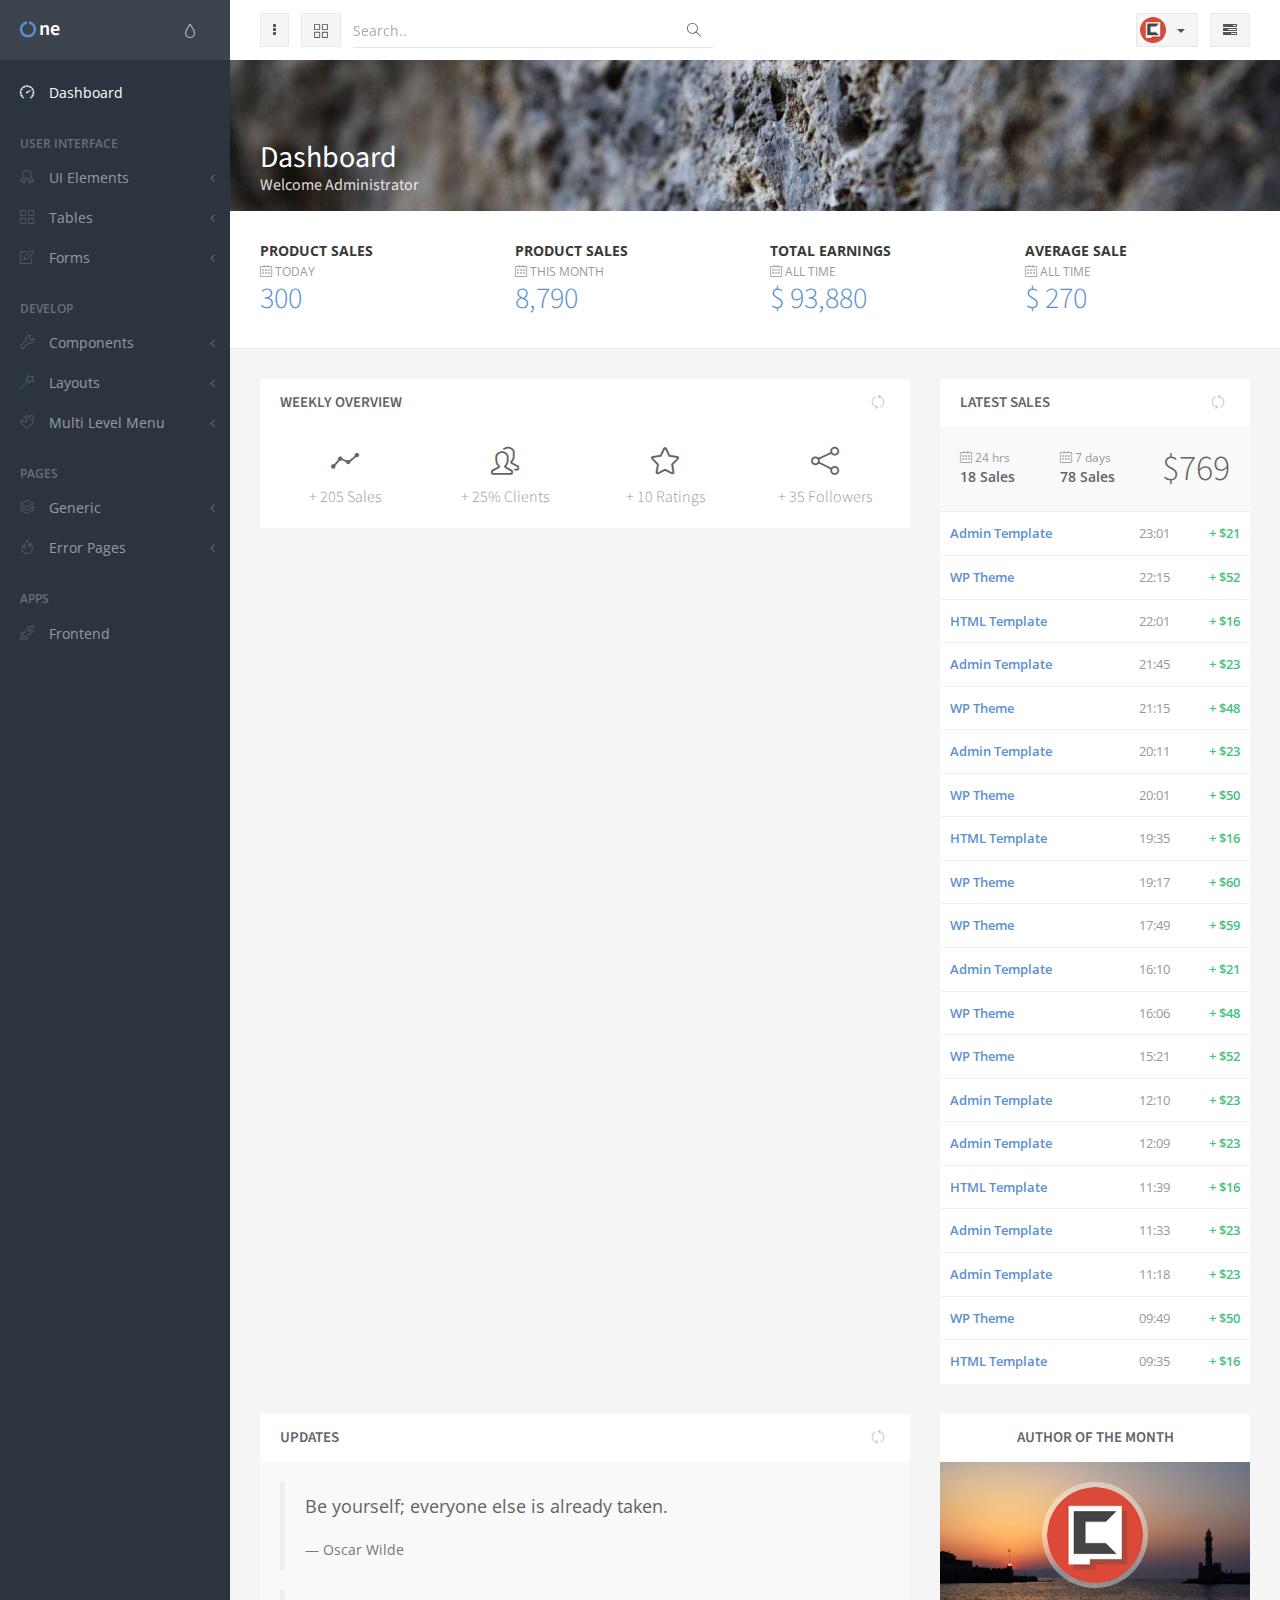
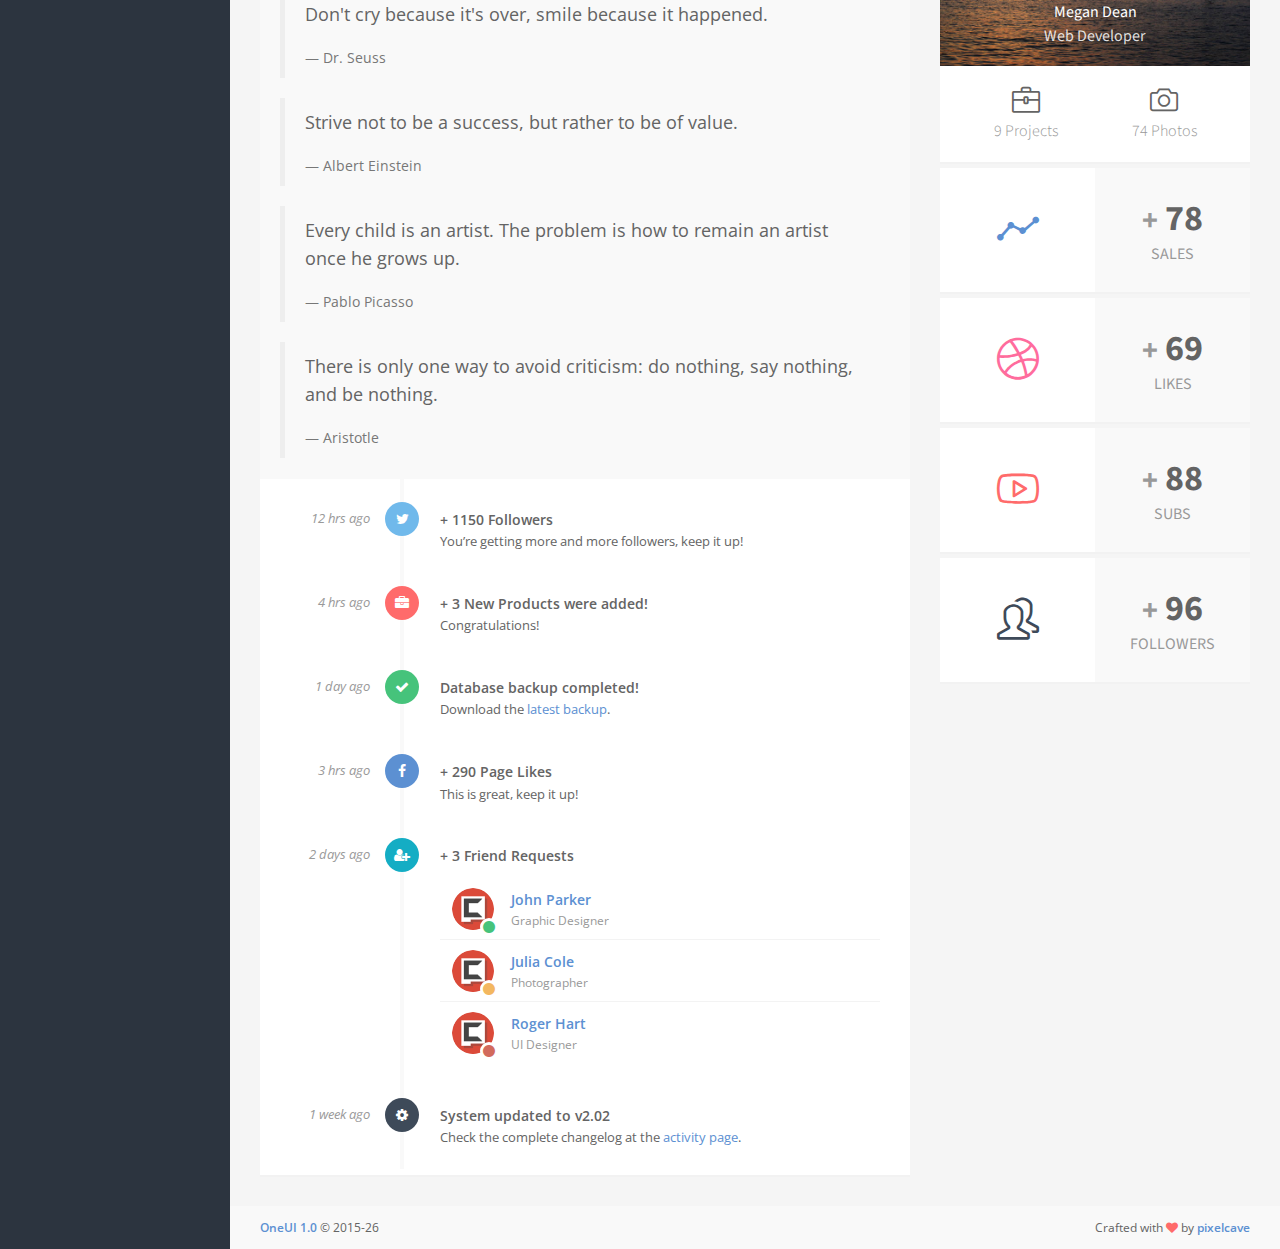
<file: templates/index.html>
<!DOCTYPE html>
<!--[if IE 9]>         <html class="ie9 no-focus"> <![endif]-->
<!--[if gt IE 9]><!--> <html class="no-focus"> <!--<![endif]-->
    <head>
        <meta charset="utf-8">

        <title>OneUI </title>

        <meta name="description" content="OneUI - Admin Dashboard Template & UI Framework">
        <meta name="author" content="pixelcave">
        <meta name="robots" content="noindex, nofollow">
        <meta name="viewport" content="width=device-width,initial-scale=1,maximum-scale=1.0">

        <!-- Icons -->
        <!-- The following icons can be replaced with your own, they are used by desktop and mobile browsers -->
        <link rel="shortcut icon" href="/static/assets/img/favicons/favicon.png">

        <link rel="icon" type="image/png" href="/static/assets/img/favicons/favicon-16x16.png" sizes="16x16">
        <link rel="icon" type="image/png" href="/static/assets/img/favicons/favicon-32x32.png" sizes="32x32">
        <link rel="icon" type="image/png" href="/static/assets/img/favicons/favicon-96x96.png" sizes="96x96">
        <link rel="icon" type="image/png" href="/static/assets/img/favicons/favicon-160x160.png" sizes="160x160">
        <link rel="icon" type="image/png" href="/static/assets/img/favicons/favicon-192x192.png" sizes="192x192">

        <link rel="apple-touch-icon" sizes="57x57" href="/static/assets/img/favicons/apple-touch-icon-57x57.png">
        <link rel="apple-touch-icon" sizes="60x60" href="/static/assets/img/favicons/apple-touch-icon-60x60.png">
        <link rel="apple-touch-icon" sizes="72x72" href="/static/assets/img/favicons/apple-touch-icon-72x72.png">
        <link rel="apple-touch-icon" sizes="76x76" href="/static/assets/img/favicons/apple-touch-icon-76x76.png">
        <link rel="apple-touch-icon" sizes="114x114" href="/static/assets/img/favicons/apple-touch-icon-114x114.png">
        <link rel="apple-touch-icon" sizes="120x120" href="/static/assets/img/favicons/apple-touch-icon-120x120.png">
        <link rel="apple-touch-icon" sizes="144x144" href="/static/assets/img/favicons/apple-touch-icon-144x144.png">
        <link rel="apple-touch-icon" sizes="152x152" href="/static/assets/img/favicons/apple-touch-icon-152x152.png">
        <link rel="apple-touch-icon" sizes="180x180" href="/static/assets/img/favicons/apple-touch-icon-180x180.png">
        <!-- END Icons -->

        <!-- Stylesheets -->
        <!-- Web fonts -->
        <link rel="stylesheet" href="http://fonts.googleapis.com/css?family=Source+Sans+Pro:300,400,400italic,600,700%7COpen+Sans:300,400,400italic,600,700">

        <!-- Page JS Plugins CSS -->
        <link rel="stylesheet" href="/static/assets/js/plugins/slick/slick.min.css">
        <link rel="stylesheet" href="/static/assets/js/plugins/slick/slick-theme.min.css">

        <!-- OneUI CSS framework -->
        <link rel="stylesheet" id="css-main" href="/static/assets/css/oneui.css">

        <!-- You can include a specific file from css/themes/ folder to alter the default color theme of the template. eg: -->
        <!-- <link rel="stylesheet" id="css-theme" href="/static/assets/css/themes/flat.min.css"> -->
        <!-- END Stylesheets -->
    </head>
    <body>
        <!-- Page Container -->
        <!--
            Available Classes:

            'sidebar-l'                  Left Sidebar and right Side Overlay
            'sidebar-r'                  Right Sidebar and left Side Overlay
            'sidebar-mini'               Mini hoverable Sidebar (> 991px)
            'sidebar-o'                  Visible Sidebar by default (> 991px)
            'sidebar-o-xs'               Visible Sidebar by default (< 992px)

            'side-overlay-hover'         Hoverable Side Overlay (> 991px)
            'side-overlay-o'             Visible Side Overlay by default (> 991px)

            'side-scroll'                Enables custom scrolling on Sidebar and Side Overlay instead of native scrolling (> 991px)

            'header-navbar-fixed'        Enables fixed header
        -->
        <div id="page-container" class="sidebar-l sidebar-o side-scroll header-navbar-fixed">
            <!-- Side Overlay-->
            <aside id="side-overlay">
                <!-- Side Overlay Scroll Container -->
                <div id="side-overlay-scroll">
                    <!-- Side Header -->
                    <div class="side-header side-content">
                        <!-- Layout API, functionality initialized in App() -> uiLayoutApi() -->
                        <button class="btn btn-default pull-right" type="button" data-toggle="layout" data-action="side_overlay_close">
                            <i class="fa fa-times"></i>
                        </button>
                        <span>
                            <img class="img-avatar img-avatar32" src="/static/assets/img/avatars/avatar10.jpg" alt="">
                            <span class="font-w600 push-10-l">Roger Hart</span>
                        </span>
                    </div>
                    <!-- END Side Header -->

                    <!-- Side Content -->
                    <div class="side-content remove-padding-t">
                        <!-- Notifications -->
                        <div class="block pull-r-l">
                            <div class="block-header bg-gray-lighter">
                                <ul class="block-options">
                                    <li>
                                        <button type="button" data-toggle="block-option" data-action="refresh_toggle" data-action-mode="demo"><i class="si si-refresh"></i></button>
                                    </li>
                                    <li>
                                        <button type="button" data-toggle="block-option" data-action="content_toggle"></button>
                                    </li>
                                </ul>
                                <h3 class="block-title">Recent Activity</h3>
                            </div>
                            <div class="block-content">
                                <!-- Activity List -->
                                <ul class="list list-activity">
                                    <li>
                                        <i class="si si-wallet text-success"></i>
                                        <div class="font-w600">New sale ($15)</div>
                                        <div><a href="javascript:void(0)">Admin Template</a></div>
                                        <div><small class="text-muted">3 min ago</small></div>
                                    </li>
                                    <li>
                                        <i class="si si-pencil text-info"></i>
                                        <div class="font-w600">You edited the file</div>
                                        <div><a href="javascript:void(0)"><i class="fa fa-file-text-o"></i> Documentation.doc</a></div>
                                        <div><small class="text-muted">15 min ago</small></div>
                                    </li>
                                    <li>
                                        <i class="si si-close text-danger"></i>
                                        <div class="font-w600">Project deleted</div>
                                        <div><a href="javascript:void(0)">Line Icon Set</a></div>
                                        <div><small class="text-muted">4 hours ago</small></div>
                                    </li>
                                    <li>
                                        <i class="si si-wrench text-warning"></i>
                                        <div class="font-w600">Core v2.5 is available</div>
                                        <div><a href="javascript:void(0)">Update now</a></div>
                                        <div><small class="text-muted">6 hours ago</small></div>
                                    </li>
                                </ul>
                                <div class="text-center">
                                    <small><a href="javascript:void(0)">Load More..</a></small>
                                </div>
                                <!-- END Activity List -->
                            </div>
                        </div>
                        <!-- END Notifications -->

                        <!-- Online Friends -->
                        <div class="block pull-r-l">
                            <div class="block-header bg-gray-lighter">
                                <ul class="block-options">
                                    <li>
                                        <button type="button" data-toggle="block-option" data-action="refresh_toggle" data-action-mode="demo"><i class="si si-refresh"></i></button>
                                    </li>
                                    <li>
                                        <button type="button" data-toggle="block-option" data-action="content_toggle"></button>
                                    </li>
                                </ul>
                                <h3 class="block-title">Online Friends</h3>
                            </div>
                            <div class="block-content block-content-full">
                                <!-- Users Navigation -->
                                <ul class="nav-users">
                                    <li>
                                        <a href="base_pages_profile.html">
                                            <img class="img-avatar" src="/static/assets/img/avatars/avatar4.jpg" alt="">
                                            <i class="fa fa-circle text-success"></i> Rebecca Gray
                                            <div class="font-w400 text-muted"><small>Copywriter</small></div>
                                        </a>
                                    </li>
                                    <li>
                                        <a href="base_pages_profile.html">
                                            <img class="img-avatar" src="/static/assets/img/avatars/avatar10.jpg" alt="">
                                            <i class="fa fa-circle text-success"></i> Dennis Ross
                                            <div class="font-w400 text-muted"><small>Web Developer</small></div>
                                        </a>
                                    </li>
                                    <li>
                                        <a href="base_pages_profile.html">
                                            <img class="img-avatar" src="/static/assets/img/avatars/avatar6.jpg" alt="">
                                            <i class="fa fa-circle text-success"></i> Denise Watson
                                            <div class="font-w400 text-muted"><small>Web Designer</small></div>
                                        </a>
                                    </li>
                                    <li>
                                        <a href="base_pages_profile.html">
                                            <img class="img-avatar" src="/static/assets/img/avatars/avatar1.jpg" alt="">
                                            <i class="fa fa-circle text-warning"></i> Denise Watson
                                            <div class="font-w400 text-muted"><small>Photographer</small></div>
                                        </a>
                                    </li>
                                    <li>
                                        <a href="base_pages_profile.html">
                                            <img class="img-avatar" src="/static/assets/img/avatars/avatar10.jpg" alt="">
                                            <i class="fa fa-circle text-warning"></i> John Parker
                                            <div class="font-w400 text-muted"><small>Graphic Designer</small></div>
                                        </a>
                                    </li>
                                </ul>
                                <!-- END Users Navigation -->
                            </div>
                        </div>
                        <!-- END Online Friends -->

                        <!-- Quick Settings -->
                        <div class="block pull-r-l">
                            <div class="block-header bg-gray-lighter">
                                <ul class="block-options">
                                    <li>
                                        <button type="button" data-toggle="block-option" data-action="content_toggle"></button>
                                    </li>
                                </ul>
                                <h3 class="block-title">Quick Settings</h3>
                            </div>
                            <div class="block-content">
                                <!-- Quick Settings Form -->
                                <form class="form-bordered" action="index.html" method="post" onsubmit="return false;">
                                    <div class="form-group">
                                        <div class="row">
                                            <div class="col-xs-8">
                                                <div class="font-s13 font-w600">Online Status</div>
                                                <div class="font-s13 font-w400 text-muted">Show your status to all</div>
                                            </div>
                                            <div class="col-xs-4 text-right">
                                                <label class="css-input switch switch-sm switch-primary push-10-t">
                                                    <input type="checkbox"><span></span>
                                                </label>
                                            </div>
                                        </div>
                                    </div>
                                    <div class="form-group">
                                        <div class="row">
                                            <div class="col-xs-8">
                                                <div class="font-s13 font-w600">Auto Updates</div>
                                                <div class="font-s13 font-w400 text-muted">Keep up to date</div>
                                            </div>
                                            <div class="col-xs-4 text-right">
                                                <label class="css-input switch switch-sm switch-primary push-10-t">
                                                    <input type="checkbox"><span></span>
                                                </label>
                                            </div>
                                        </div>
                                    </div>
                                    <div class="form-group">
                                        <div class="row">
                                            <div class="col-xs-8">
                                                <div class="font-s13 font-w600">Notifications</div>
                                                <div class="font-s13 font-w400 text-muted">Do you need them?</div>
                                            </div>
                                            <div class="col-xs-4 text-right">
                                                <label class="css-input switch switch-sm switch-primary push-10-t">
                                                    <input type="checkbox" checked><span></span>
                                                </label>
                                            </div>
                                        </div>
                                    </div>
                                    <div class="form-group">
                                        <div class="row">
                                            <div class="col-xs-8">
                                                <div class="font-s13 font-w600">API Access</div>
                                                <div class="font-s13 font-w400 text-muted">Enable/Disable access</div>
                                            </div>
                                            <div class="col-xs-4 text-right">
                                                <label class="css-input switch switch-sm switch-primary push-10-t">
                                                    <input type="checkbox" checked><span></span>
                                                </label>
                                            </div>
                                        </div>
                                    </div>
                                </form>
                                <!-- END Quick Settings Form -->
                            </div>
                        </div>
                        <!-- END Quick Settings -->
                    </div>
                    <!-- END Side Content -->
                </div>
                <!-- END Side Overlay Scroll Container -->
            </aside>
            <!-- END Side Overlay -->

            <!-- Sidebar -->
            <nav id="sidebar">
                <!-- Sidebar Scroll Container -->
                <div id="sidebar-scroll">
                    <!-- Sidebar Content -->
                    <!-- Adding .sidebar-mini-hide to an element will hide it when the sidebar is in mini mode -->
                    <div class="sidebar-content">
                        <!-- Side Header -->
                        <div class="side-header side-content bg-white-op">
                            <!-- Layout API, functionality initialized in App() -> uiLayoutApi() -->
                            <button class="btn btn-link text-gray pull-right hidden-md hidden-lg" type="button" data-toggle="layout" data-action="sidebar_close">
                                <i class="fa fa-times"></i>
                            </button>
                            <!-- Themes functionality initialized in App() -> uiHandleTheme() -->
                            <div class="btn-group pull-right">
                                <button class="btn btn-link text-gray dropdown-toggle" data-toggle="dropdown" type="button">
                                    <i class="si si-drop"></i>
                                </button>
                                <ul class="dropdown-menu dropdown-menu-right font-s13 sidebar-mini-hide">
                                    <li>
                                        <a data-toggle="theme" data-theme="default" tabindex="-1" href="javascript:void(0)">
                                            <i class="fa fa-circle text-default pull-right"></i> <span class="font-w600">Default</span>
                                        </a>
                                    </li>
                                    <li>
                                        <a data-toggle="theme" data-theme="/static/assets/css/themes/amethyst.min.css" tabindex="-1" href="javascript:void(0)">
                                            <i class="fa fa-circle text-amethyst pull-right"></i> <span class="font-w600">Amethyst</span>
                                        </a>
                                    </li>
                                    <li>
                                        <a data-toggle="theme" data-theme="/static/assets/css/themes/city.min.css" tabindex="-1" href="javascript:void(0)">
                                            <i class="fa fa-circle text-city pull-right"></i> <span class="font-w600">City</span>
                                        </a>
                                    </li>
                                    <li>
                                        <a data-toggle="theme" data-theme="/static/assets/css/themes/flat.min.css" tabindex="-1" href="javascript:void(0)">
                                            <i class="fa fa-circle text-flat pull-right"></i> <span class="font-w600">Flat</span>
                                        </a>
                                    </li>
                                    <li>
                                        <a data-toggle="theme" data-theme="/static/assets/css/themes/modern.min.css" tabindex="-1" href="javascript:void(0)">
                                            <i class="fa fa-circle text-modern pull-right"></i> <span class="font-w600">Modern</span>
                                        </a>
                                    </li>
                                    <li>
                                        <a data-toggle="theme" data-theme="/static/assets/css/themes/smooth.min.css" tabindex="-1" href="javascript:void(0)">
                                            <i class="fa fa-circle text-smooth pull-right"></i> <span class="font-w600">Smooth</span>
                                        </a>
                                    </li>
                                </ul>
                            </div>
                            <a class="h5 text-white" href="index.html">
                                <i class="fa fa-circle-o-notch text-primary"></i> <span class="h4 font-w600 sidebar-mini-hide">ne</span>
                            </a>
                        </div>
                        <!-- END Side Header -->

                        <!-- Side Content -->
                        <div class="side-content">
                            <ul class="nav-main">
                                <li>
                                    <a class="active" href="index.html"><i class="si si-speedometer"></i><span class="sidebar-mini-hide">Dashboard</span></a>
                                </li>
                                <li class="nav-main-heading"><span class="sidebar-mini-hide">User Interface</span></li>
                                <li>
                                    <a class="nav-submenu" data-toggle="nav-submenu" href="#"><i class="si si-badge"></i><span class="sidebar-mini-hide">UI Elements</span></a>
                                    <ul>
                                        <li>
                                            <a href="base_ui_widgets.html">Widgets</a>
                                        </li>
                                        <li>
                                            <a class="nav-submenu" data-toggle="nav-submenu" href="#">Blocks</a>
                                            <ul>
                                                <li>
                                                    <a href="base_ui_blocks.html">Styles</a>
                                                </li>
                                                <li>
                                                    <a href="base_ui_blocks_api.html">Blocks API</a>
                                                </li>
                                                <li>
                                                    <a href="base_ui_blocks_draggable.html">Draggable</a>
                                                </li>
                                            </ul>
                                        </li>
                                        <li>
                                            <a href="base_ui_grid.html">Grid</a>
                                        </li>
                                        <li>
                                            <a href="base_ui_typography.html">Typography</a>
                                        </li>
                                        <li>
                                            <a href="base_ui_icons.html">Icons</a>
                                        </li>
                                        <li>
                                            <a href="base_ui_buttons.html">Buttons</a>
                                        </li>
                                        <li>
                                            <a href="base_ui_activity.html">Activity</a>
                                        </li>
                                        <li>
                                            <a href="base_ui_tabs.html">Tabs</a>
                                        </li>
                                        <li>
                                            <a href="base_ui_tiles.html">Tiles</a>
                                        </li>
                                        <li>
                                            <a href="base_ui_timeline.html">Timeline</a>
                                        </li>
                                        <li>
                                            <a href="base_ui_navigation.html">Navigation</a>
                                        </li>
                                        <li>
                                            <a href="base_ui_modals_tooltips.html">Modals &amp; Tooltips</a>
                                        </li>
                                        <li>
                                            <a href="base_ui_color_themes.html">Color Themes</a>
                                        </li>
                                    </ul>
                                </li>
                                <li>
                                    <a class="nav-submenu" data-toggle="nav-submenu" href="#"><i class="si si-grid"></i><span class="sidebar-mini-hide">Tables</span></a>
                                    <ul>
                                        <li>
                                            <a href="base_tables_styles.html">Styles</a>
                                        </li>
                                        <li>
                                            <a href="base_tables_responsive.html">Responsive</a>
                                        </li>
                                        <li>
                                            <a href="base_tables_tools.html">Tools</a>
                                        </li>
                                        <li>
                                            <a href="base_tables_pricing.html">Pricing</a>
                                        </li>
                                        <li>
                                            <a href="base_tables_datatables.html">DataTables</a>
                                        </li>
                                    </ul>
                                </li>
                                <li>
                                    <a class="nav-submenu" data-toggle="nav-submenu" href="#"><i class="si si-note"></i><span class="sidebar-mini-hide">Forms</span></a>
                                    <ul>
                                        <li>
                                            <a href="base_forms_premade.html">Pre-made</a>
                                        </li>
                                        <li>
                                            <a href="base_forms_elements.html">Elements</a>
                                        </li>
                                        <li>
                                            <a href="base_forms_pickers_more.html">Pickers &amp; More</a>
                                        </li>
                                        <li>
                                            <a href="base_forms_editors.html">Text Editors</a>
                                        </li>
                                        <li>
                                            <a href="base_forms_validation.html">Validation</a>
                                        </li>
                                        <li>
                                            <a href="base_forms_wizard.html">Wizard</a>
                                        </li>
                                    </ul>
                                </li>
                                <li class="nav-main-heading"><span class="sidebar-mini-hide">Develop</span></li>
                                <li>
                                    <a class="nav-submenu" data-toggle="nav-submenu" href="#"><i class="si si-wrench"></i><span class="sidebar-mini-hide">Components</span></a>
                                    <ul>
                                        <li>
                                            <a href="base_comp_images.html">Images</a>
                                        </li>
                                        <li>
                                            <a href="base_comp_charts.html">Charts</a>
                                        </li>
                                        <li>
                                            <a href="base_comp_calendar.html">Calendar</a>
                                        </li>
                                        <li>
                                            <a href="base_comp_sliders.html">Sliders</a>
                                        </li>
                                        <li>
                                            <a href="base_comp_maps.html">Maps</a>
                                        </li>
                                        <li>
                                            <a href="base_comp_animations.html">Animations</a>
                                        </li>
                                        <li>
                                            <a href="base_comp_syntax_highlighting.html">Syntax Highlighting</a>
                                        </li>
                                        <li>
                                            <a class="nav-submenu" data-toggle="nav-submenu" href="#">Gallery</a>
                                            <ul>
                                                <li>
                                                    <a href="base_comp_gallery_simple.html">Simple</a>
                                                </li>
                                                <li>
                                                    <a href="base_comp_gallery_advanced.html">Advanced</a>
                                                </li>
                                            </ul>
                                        </li>
                                    </ul>
                                </li>
                                <li>
                                    <a class="nav-submenu" data-toggle="nav-submenu" href="#"><i class="si si-magic-wand"></i><span class="sidebar-mini-hide">Layouts</span></a>
                                    <ul>
                                        <li>
                                            <a href="base_layouts_api.html">Layout API</a>
                                        </li>
                                        <li>
                                            <a href="base_layouts_default.html">Default</a>
                                        </li>
                                        <li>
                                            <a href="base_layouts_default_flipped.html">Default Flipped</a>
                                        </li>
                                        <li>
                                            <a href="base_layouts_header_static.html">Static Header</a>
                                        </li>
                                        <li>
                                            <a href="base_layouts_sidebar_mini_hoverable.html">Mini Sidebar (Hoverable)</a>
                                        </li>
                                        <li>
                                            <a href="base_layouts_side_overlay_hoverable.html">Side Overlay (Hoverable)</a>
                                        </li>
                                        <li>
                                            <a href="base_layouts_side_overlay_open.html">Side Overlay (Open)</a>
                                        </li>
                                        <li>
                                            <a href="base_layouts_side_native_scrolling.html">Side Native Scrolling</a>
                                        </li>
                                        <li>
                                            <a href="base_layouts_sidebar_hidden.html">Hidden Sidebar</a>
                                        </li>
                                    </ul>
                                </li>
                                <li>
                                    <a class="nav-submenu" data-toggle="nav-submenu" href="#"><i class="si si-puzzle"></i><span class="sidebar-mini-hide">Multi Level Menu</span></a>
                                    <ul>
                                        <li>
                                            <a href="#">Link 1-1</a>
                                        </li>
                                        <li>
                                            <a href="#">Link 1-2</a>
                                        </li>
                                        <li>
                                            <a class="nav-submenu" data-toggle="nav-submenu" href="#">Sub Level 2</a>
                                            <ul>
                                                <li>
                                                    <a href="#">Link 2-1</a>
                                                </li>
                                                <li>
                                                    <a href="#">Link 2-2</a>
                                                </li>
                                                <li>
                                                    <a class="nav-submenu" data-toggle="nav-submenu" href="#">Sub Level 3</a>
                                                    <ul>
                                                        <li>
                                                            <a href="#">Link 3-1</a>
                                                        </li>
                                                        <li>
                                                            <a href="#">Link 3-2</a>
                                                        </li>
                                                        <li>
                                                            <a class="nav-submenu" data-toggle="nav-submenu" href="#">Sub Level 4</a>
                                                            <ul>
                                                                <li>
                                                                    <a href="#">Link 4-1</a>
                                                                </li>
                                                                <li>
                                                                    <a href="#">Link 4-2</a>
                                                                </li>
                                                                <li>
                                                                    <a class="nav-submenu" data-toggle="nav-submenu" href="#">Sub Level 5</a>
                                                                    <ul>
                                                                        <li>
                                                                            <a href="#">Link 5-1</a>
                                                                        </li>
                                                                        <li>
                                                                            <a href="#">Link 5-2</a>
                                                                        </li>
                                                                        <li>
                                                                            <a class="nav-submenu" data-toggle="nav-submenu" href="#">Sub Level 6</a>
                                                                            <ul>
                                                                                <li>
                                                                                    <a href="#">Link 6-1</a>
                                                                                </li>
                                                                                <li>
                                                                                    <a href="#">Link 6-2</a>
                                                                                </li>
                                                                            </ul>
                                                                        </li>
                                                                    </ul>
                                                                </li>
                                                            </ul>
                                                        </li>
                                                    </ul>
                                                </li>
                                            </ul>
                                        </li>
                                    </ul>
                                </li>
                                <li class="nav-main-heading"><span class="sidebar-mini-hide">Pages</span></li>
                                <li>
                                    <a class="nav-submenu" data-toggle="nav-submenu" href="#"><i class="si si-layers"></i><span class="sidebar-mini-hide">Generic</span></a>
                                    <ul>
                                        <li>
                                            <a href="base_pages_blank.html">Blank</a>
                                        </li>
                                        <li>
                                            <a href="base_pages_profile.html">User Profile</a>
                                        </li>
                                        <li>
                                            <a href="base_pages_search.html">Search Results</a>
                                        </li>
                                        <li>
                                            <a href="base_pages_invoice.html">Invoice</a>
                                        </li>
                                        <li>
                                            <a href="base_pages_faq.html">FAQ</a>
                                        </li>
                                        <li>
                                            <a href="base_pages_inbox.html">Inbox</a>
                                        </li>
                                        <li>
                                            <a href="base_pages_login.html">Log In</a>
                                        </li>
                                        <li>
                                            <a href="base_pages_register.html">Register</a>
                                        </li>
                                        <li>
                                            <a href="base_pages_lock.html">Lock Screen</a>
                                        </li>
                                        <li>
                                            <a href="base_pages_reminder.html">Password Reminder</a>
                                        </li>
                                        <li>
                                            <a href="base_pages_coming_soon.html">Coming Soon</a>
                                        </li>
                                    </ul>
                                </li>
                                <li>
                                    <a class="nav-submenu" data-toggle="nav-submenu" href="#"><i class="si si-fire"></i><span class="sidebar-mini-hide">Error Pages</span></a>
                                    <ul>
                                        <li>
                                            <a href="base_pages_400.html">400</a>
                                        </li>
                                        <li>
                                            <a href="base_pages_401.html">401</a>
                                        </li>
                                        <li>
                                            <a href="base_pages_403.html">403</a>
                                        </li>
                                        <li>
                                            <a href="base_pages_404.html">404</a>
                                        </li>
                                        <li>
                                            <a href="base_pages_500.html">500</a>
                                        </li>
                                        <li>
                                            <a href="base_pages_503.html">503</a>
                                        </li>
                                    </ul>
                                </li>
                                <li class="nav-main-heading"><span class="sidebar-mini-hide">Apps</span></li>
                                <li>
                                    <a href="frontend_home.html"><i class="si si-rocket"></i><span class="sidebar-mini-hide">Frontend</span></a>
                                </li>
                            </ul>
                        </div>
                        <!-- END Side Content -->
                    </div>
                    <!-- Sidebar Content -->
                </div>
                <!-- END Sidebar Scroll Container -->
            </nav>
            <!-- END Sidebar -->

            <!-- Header -->
            <header id="header-navbar" class="content-mini content-mini-full">
                <!-- Header Navigation Right -->
                <ul class="nav-header pull-right">
                    <li>
                        <div class="btn-group">
                            <button class="btn btn-default btn-image dropdown-toggle" data-toggle="dropdown" type="button">
                                <img src="/static/assets/img/avatars/avatar10.jpg" alt="Avatar">
                                <span class="caret"></span>
                            </button>
                            <ul class="dropdown-menu dropdown-menu-right">
                                <li class="dropdown-header">Profile</li>
                                <li>
                                    <a tabindex="-1" href="base_pages_inbox.html">
                                        <i class="si si-envelope-open pull-right"></i>
                                        <span class="badge badge-primary pull-right">3</span>Inbox
                                    </a>
                                </li>
                                <li>
                                    <a tabindex="-1" href="base_pages_profile.html">
                                        <i class="si si-user pull-right"></i>
                                        <span class="badge badge-success pull-right">1</span>Profile
                                    </a>
                                </li>
                                <li>
                                    <a tabindex="-1" href="javascript:void(0)">
                                        <i class="si si-settings pull-right"></i>Settings
                                    </a>
                                </li>
                                <li class="divider"></li>
                                <li class="dropdown-header">Actions</li>
                                <li>
                                    <a tabindex="-1" href="base_pages_lock.html">
                                        <i class="si si-lock pull-right"></i>Lock Account
                                    </a>
                                </li>
                                <li>
                                    <a tabindex="-1" href="base_pages_login.html">
                                        <i class="si si-logout pull-right"></i>Log out
                                    </a>
                                </li>
                            </ul>
                        </div>
                    </li>
                    <li>
                        <!-- Layout API, functionality initialized in App() -> uiLayoutApi() -->
                        <button class="btn btn-default" data-toggle="layout" data-action="side_overlay_toggle" type="button">
                            <i class="fa fa-tasks"></i>
                        </button>
                    </li>
                </ul>
                <!-- END Header Navigation Right -->

                <!-- Header Navigation Left -->
                <ul class="nav-header pull-left">
                    <li class="hidden-md hidden-lg">
                        <!-- Layout API, functionality initialized in App() -> uiLayoutApi() -->
                        <button class="btn btn-default" data-toggle="layout" data-action="sidebar_toggle" type="button">
                            <i class="fa fa-navicon"></i>
                        </button>
                    </li>
                    <li class="hidden-xs hidden-sm">
                        <!-- Layout API, functionality initialized in App() -> uiLayoutApi() -->
                        <button class="btn btn-default" data-toggle="layout" data-action="sidebar_mini_toggle" type="button">
                            <i class="fa fa-ellipsis-v"></i>
                        </button>
                    </li>
                    <li>
                        <!-- Opens the Apps modal found at the bottom of the page, before including JS code -->
                        <button class="btn btn-default pull-right" data-toggle="modal" data-target="#apps-modal" type="button">
                            <i class="si si-grid"></i>
                        </button>
                    </li>
                    <li class="visible-xs">
                        <!-- Toggle class helper (for .js-header-search below), functionality initialized in App() -> uiToggleClass() -->
                        <button class="btn btn-default" data-toggle="class-toggle" data-target=".js-header-search" data-class="header-search-xs-visible" type="button">
                            <i class="fa fa-search"></i>
                        </button>
                    </li>
                    <li class="js-header-search header-search">
                        <form class="form-horizontal" action="base_pages_search.html" method="post">
                            <div class="form-material form-material-primary input-group remove-margin-t remove-margin-b">
                                <input class="form-control" type="text" id="base-material-text" name="base-material-text" placeholder="Search..">
                                <span class="input-group-addon"><i class="si si-magnifier"></i></span>
                            </div>
                        </form>
                    </li>
                </ul>
                <!-- END Header Navigation Left -->
            </header>
            <!-- END Header -->

            <!-- Main Container -->
            <main id="main-container">
                <!-- Page Header -->
                <div class="content bg-image overflow-hidden" style="background-image: url('/static/assets/img/photos/photo3@2x.jpg');">
                    <div class="push-50-t push-15">
                        <h1 class="h2 text-white animated zoomIn">Dashboard</h1>
                        <h2 class="h5 text-white-op animated zoomIn">Welcome Administrator</h2>
                    </div>
                </div>
                <!-- END Page Header -->

                <!-- Stats -->
                <div class="content bg-white border-b">
                    <div class="row items-push text-uppercase">
                        <div class="col-xs-6 col-sm-3">
                            <div class="font-w700 text-gray-darker animated fadeIn">Product Sales</div>
                            <div class="text-muted animated fadeIn"><small><i class="si si-calendar"></i> Today</small></div>
                            <a class="h2 font-w300 text-primary animated flipInX" href="base_comp_charts.html">300</a>
                        </div>
                        <div class="col-xs-6 col-sm-3">
                            <div class="font-w700 text-gray-darker animated fadeIn">Product Sales</div>
                            <div class="text-muted animated fadeIn"><small><i class="si si-calendar"></i> This Month</small></div>
                            <a class="h2 font-w300 text-primary animated flipInX" href="base_comp_charts.html">8,790</a>
                        </div>
                        <div class="col-xs-6 col-sm-3">
                            <div class="font-w700 text-gray-darker animated fadeIn">Total Earnings</div>
                            <div class="text-muted animated fadeIn"><small><i class="si si-calendar"></i> All Time</small></div>
                            <a class="h2 font-w300 text-primary animated flipInX" href="base_comp_charts.html">$ 93,880</a>
                        </div>
                        <div class="col-xs-6 col-sm-3">
                            <div class="font-w700 text-gray-darker animated fadeIn">Average Sale</div>
                            <div class="text-muted animated fadeIn"><small><i class="si si-calendar"></i> All Time</small></div>
                            <a class="h2 font-w300 text-primary animated flipInX" href="base_comp_charts.html">$ 270</a>
                        </div>
                    </div>
                </div>
                <!-- END Stats -->

                <!-- Page Content -->
                <div class="content">
                    <div class="row">
                        <div class="col-lg-8">
                            <!-- Main Dashboard Chart -->
                            <div class="block">
                                <div class="block-header">
                                    <ul class="block-options">
                                        <li>
                                            <button type="button" data-toggle="block-option" data-action="refresh_toggle" data-action-mode="demo"><i class="si si-refresh"></i></button>
                                        </li>
                                    </ul>
                                    <h3 class="block-title">Weekly Overview</h3>
                                </div>

                                <div class="block-content text-center">
                                    <div class="row items-push text-center">
                                        <div class="col-xs-6 col-lg-3">
                                            <div class="push-10"><i class="si si-graph fa-2x"></i></div>
                                            <div class="h5 font-w300 text-muted">+ 205 Sales</div>
                                        </div>
                                        <div class="col-xs-6 col-lg-3">
                                            <div class="push-10"><i class="si si-users fa-2x"></i></div>
                                            <div class="h5 font-w300 text-muted">+ 25% Clients</div>
                                        </div>
                                        <div class="col-xs-6 col-lg-3 visible-lg">
                                            <div class="push-10"><i class="si si-star fa-2x"></i></div>
                                            <div class="h5 font-w300 text-muted">+ 10 Ratings</div>
                                        </div>
                                        <div class="col-xs-6 col-lg-3 visible-lg">
                                            <div class="push-10"><i class="si si-share fa-2x"></i></div>
                                            <div class="h5 font-w300 text-muted">+ 35 Followers</div>
                                        </div>
                                    </div>
                                </div>
                            </div>
                            <!-- END Main Dashboard Chart -->
                        </div>
                        <div class="col-lg-4">
                            <!-- Latest Sales Widget -->
                            <div class="block">
                                <div class="block-header">
                                    <ul class="block-options">
                                        <li>
                                            <button type="button" data-toggle="block-option" data-action="refresh_toggle" data-action-mode="demo"><i class="si si-refresh"></i></button>
                                        </li>
                                    </ul>
                                    <h3 class="block-title">Latest Sales</h3>
                                </div>
                                <div class="block-content bg-gray-lighter">
                                    <div class="row items-push">
                                        <div class="col-xs-4">
                                            <div class="text-muted"><small><i class="si si-calendar"></i> 24 hrs</small></div>
                                            <div class="font-w600">18 Sales</div>
                                        </div>
                                        <div class="col-xs-4">
                                            <div class="text-muted"><small><i class="si si-calendar"></i> 7 days</small></div>
                                            <div class="font-w600">78 Sales</div>
                                        </div>
                                        <div class="col-xs-4 h1 font-w300 text-right">$769</div>
                                    </div>
                                </div>
                                <div class="block-content">
                                    <div class="pull-t pull-r-l">
                                        <!-- Slick slider (.js-slider class is initialized in App() -> uiHelperSlick()) -->
                                        <!-- For more info and examples you can check out http://kenwheeler.github.io/slick/ -->
                                        <div class="js-slider remove-margin-b" data-slider-autoplay="true" data-slider-autoplay-speed="2500">
                                            <div>
                                                <table class="table remove-margin-b font-s13">
                                                    <tbody>
                                                        <tr>
                                                            <td class="font-w600">
                                                                <a href="javascript:void(0)">Admin Template</a>
                                                            </td>
                                                            <td class="hidden-xs text-muted text-right" style="width: 70px;">23:01</td>
                                                            <td class="font-w600 text-success text-right" style="width: 70px;">+ $21</td>
                                                        </tr>
                                                        <tr>
                                                            <td class="font-w600"><a href="javascript:void(0)">WP Theme</a></td>
                                                            <td class="hidden-xs text-muted text-right">22:15</td>
                                                            <td class="font-w600 text-success text-right">+ $52</td>
                                                        </tr>
                                                        <tr>
                                                            <td class="font-w600"><a href="javascript:void(0)">HTML Template</a></td>
                                                            <td class="hidden-xs text-muted text-right">22:01</td>
                                                            <td class="font-w600 text-success text-right">+ $16</td>
                                                        </tr>
                                                        <tr>
                                                            <td class="font-w600"><a href="javascript:void(0)">Admin Template</a></td>
                                                            <td class="hidden-xs text-muted text-right">21:45</td>
                                                            <td class="font-w600 text-success text-right">+ $23</td>
                                                        </tr>
                                                        <tr>
                                                            <td class="font-w600"><a href="javascript:void(0)">WP Theme</a></td>
                                                            <td class="hidden-xs text-muted text-right">21:15</td>
                                                            <td class="font-w600 text-success text-right">+ $48</td>
                                                        </tr>
                                                        <tr>
                                                            <td class="font-w600"><a href="javascript:void(0)">Admin Template</a></td>
                                                            <td class="hidden-xs text-muted text-right">20:11</td>
                                                            <td class="font-w600 text-success text-right">+ $23</td>
                                                        </tr>
                                                        <tr>
                                                            <td class="font-w600"><a href="javascript:void(0)">WP Theme</a></td>
                                                            <td class="hidden-xs text-muted text-right">20:01</td>
                                                            <td class="font-w600 text-success text-right">+ $50</td>
                                                        </tr>
                                                        <tr>
                                                            <td class="font-w600"><a href="javascript:void(0)">HTML Template</a></td>
                                                            <td class="hidden-xs text-muted text-right">19:35</td>
                                                            <td class="font-w600 text-success text-right">+ $16</td>
                                                        </tr>
                                                        <tr>
                                                            <td class="font-w600"><a href="javascript:void(0)">WP Theme</a></td>
                                                            <td class="hidden-xs text-muted text-right">19:17</td>
                                                            <td class="font-w600 text-success text-right">+ $60</td>
                                                        </tr>
                                                        <tr>
                                                            <td class="font-w600"><a href="javascript:void(0)">WP Theme</a></td>
                                                            <td class="hidden-xs text-muted text-right">17:49</td>
                                                            <td class="font-w600 text-success text-right">+ $59</td>
                                                        </tr>
                                                    </tbody>
                                                </table>
                                            </div>
                                            <div>
                                                <table class="table remove-margin-b font-s13">
                                                    <tbody>
                                                        <tr>
                                                            <td class="font-w600">
                                                                <a href="javascript:void(0)">Admin Template</a>
                                                            </td>
                                                            <td class="hidden-xs text-muted text-right" style="width: 70px;">16:10</td>
                                                            <td class="font-w600 text-success text-right" style="width: 70px;">+ $21</td>
                                                        </tr>
                                                        <tr>
                                                            <td class="font-w600"><a href="javascript:void(0)">WP Theme</a></td>
                                                            <td class="hidden-xs text-muted text-right">16:06</td>
                                                            <td class="font-w600 text-success text-right">+ $48</td>
                                                        </tr>
                                                        <tr>
                                                            <td class="font-w600"><a href="javascript:void(0)">WP Theme</a></td>
                                                            <td class="hidden-xs text-muted text-right">15:21</td>
                                                            <td class="font-w600 text-success text-right">+ $52</td>
                                                        </tr>
                                                        <tr>
                                                            <td class="font-w600"><a href="javascript:void(0)">Admin Template</a></td>
                                                            <td class="hidden-xs text-muted text-right">12:10</td>
                                                            <td class="font-w600 text-success text-right">+ $23</td>
                                                        </tr>
                                                        <tr>
                                                            <td class="font-w600"><a href="javascript:void(0)">Admin Template</a></td>
                                                            <td class="hidden-xs text-muted text-right">12:09</td>
                                                            <td class="font-w600 text-success text-right">+ $23</td>
                                                        </tr>
                                                        <tr>
                                                            <td class="font-w600"><a href="javascript:void(0)">HTML Template</a></td>
                                                            <td class="hidden-xs text-muted text-right">11:39</td>
                                                            <td class="font-w600 text-success text-right">+ $16</td>
                                                        </tr>
                                                        <tr>
                                                            <td class="font-w600"><a href="javascript:void(0)">Admin Template</a></td>
                                                            <td class="hidden-xs text-muted text-right">11:33</td>
                                                            <td class="font-w600 text-success text-right">+ $23</td>
                                                        </tr>
                                                        <tr>
                                                            <td class="font-w600"><a href="javascript:void(0)">Admin Template</a></td>
                                                            <td class="hidden-xs text-muted text-right">11:18</td>
                                                            <td class="font-w600 text-success text-right">+ $23</td>
                                                        </tr>
                                                        <tr>
                                                            <td class="font-w600"><a href="javascript:void(0)">WP Theme</a></td>
                                                            <td class="hidden-xs text-muted text-right">09:49</td>
                                                            <td class="font-w600 text-success text-right">+ $50</td>
                                                        </tr>
                                                        <tr>
                                                            <td class="font-w600"><a href="javascript:void(0)">HTML Template</a></td>
                                                            <td class="hidden-xs text-muted text-right">09:35</td>
                                                            <td class="font-w600 text-success text-right">+ $16</td>
                                                        </tr>
                                                    </tbody>
                                                </table>
                                            </div>
                                        </div>
                                        <!-- END Slick slider -->
                                    </div>
                                </div>
                            </div>
                            <!-- END Latest Sales Widget -->
                        </div>
                    </div>
                    <div class="row">
                        <div class="col-lg-8">
                            <!-- News -->
                            <div class="block">
                                <div class="block-header">
                                    <ul class="block-options">
                                        <li>
                                            <button type="button" data-toggle="block-option" data-action="refresh_toggle" data-action-mode="demo"><i class="si si-refresh"></i></button>
                                        </li>
                                    </ul>
                                    <h3 class="block-title"> Updates</h3>
                                </div>
                                <div class="block-content bg-gray-lighter">
                                    <!-- Slick slider (.js-slider class is initialized in App() -> uiHelperSlick()) -->
                                    <!-- For more info and examples you can check out http://kenwheeler.github.io/slick/ -->
                                    <div class="js-slider remove-margin-b" data-slider-autoplay="true" data-slider-autoplay-speed="4000">
                                        <div>
                                            <blockquote>
                                                <p>Be yourself; everyone else is already taken.</p>
                                                <footer>Oscar Wilde</footer>
                                            </blockquote>
                                        </div>
                                        <div>
                                            <blockquote>
                                                <p>Don't cry because it's over, smile because it happened.</p>
                                                <footer>Dr. Seuss</footer>
                                            </blockquote>
                                        </div>
                                        <div>
                                            <blockquote>
                                                <p>Strive not to be a success, but rather to be of value.</p>
                                                <footer>Albert Einstein</footer>
                                            </blockquote>
                                        </div>
                                        <div>
                                            <blockquote>
                                                <p>Every child is an artist. The problem is how to remain an artist once he grows up.</p>
                                                <footer>Pablo Picasso</footer>
                                            </blockquote>
                                        </div>
                                        <div>
                                            <blockquote>
                                                <p>There is only one way to avoid criticism: do nothing, say nothing, and be nothing.</p>
                                                <footer>Aristotle</footer>
                                            </blockquote>
                                        </div>
                                    </div>
                                    <!-- END Slick slider -->
                                </div>
                                <div class="block-content">
                                    <ul class="list list-timeline pull-t">
                                        <!-- Twitter Notification -->
                                        <li>
                                            <div class="list-timeline-time">12 hrs ago</div>
                                            <i class="fa fa-twitter list-timeline-icon bg-info"></i>
                                            <div class="list-timeline-content">
                                                <p class="font-w600">+ 1150 Followers</p>
                                                <p class="font-s13">You’re getting more and more followers, keep it up!</p>
                                            </div>
                                        </li>
                                        <!-- END Twitter Notification -->

                                        <!-- Generic Notification -->
                                        <li>
                                            <div class="list-timeline-time">4 hrs ago</div>
                                            <i class="fa fa-briefcase list-timeline-icon bg-city"></i>
                                            <div class="list-timeline-content">
                                                <p class="font-w600">+ 3 New Products were added!</p>
                                                <p class="font-s13">Congratulations!</p>
                                            </div>
                                        </li>
                                        <!-- END Generic Notification -->

                                        <!-- System Notification -->
                                        <li>
                                            <div class="list-timeline-time">1 day ago</div>
                                            <i class="fa fa-check list-timeline-icon bg-success"></i>
                                            <div class="list-timeline-content">
                                                <p class="font-w600">Database backup completed!</p>
                                                <p class="font-s13">Download the <a href="javascript:void(0)">latest backup</a>.</p>
                                            </div>
                                        </li>
                                        <!-- END System Notification -->

                                        <!-- Facebook Notification -->
                                        <li>
                                            <div class="list-timeline-time">3 hrs ago</div>
                                            <i class="fa fa-facebook list-timeline-icon bg-default"></i>
                                            <div class="list-timeline-content">
                                                <p class="font-w600">+ 290 Page Likes</p>
                                                <p class="font-s13">This is great, keep it up!</p>
                                            </div>
                                        </li>
                                        <!-- END Facebook Notification -->

                                        <!-- Social Notification -->
                                        <li>
                                            <div class="list-timeline-time">2 days ago</div>
                                            <i class="fa fa-user-plus list-timeline-icon bg-modern"></i>
                                            <div class="list-timeline-content">
                                                <p class="font-w600">+ 3 Friend Requests</p>
                                                <ul class="nav-users push-10-t push">
                                                    <li>
                                                        <a href="base_pages_profile.html">
                                                            <img class="img-avatar" src="/static/assets/img/avatars/avatar15.jpg" alt="">
                                                            <i class="fa fa-circle text-success"></i> John Parker
                                                            <div class="font-w400 text-muted"><small>Graphic Designer</small></div>
                                                        </a>
                                                    </li>
                                                    <li>
                                                        <a href="base_pages_profile.html">
                                                            <img class="img-avatar" src="/static/assets/img/avatars/avatar4.jpg" alt="">
                                                            <i class="fa fa-circle text-warning"></i> Julia Cole
                                                            <div class="font-w400 text-muted"><small>Photographer</small></div>
                                                        </a>
                                                    </li>
                                                    <li>
                                                        <a href="base_pages_profile.html">
                                                            <img class="img-avatar" src="/static/assets/img/avatars/avatar11.jpg" alt="">
                                                            <i class="fa fa-circle text-danger"></i> Roger Hart
                                                            <div class="font-w400 text-muted"><small>UI Designer</small></div>
                                                        </a>
                                                    </li>
                                                </ul>
                                            </div>
                                        </li>
                                        <!-- END Social Notification -->

                                        <!-- System Notification -->
                                        <li class="push-5">
                                            <div class="list-timeline-time">1 week ago</div>
                                            <i class="fa fa-cog list-timeline-icon bg-primary-dark"></i>
                                            <div class="list-timeline-content">
                                                <p class="font-w600">System updated to v2.02</p>
                                                <p class="font-s13">Check the complete changelog at the <a href="javascript:void(0)">activity page</a>.</p>
                                            </div>
                                        </li>
                                        <!-- END System Notification -->
                                    </ul>
                                </div>
                            </div>
                            <!-- END News -->
                        </div>
                        <div class="col-lg-4">
                            <!-- Content Grid -->
                            <div class="content-grid">
                                <div class="row">
                                    <div class="col-xs-12">
                                        <!-- Author of the Month -->
                                        <a class="block block-link-hover2" href="base_pages_profile.html">
                                            <div class="block-header">
                                                <h3 class="block-title text-center">Author of the Month</h3>
                                            </div>
                                            <div class="block-content block-content-full text-center bg-image" style="background-image: url('/static/assets/img/photos/photo2.jpg');">
                                                <div>
                                                    <img class="img-avatar img-avatar96 img-avatar-thumb" src="/static/assets/img/avatars/avatar1.jpg" alt="">
                                                </div>
                                                <div class="h5 text-white push-15-t push-5">Megan Dean</div>
                                                <div class="h5 text-white-op">Web Developer</div>
                                            </div>
                                            <div class="block-content">
                                                <div class="row items-push text-center">
                                                    <div class="col-xs-6">
                                                        <div class="push-5"><i class="si si-briefcase fa-2x"></i></div>
                                                        <div class="h5 font-w300 text-muted">9 Projects</div>
                                                    </div>
                                                    <div class="col-xs-6">
                                                        <div class="push-5"><i class="si si-camera fa-2x"></i></div>
                                                        <div class="h5 font-w300 text-muted">74 Photos</div>
                                                    </div>
                                                </div>
                                            </div>
                                        </a>
                                        <!-- END Author of the Month -->

                                        <!-- Mini Stats -->
                                        <a class="block block-link-hover3" href="javascript:void(0)">
                                            <table class="block-table text-center">
                                                <tbody>
                                                    <tr>
                                                        <td style="width: 50%;">
                                                            <div class="push-30 push-30-t">
                                                                <i class="si si-graph fa-3x text-primary"></i>
                                                            </div>
                                                        </td>
                                                        <td class="bg-gray-lighter" style="width: 50%;">
                                                            <div class="h1 font-w700"><span class="h2 text-muted">+</span> 78</div>
                                                            <div class="h5 text-muted text-uppercase push-5-t">Sales</div>
                                                        </td>
                                                    </tr>
                                                </tbody>
                                            </table>
                                        </a>
                                        <a class="block block-link-hover3" href="javascript:void(0)">
                                            <table class="block-table text-center">
                                                <tbody>
                                                    <tr>
                                                        <td style="width: 50%;">
                                                            <div class="push-30 push-30-t">
                                                                <i class="si si-social-dribbble fa-3x text-smooth"></i>
                                                            </div>
                                                        </td>
                                                        <td class="bg-gray-lighter" style="width: 50%;">
                                                            <div class="h1 font-w700"><span class="h2 text-muted">+</span> 69</div>
                                                            <div class="h5 text-muted text-uppercase push-5-t">Likes</div>
                                                        </td>
                                                    </tr>
                                                </tbody>
                                            </table>
                                        </a>
                                        <a class="block block-link-hover3" href="javascript:void(0)">
                                            <table class="block-table text-center">
                                                <tbody>
                                                    <tr>
                                                        <td style="width: 50%;">
                                                            <div class="push-30 push-30-t">
                                                                <i class="si si-social-youtube fa-3x text-city"></i>
                                                            </div>
                                                        </td>
                                                        <td class="bg-gray-lighter" style="width: 50%;">
                                                            <div class="h1 font-w700"><span class="h2 text-muted">+</span> 88</div>
                                                            <div class="h5 text-muted text-uppercase push-5-t">Subs</div>
                                                        </td>
                                                    </tr>
                                                </tbody>
                                            </table>
                                        </a>
                                        <a class="block block-link-hover3" href="javascript:void(0)">
                                            <table class="block-table text-center">
                                                <tbody>
                                                    <tr>
                                                        <td style="width: 50%;">
                                                            <div class="push-30 push-30-t">
                                                                <i class="si si-users fa-3x text-primary-dark"></i>
                                                            </div>
                                                        </td>
                                                        <td class="bg-gray-lighter" style="width: 50%;">
                                                            <div class="h1 font-w700"><span class="h2 text-muted">+</span> 96</div>
                                                            <div class="h5 text-muted text-uppercase push-5-t"> Followers</div>
                                                        </td>
                                                    </tr>
                                                </tbody>
                                            </table>
                                        </a>
                                        <!-- END Mini Stats -->
                                    </div>
                                </div>
                            </div>
                            <!-- END Content Grid -->
                        </div>
                    </div>
                </div>
                <!-- END Page Content -->
            </main>
            <!-- END Main Container -->

            <!-- Footer -->
            <footer id="page-footer" class="content-mini content-mini-full font-s12 bg-gray-lighter clearfix">
                <div class="pull-right">
                    Crafted with <i class="fa fa-heart text-city"></i> by <a class="font-w600" href="" target="_blank">pixelcave</a>
                </div>
                <div class="pull-left">
                    <a class="font-w600" href="javascript:void(0)" target="_blank">OneUI 1.0</a> &copy; <span class="js-year-copy"></span>
                </div>
            </footer>
            <!-- END Footer -->
        </div>
        <!-- END Page Container -->

        <!-- Apps Modal -->
        <!-- Opens from the button in the header -->
        <div class="modal fade" id="apps-modal" tabindex="-1" role="dialog" aria-hidden="true">
            <div class="modal-sm modal-dialog modal-dialog-top">
                <div class="modal-content">
                    <!-- Apps Block -->
                    <div class="block block-themed block-transparent">
                        <div class="block-header bg-primary-dark">
                            <ul class="block-options">
                                <li>
                                    <button data-dismiss="modal" type="button"><i class="si si-close"></i></button>
                                </li>
                            </ul>
                            <h3 class="block-title">Apps</h3>
                        </div>
                        <div class="block-content">
                            <div class="row text-center">
                                <div class="col-xs-6">
                                    <a class="block block-rounded" href="index.html">
                                        <div class="block-content text-white bg-default">
                                            <i class="si si-speedometer fa-2x"></i>
                                            <div class="font-w600 push-15-t push-15">Backend</div>
                                        </div>
                                    </a>
                                </div>
                                <div class="col-xs-6">
                                    <a class="block block-rounded" href="frontend_home.html">
                                        <div class="block-content text-white bg-modern">
                                            <i class="si si-rocket fa-2x"></i>
                                            <div class="font-w600 push-15-t push-15">Frontend</div>
                                        </div>
                                    </a>
                                </div>
                            </div>
                        </div>
                    </div>
                    <!-- END Apps Block -->
                </div>
            </div>
        </div>
        <!-- END Apps Modal -->

        <!-- OneUI Core JS: jQuery, Bootstrap, slimScroll, scrollLock, Appear, CountTo, Placeholder, Cookie and App.js -->
        <script src="/static/assets/js/core/jquery.min.js"></script>
        <script src="/static/assets/js/core/bootstrap.min.js"></script>
        <script src="/static/assets/js/core/jquery.slimscroll.min.js"></script>
        <script src="/static/assets/js/core/jquery.scrollLock.min.js"></script>
        <script src="/static/assets/js/core/jquery.appear.min.js"></script>
        <script src="/static/assets/js/core/jquery.countTo.min.js"></script>
        <script src="/static/assets/js/core/jquery.placeholder.min.js"></script>
        <script src="/static/assets/js/core/js.cookie.min.js"></script>
        <script src="/static/assets/js/app.js"></script>

        <!-- Page Plugins -->
        <script src="/static/assets/js/plugins/slick/slick.min.js"></script>
        <script src="/static/assets/js/plugins/chartjs/Chart.min.js"></script>

        <!-- Page JS Code -->
        <script src="/static/assets/js/pages/base_pages_dashboard.js"></script>
        <script>
            $(function () {
                // Init page helpers (Slick Slider plugin)
                App.initHelpers('slick');
            });
        </script>
    </body>
</html>
</file>
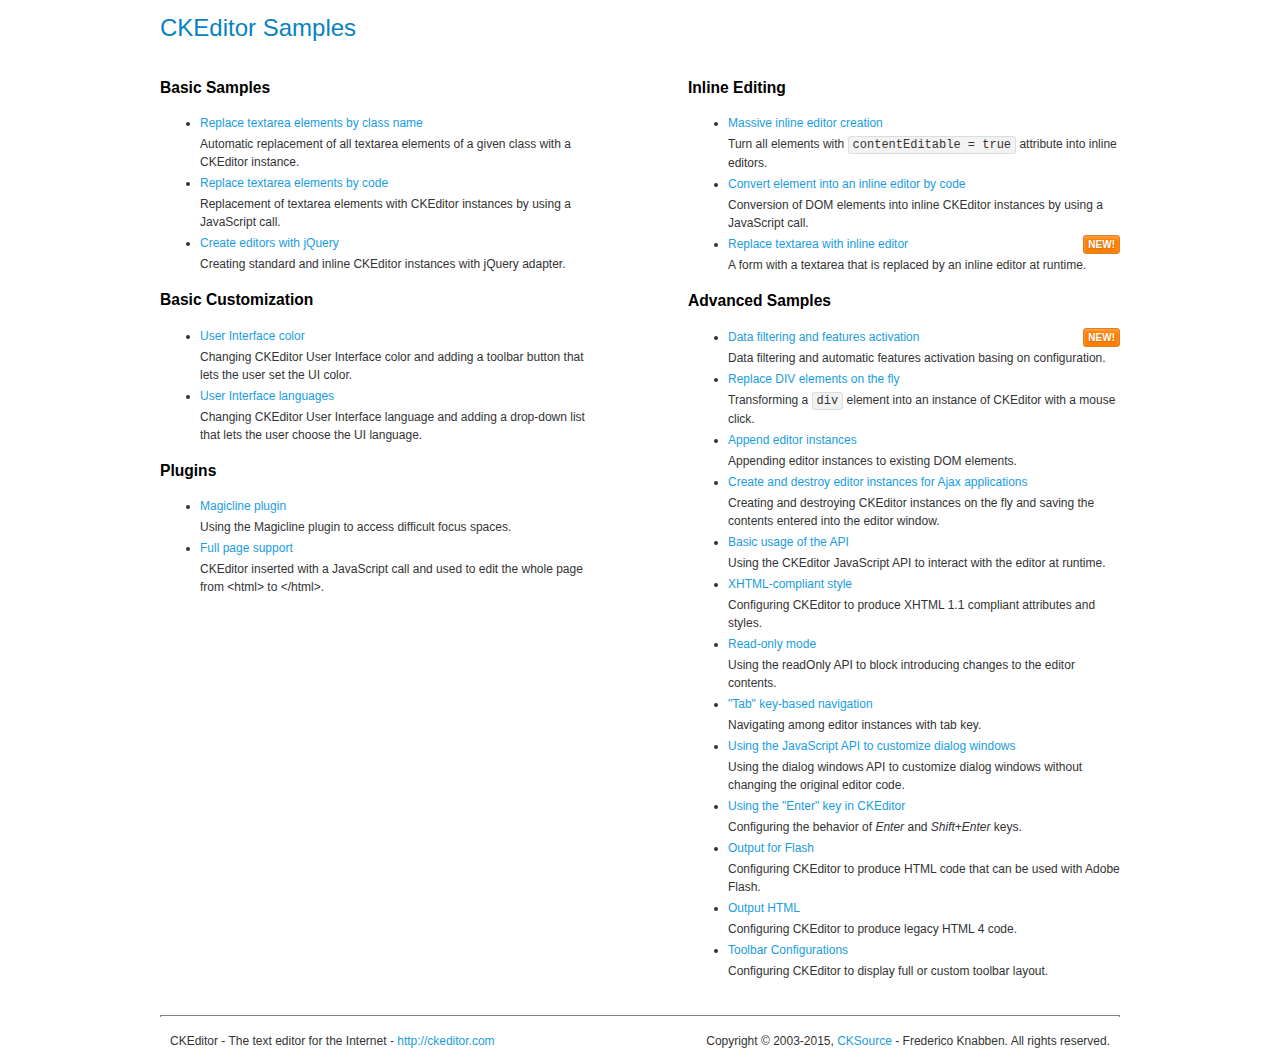
<file: static/assets/js/plugins/ckeditor/samples/index.html>
<!DOCTYPE html>
<!--
Copyright (c) 2003-2015, CKSource - Frederico Knabben. All rights reserved.
For licensing, see LICENSE.md or http://ckeditor.com/license
-->
<html>
<head>
	<meta charset="utf-8">
	<title>CKEditor Samples</title>
	<link rel="stylesheet" href="sample.css">
</head>
<body>
	<h1 class="samples">
		CKEditor Samples
	</h1>
	<div class="twoColumns">
		<div class="twoColumnsLeft">
			<h2 class="samples">
				Basic Samples
			</h2>
			<dl class="samples">
				<dt><a class="samples" href="replacebyclass.html">Replace textarea elements by class name</a></dt>
				<dd>Automatic replacement of all textarea elements of a given class with a CKEditor instance.</dd>

				<dt><a class="samples" href="replacebycode.html">Replace textarea elements by code</a></dt>
				<dd>Replacement of textarea elements with CKEditor instances by using a JavaScript call.</dd>

				<dt><a class="samples" href="jquery.html">Create editors with jQuery</a></dt>
				<dd>Creating standard and inline CKEditor instances with jQuery adapter.</dd>
			</dl>

			<h2 class="samples">
				Basic Customization
			</h2>
			<dl class="samples">
				<dt><a class="samples" href="uicolor.html">User Interface color</a></dt>
				<dd>Changing CKEditor User Interface color and adding a toolbar button that lets the user set the UI color.</dd>

				<dt><a class="samples" href="uilanguages.html">User Interface languages</a></dt>
				<dd>Changing CKEditor User Interface language and adding a drop-down list that lets the user choose the UI language.</dd>
			</dl>


			<h2 class="samples">Plugins</h2>
<dl class="samples">
<dt><a class="samples" href="plugins/magicline/magicline.html">Magicline plugin</a></dt>
<dd>Using the Magicline plugin to access difficult focus spaces.</dd>

<dt><a class="samples" href="plugins/wysiwygarea/fullpage.html">Full page support</a></dt>
<dd>CKEditor inserted with a JavaScript call and used to edit the whole page from &lt;html&gt; to &lt;/html&gt;.</dd>
</dl>
		</div>
		<div class="twoColumnsRight">
			<h2 class="samples">
				Inline Editing
			</h2>
			<dl class="samples">
				<dt><a class="samples" href="inlineall.html">Massive inline editor creation</a></dt>
				<dd>Turn all elements with <code>contentEditable = true</code> attribute into inline editors.</dd>

				<dt><a class="samples" href="inlinebycode.html">Convert element into an inline editor by code</a></dt>
				<dd>Conversion of DOM elements into inline CKEditor instances by using a JavaScript call.</dd>

				<dt><a class="samples" href="inlinetextarea.html">Replace textarea with inline editor</a> <span class="new">New!</span></dt>
				<dd>A form with a textarea that is replaced by an inline editor at runtime.</dd>

				
			</dl>

			<h2 class="samples">
				Advanced Samples
			</h2>
			<dl class="samples">
				<dt><a class="samples" href="datafiltering.html">Data filtering and features activation</a> <span class="new">New!</span></dt>
				<dd>Data filtering and automatic features activation basing on configuration.</dd>

				<dt><a class="samples" href="divreplace.html">Replace DIV elements on the fly</a></dt>
				<dd>Transforming a <code>div</code> element into an instance of CKEditor with a mouse click.</dd>

				<dt><a class="samples" href="appendto.html">Append editor instances</a></dt>
				<dd>Appending editor instances to existing DOM elements.</dd>

				<dt><a class="samples" href="ajax.html">Create and destroy editor instances for Ajax applications</a></dt>
				<dd>Creating and destroying CKEditor instances on the fly and saving the contents entered into the editor window.</dd>

				<dt><a class="samples" href="api.html">Basic usage of the API</a></dt>
				<dd>Using the CKEditor JavaScript API to interact with the editor at runtime.</dd>

				<dt><a class="samples" href="xhtmlstyle.html">XHTML-compliant style</a></dt>
				<dd>Configuring CKEditor to produce XHTML 1.1 compliant attributes and styles.</dd>

				<dt><a class="samples" href="readonly.html">Read-only mode</a></dt>
				<dd>Using the readOnly API to block introducing changes to the editor contents.</dd>

				<dt><a class="samples" href="tabindex.html">"Tab" key-based navigation</a></dt>
				<dd>Navigating among editor instances with tab key.</dd>


				
<dt><a class="samples" href="plugins/dialog/dialog.html">Using the JavaScript API to customize dialog windows</a></dt>
<dd>Using the dialog windows API to customize dialog windows without changing the original editor code.</dd>

<dt><a class="samples" href="plugins/enterkey/enterkey.html">Using the &quot;Enter&quot; key in CKEditor</a></dt>
<dd>Configuring the behavior of <em>Enter</em> and <em>Shift+Enter</em> keys.</dd>

<dt><a class="samples" href="plugins/htmlwriter/outputforflash.html">Output for Flash</a></dt>
<dd>Configuring CKEditor to produce HTML code that can be used with Adobe Flash.</dd>

<dt><a class="samples" href="plugins/htmlwriter/outputhtml.html">Output HTML</a></dt>
<dd>Configuring CKEditor to produce legacy HTML 4 code.</dd>

<dt><a class="samples" href="plugins/toolbar/toolbar.html">Toolbar Configurations</a></dt>
<dd>Configuring CKEditor to display full or custom toolbar layout.</dd>

			</dl>
		</div>
	</div>
	<div id="footer">
		<hr>
		<p>
			CKEditor - The text editor for the Internet - <a class="samples" href="http://ckeditor.com/">http://ckeditor.com</a>
		</p>
		<p id="copy">
			Copyright &copy; 2003-2015, <a class="samples" href="http://cksource.com/">CKSource</a> - Frederico Knabben. All rights reserved.
		</p>
	</div>
</body>
</html>
</file>
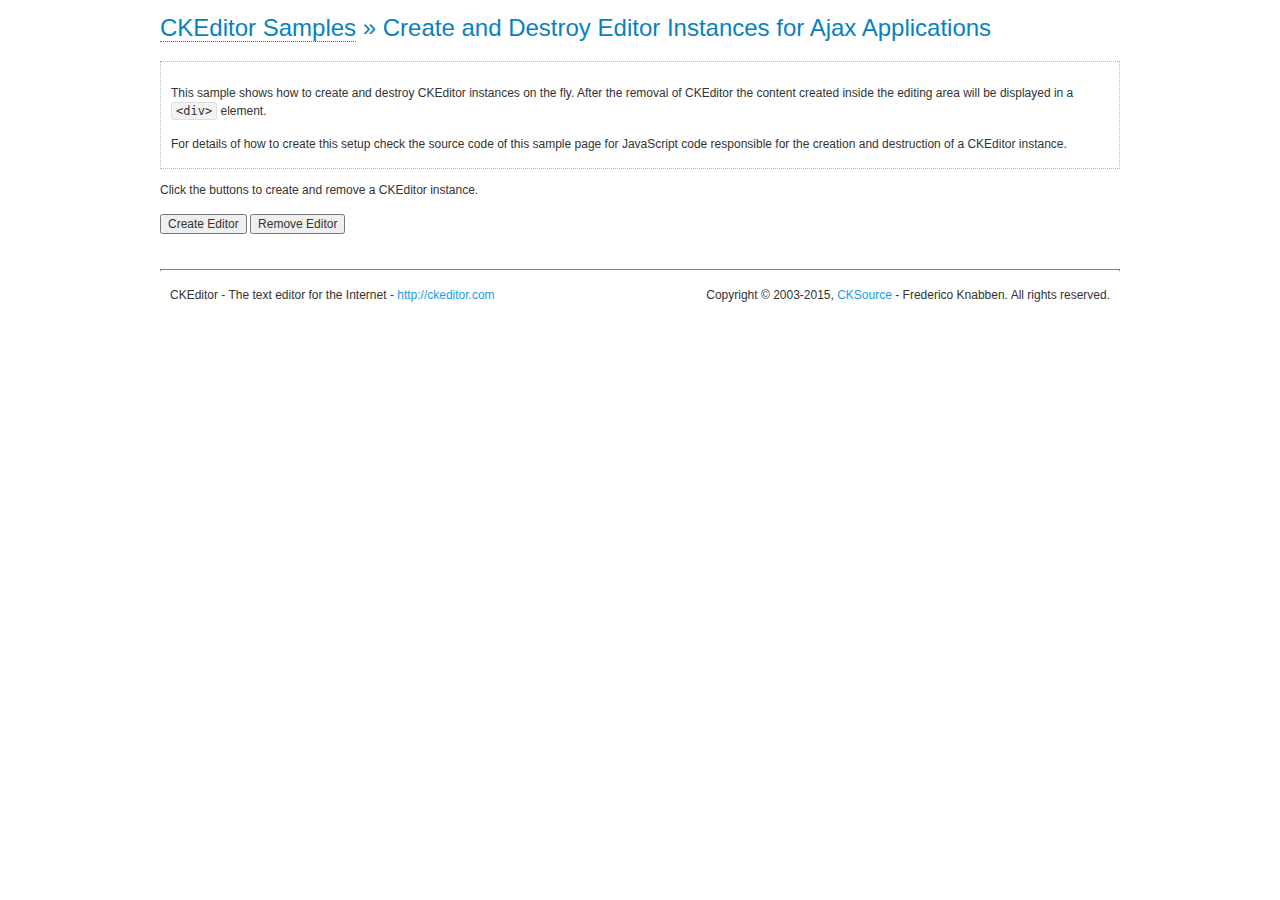
<file: static/assets/js/plugins/ckeditor/samples/ajax.html>
<!DOCTYPE html>
<!--
Copyright (c) 2003-2015, CKSource - Frederico Knabben. All rights reserved.
For licensing, see LICENSE.md or http://ckeditor.com/license
-->
<html>
<head>
	<meta charset="utf-8">
	<title>Ajax &mdash; CKEditor Sample</title>
	<script src="../ckeditor.js"></script>
	<link rel="stylesheet" href="sample.css">
	<script>

		var editor, html = '';

		function createEditor() {
			if ( editor )
				return;

			// Create a new editor inside the <div id="editor">, setting its value to html
			var config = {};
			editor = CKEDITOR.appendTo( 'editor', config, html );
		}

		function removeEditor() {
			if ( !editor )
				return;

			// Retrieve the editor contents. In an Ajax application, this data would be
			// sent to the server or used in any other way.
			document.getElementById( 'editorcontents' ).innerHTML = html = editor.getData();
			document.getElementById( 'contents' ).style.display = '';

			// Destroy the editor.
			editor.destroy();
			editor = null;
		}

	</script>
</head>
<body>
	<h1 class="samples">
		<a href="index.html">CKEditor Samples</a> &raquo; Create and Destroy Editor Instances for Ajax Applications
	</h1>
	<div class="description">
		<p>
			This sample shows how to create and destroy CKEditor instances on the fly. After the removal of CKEditor the content created inside the editing
			area will be displayed in a <code>&lt;div&gt;</code> element.
		</p>
		<p>
			For details of how to create this setup check the source code of this sample page
			for JavaScript code responsible for the creation and destruction of a CKEditor instance.
		</p>
	</div>
	<p>Click the buttons to create and remove a CKEditor instance.</p>
	<p>
		<input onclick="createEditor();" type="button" value="Create Editor">
		<input onclick="removeEditor();" type="button" value="Remove Editor">
	</p>
	<!-- This div will hold the editor. -->
	<div id="editor">
	</div>
	<div id="contents" style="display: none">
		<p>
			Edited Contents:
		</p>
		<!-- This div will be used to display the editor contents. -->
		<div id="editorcontents">
		</div>
	</div>
	<div id="footer">
		<hr>
		<p>
			CKEditor - The text editor for the Internet - <a class="samples" href="http://ckeditor.com/">http://ckeditor.com</a>
		</p>
		<p id="copy">
			Copyright &copy; 2003-2015, <a class="samples" href="http://cksource.com/">CKSource</a> - Frederico
			Knabben. All rights reserved.
		</p>
	</div>
</body>
</html>
</file>
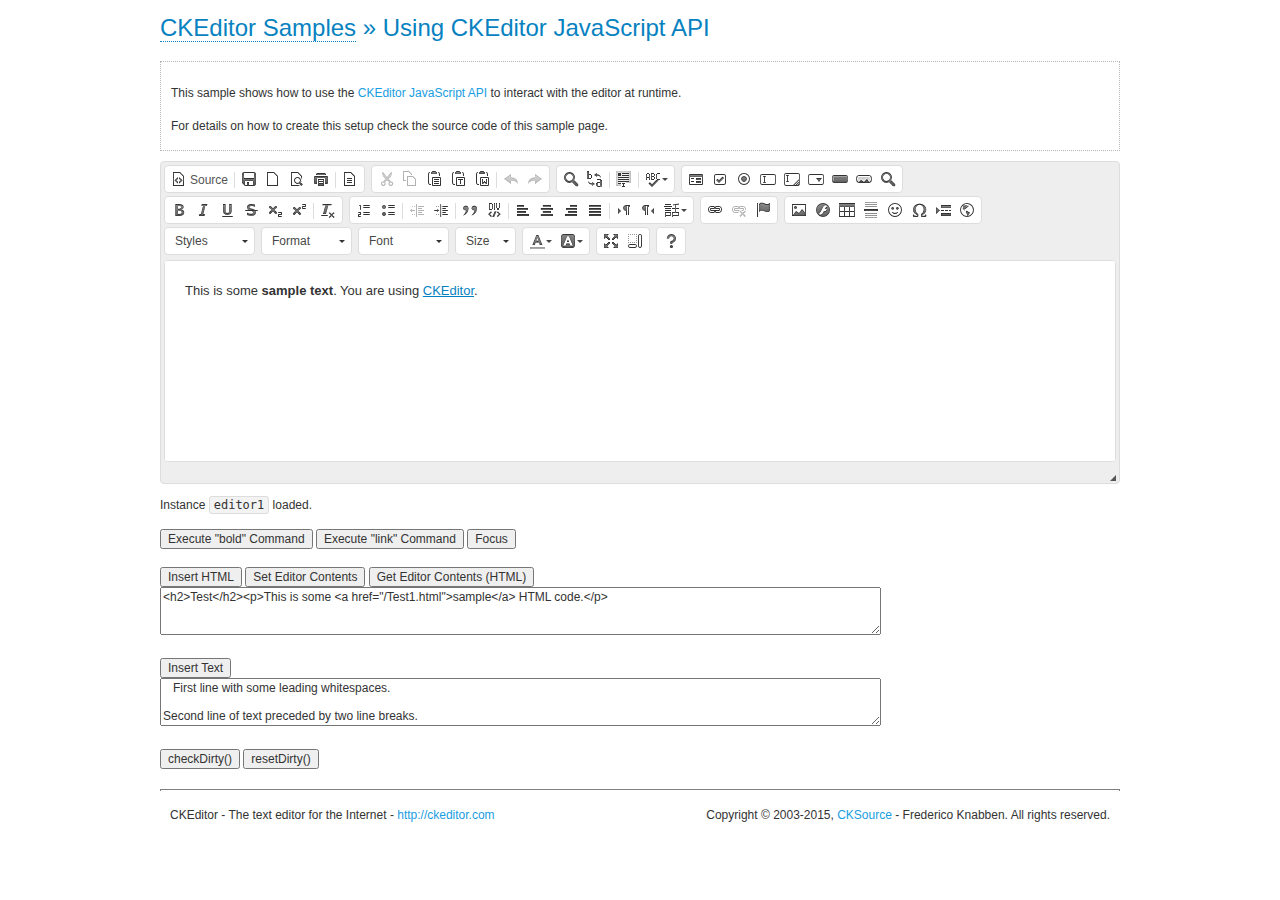
<file: static/assets/js/plugins/ckeditor/samples/api.html>
<!DOCTYPE html>
<!--
Copyright (c) 2003-2015, CKSource - Frederico Knabben. All rights reserved.
For licensing, see LICENSE.md or http://ckeditor.com/license
-->
<html>
<head>
	<meta charset="utf-8">
	<title>API Usage &mdash; CKEditor Sample</title>
	<script src="../ckeditor.js"></script>
	<link href="sample.css" rel="stylesheet">
	<script>

// The instanceReady event is fired, when an instance of CKEditor has finished
// its initialization.
CKEDITOR.on( 'instanceReady', function( ev ) {
	// Show the editor name and description in the browser status bar.
	document.getElementById( 'eMessage' ).innerHTML = 'Instance <code>' + ev.editor.name + '<\/code> loaded.';

	// Show this sample buttons.
	document.getElementById( 'eButtons' ).style.display = 'block';
});

function InsertHTML() {
	// Get the editor instance that we want to interact with.
	var editor = CKEDITOR.instances.editor1;
	var value = document.getElementById( 'htmlArea' ).value;

	// Check the active editing mode.
	if ( editor.mode == 'wysiwyg' )
	{
		// Insert HTML code.
		// http://docs.ckeditor.com/#!/api/CKEDITOR.editor-method-insertHtml
		editor.insertHtml( value );
	}
	else
		alert( 'You must be in WYSIWYG mode!' );
}

function InsertText() {
	// Get the editor instance that we want to interact with.
	var editor = CKEDITOR.instances.editor1;
	var value = document.getElementById( 'txtArea' ).value;

	// Check the active editing mode.
	if ( editor.mode == 'wysiwyg' )
	{
		// Insert as plain text.
		// http://docs.ckeditor.com/#!/api/CKEDITOR.editor-method-insertText
		editor.insertText( value );
	}
	else
		alert( 'You must be in WYSIWYG mode!' );
}

function SetContents() {
	// Get the editor instance that we want to interact with.
	var editor = CKEDITOR.instances.editor1;
	var value = document.getElementById( 'htmlArea' ).value;

	// Set editor contents (replace current contents).
	// http://docs.ckeditor.com/#!/api/CKEDITOR.editor-method-setData
	editor.setData( value );
}

function GetContents() {
	// Get the editor instance that you want to interact with.
	var editor = CKEDITOR.instances.editor1;

	// Get editor contents
	// http://docs.ckeditor.com/#!/api/CKEDITOR.editor-method-getData
	alert( editor.getData() );
}

function ExecuteCommand( commandName ) {
	// Get the editor instance that we want to interact with.
	var editor = CKEDITOR.instances.editor1;

	// Check the active editing mode.
	if ( editor.mode == 'wysiwyg' )
	{
		// Execute the command.
		// http://docs.ckeditor.com/#!/api/CKEDITOR.editor-method-execCommand
		editor.execCommand( commandName );
	}
	else
		alert( 'You must be in WYSIWYG mode!' );
}

function CheckDirty() {
	// Get the editor instance that we want to interact with.
	var editor = CKEDITOR.instances.editor1;
	// Checks whether the current editor contents present changes when compared
	// to the contents loaded into the editor at startup
	// http://docs.ckeditor.com/#!/api/CKEDITOR.editor-method-checkDirty
	alert( editor.checkDirty() );
}

function ResetDirty() {
	// Get the editor instance that we want to interact with.
	var editor = CKEDITOR.instances.editor1;
	// Resets the "dirty state" of the editor (see CheckDirty())
	// http://docs.ckeditor.com/#!/api/CKEDITOR.editor-method-resetDirty
	editor.resetDirty();
	alert( 'The "IsDirty" status has been reset' );
}

function Focus() {
	CKEDITOR.instances.editor1.focus();
}

function onFocus() {
	document.getElementById( 'eMessage' ).innerHTML = '<b>' + this.name + ' is focused </b>';
}

function onBlur() {
	document.getElementById( 'eMessage' ).innerHTML = this.name + ' lost focus';
}

	</script>

</head>
<body>
	<h1 class="samples">
		<a href="index.html">CKEditor Samples</a> &raquo; Using CKEditor JavaScript API
	</h1>
	<div class="description">
	<p>
		This sample shows how to use the
		<a class="samples" href="http://docs.ckeditor.com/#!/api/CKEDITOR.editor">CKEditor JavaScript API</a>
		to interact with the editor at runtime.
	</p>
	<p>
		For details on how to create this setup check the source code of this sample page.
	</p>
	</div>

	<!-- This <div> holds alert messages to be display in the sample page. -->
	<div id="alerts">
		<noscript>
			<p>
				<strong>CKEditor requires JavaScript to run</strong>. In a browser with no JavaScript
				support, like yours, you should still see the contents (HTML data) and you should
				be able to edit it normally, without a rich editor interface.
			</p>
		</noscript>
	</div>
	<form action="../../../samples/sample_posteddata.php" method="post">
		<textarea cols="100" id="editor1" name="editor1" rows="10">&lt;p&gt;This is some &lt;strong&gt;sample text&lt;/strong&gt;. You are using &lt;a href="http://ckeditor.com/"&gt;CKEditor&lt;/a&gt;.&lt;/p&gt;</textarea>

		<script>
			// Replace the <textarea id="editor1"> with an CKEditor instance.
			CKEDITOR.replace( 'editor1', {
				on: {
					focus: onFocus,
					blur: onBlur,

					// Check for availability of corresponding plugins.
					pluginsLoaded: function( evt ) {
						var doc = CKEDITOR.document, ed = evt.editor;
						if ( !ed.getCommand( 'bold' ) )
							doc.getById( 'exec-bold' ).hide();
						if ( !ed.getCommand( 'link' ) )
							doc.getById( 'exec-link' ).hide();
					}
				}
			});
		</script>

		<p id="eMessage">
		</p>

		<div id="eButtons" style="display: none">
			<input id="exec-bold" onclick="ExecuteCommand('bold');" type="button" value="Execute &quot;bold&quot; Command">
			<input id="exec-link" onclick="ExecuteCommand('link');" type="button" value="Execute &quot;link&quot; Command">
			<input onclick="Focus();" type="button" value="Focus">
			<br><br>
			<input onclick="InsertHTML();" type="button" value="Insert HTML">
			<input onclick="SetContents();" type="button" value="Set Editor Contents">
			<input onclick="GetContents();" type="button" value="Get Editor Contents (HTML)">
			<br>
			<textarea cols="100" id="htmlArea" rows="3">&lt;h2&gt;Test&lt;/h2&gt;&lt;p&gt;This is some &lt;a href="/Test1.html"&gt;sample&lt;/a&gt; HTML code.&lt;/p&gt;</textarea>
			<br>
			<br>
			<input onclick="InsertText();" type="button" value="Insert Text">
			<br>
			<textarea cols="100" id="txtArea" rows="3">   First line with some leading whitespaces.

Second line of text preceded by two line breaks.</textarea>
			<br>
			<br>
			<input onclick="CheckDirty();" type="button" value="checkDirty()">
			<input onclick="ResetDirty();" type="button" value="resetDirty()">
		</div>
	</form>
	<div id="footer">
		<hr>
		<p>
			CKEditor - The text editor for the Internet - <a class="samples" href="http://ckeditor.com/">http://ckeditor.com</a>
		</p>
		<p id="copy">
			Copyright &copy; 2003-2015, <a class="samples" href="http://cksource.com/">CKSource</a> - Frederico
			Knabben. All rights reserved.
		</p>
	</div>
</body>
</html>
</file>
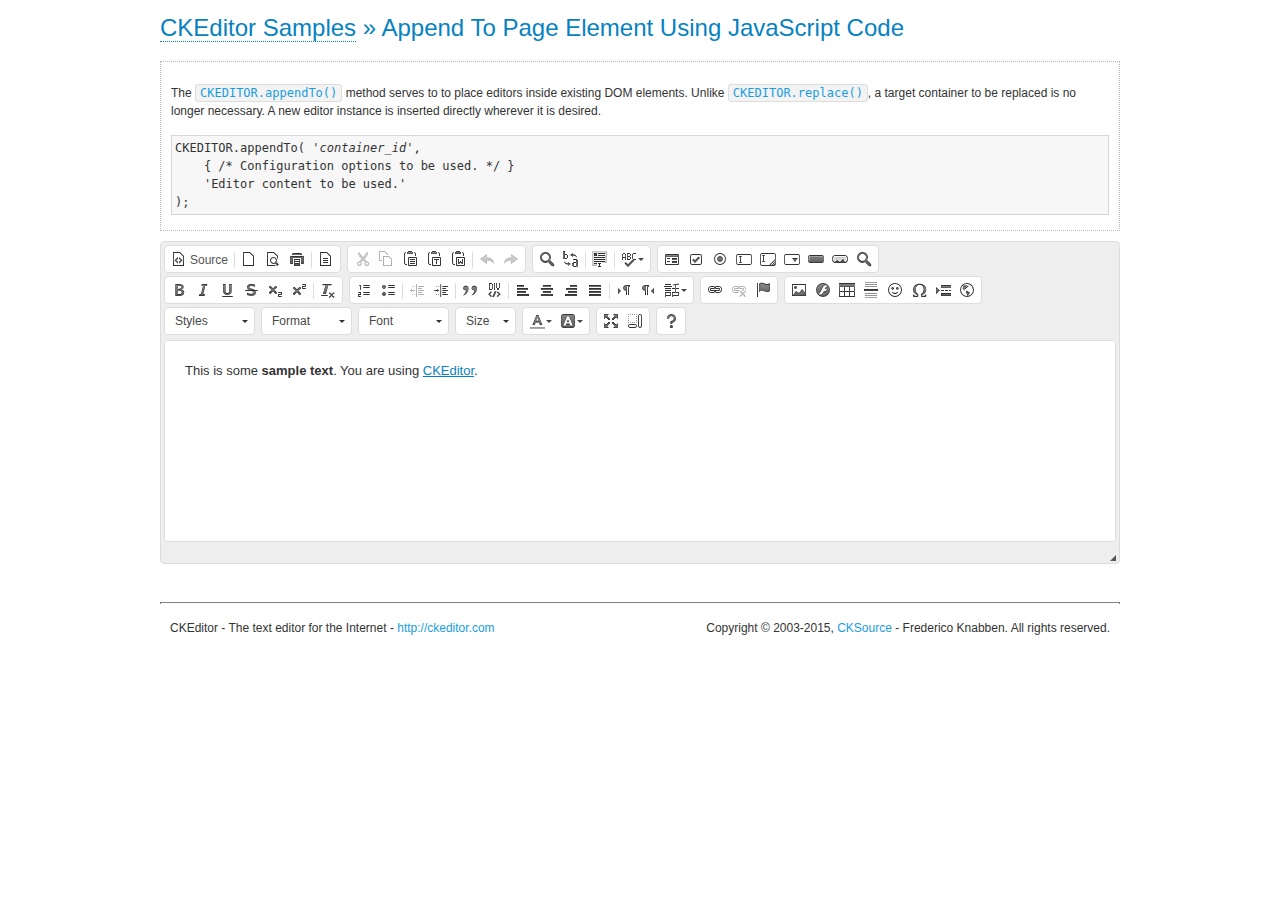
<file: static/assets/js/plugins/ckeditor/samples/appendto.html>
<!DOCTYPE html>
<!--
Copyright (c) 2003-2015, CKSource - Frederico Knabben. All rights reserved.
For licensing, see LICENSE.md or http://ckeditor.com/license
-->
<html>
<head>
	<meta charset="utf-8">
	<title>Append To Page Element Using JavaScript Code &mdash; CKEditor Sample</title>
	<script src="../ckeditor.js"></script>
	<link rel="stylesheet" href="sample.css">
</head>
<body>
	<h1 class="samples">
		<a href="index.html">CKEditor Samples</a> &raquo; Append To Page Element Using JavaScript Code
	</h1>
	<div id="section1">
		<div class="description">
			<p>
				The <code><a class="samples" href="http://docs.ckeditor.com/#!/api/CKEDITOR-method-appendTo">CKEDITOR.appendTo()</a></code> method serves to to place editors inside existing DOM elements. Unlike <code><a class="samples" href="http://docs.ckeditor.com/#!/api/CKEDITOR-method-replace">CKEDITOR.replace()</a></code>,
				a target container to be replaced is no longer necessary. A new editor
				instance is inserted directly wherever it is desired.
			</p>
<pre class="samples">CKEDITOR.appendTo( '<em>container_id</em>',
	{ /* Configuration options to be used. */ }
	'Editor content to be used.'
);</pre>
		</div>
		<script>

			// This call can be placed at any point after the
			// DOM element to append CKEditor to or inside the <head><script>
			// in a window.onload event handler.

			// Append a CKEditor instance using the default configuration and the
			// provided content to the <div> element of ID "section1".
			CKEDITOR.appendTo( 'section1',
				null,
				'<p>This is some <strong>sample text</strong>. You are using <a href="http://ckeditor.com/">CKEditor</a>.</p>'
			);

		</script>
	</div>
	<br>
	<div id="footer">
		<hr>
		<p>
			CKEditor - The text editor for the Internet - <a class="samples" href="http://ckeditor.com/">http://ckeditor.com</a>
		</p>
		<p id="copy">
			Copyright &copy; 2003-2015, <a class="samples" href="http://cksource.com/">CKSource</a> - Frederico
			Knabben. All rights reserved.
		</p>
	</div>
</body>
</html>
</file>
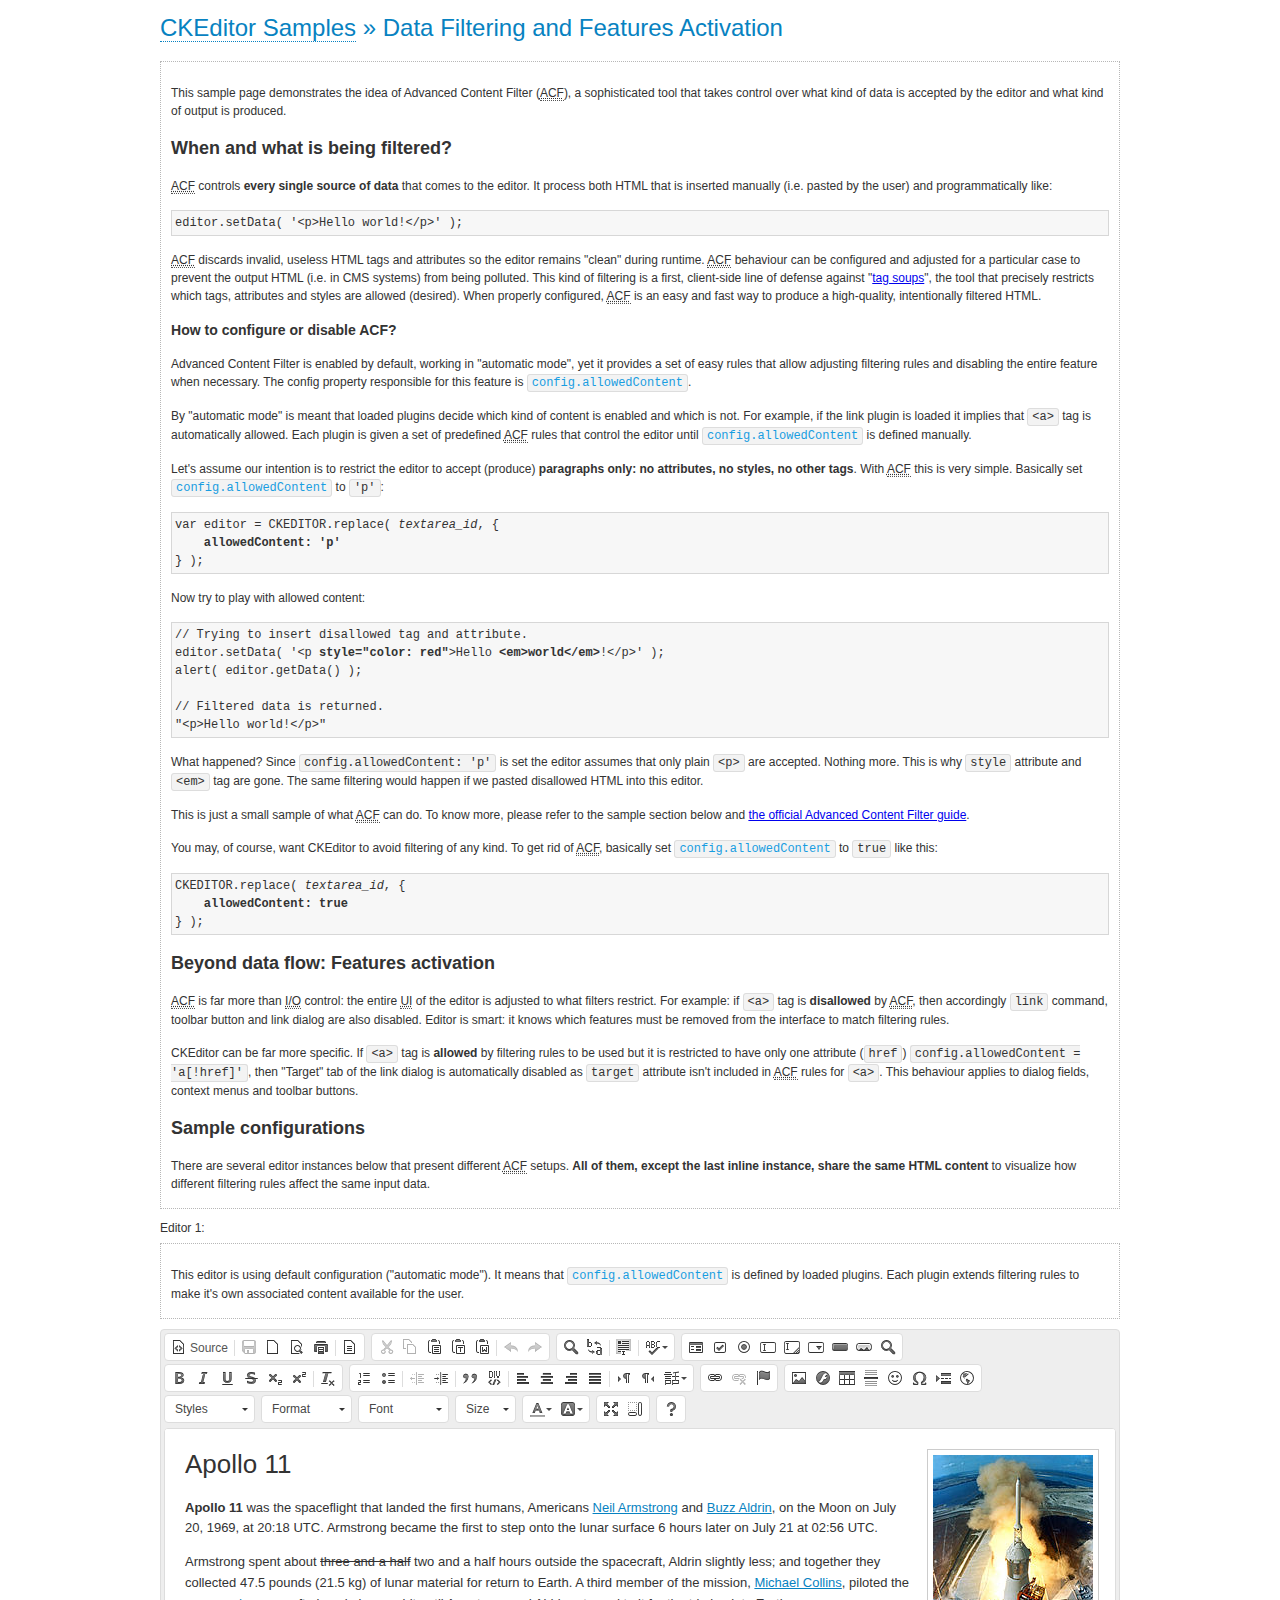
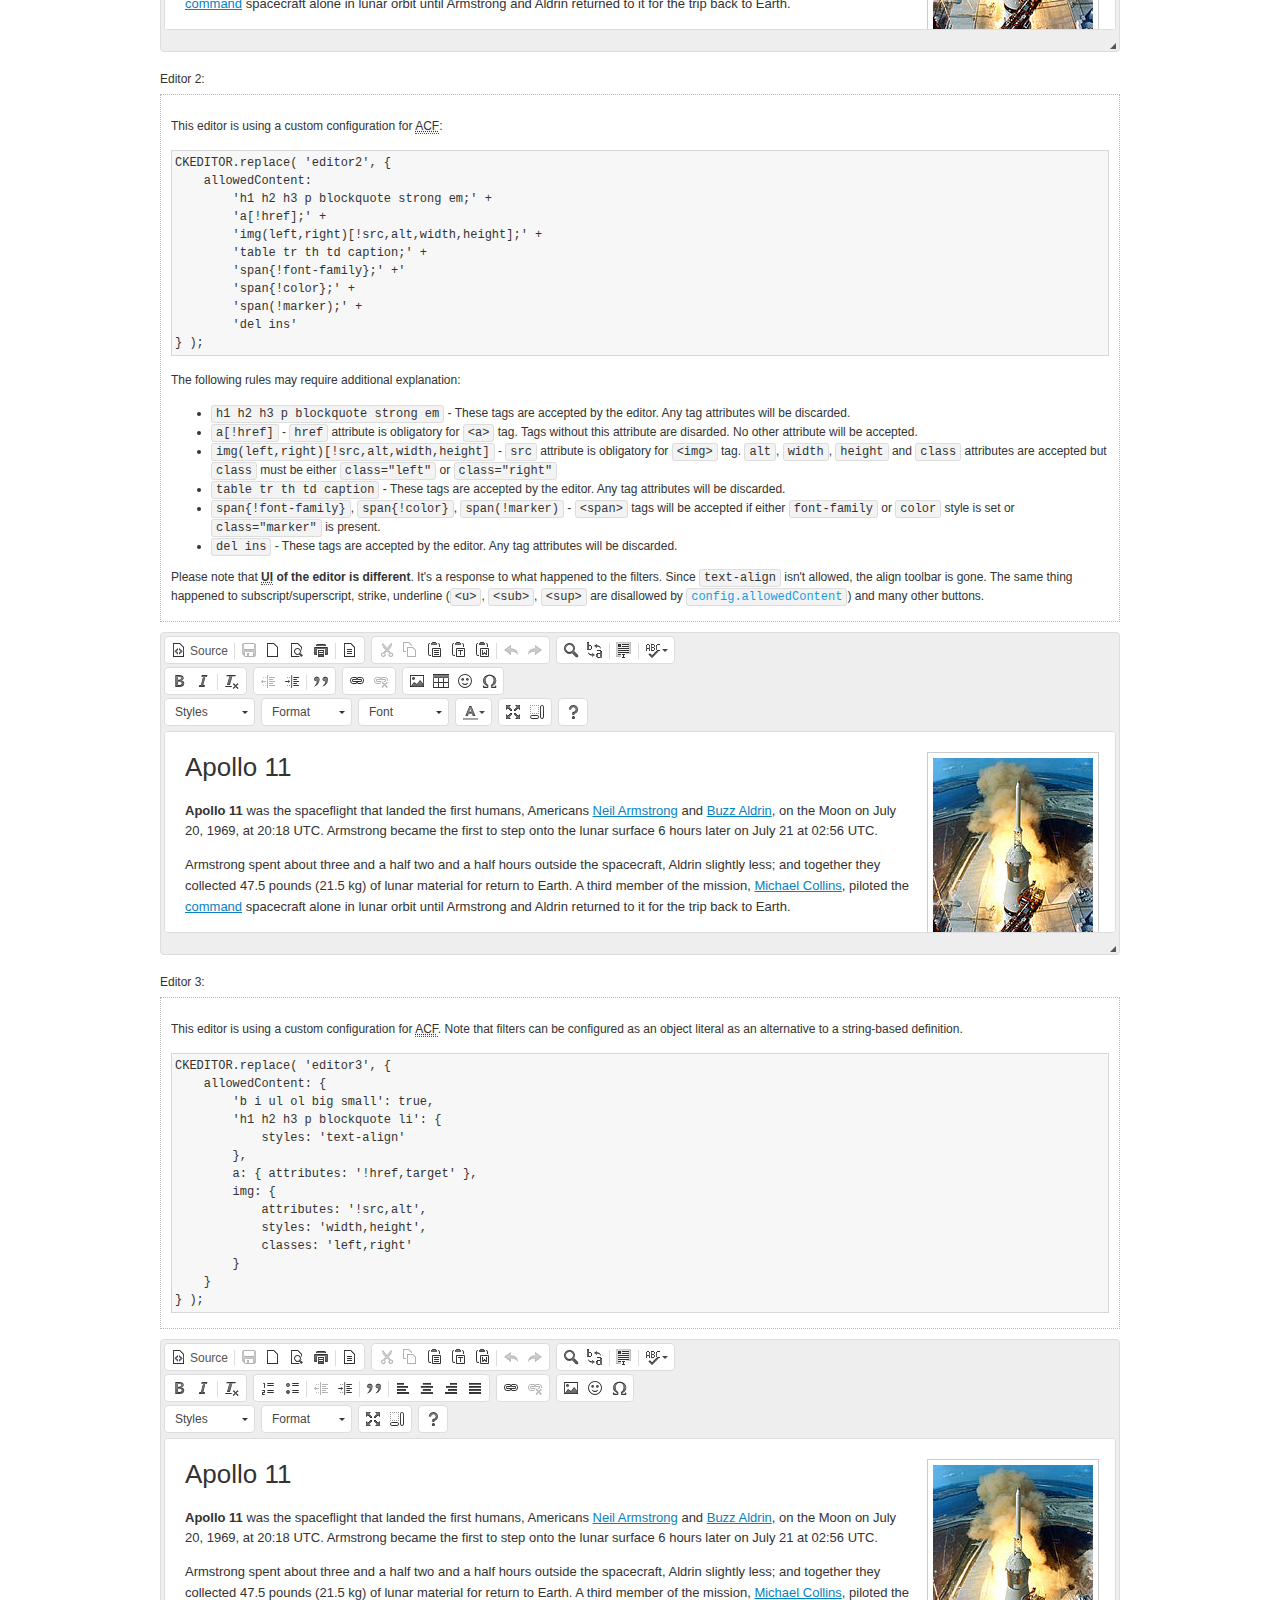
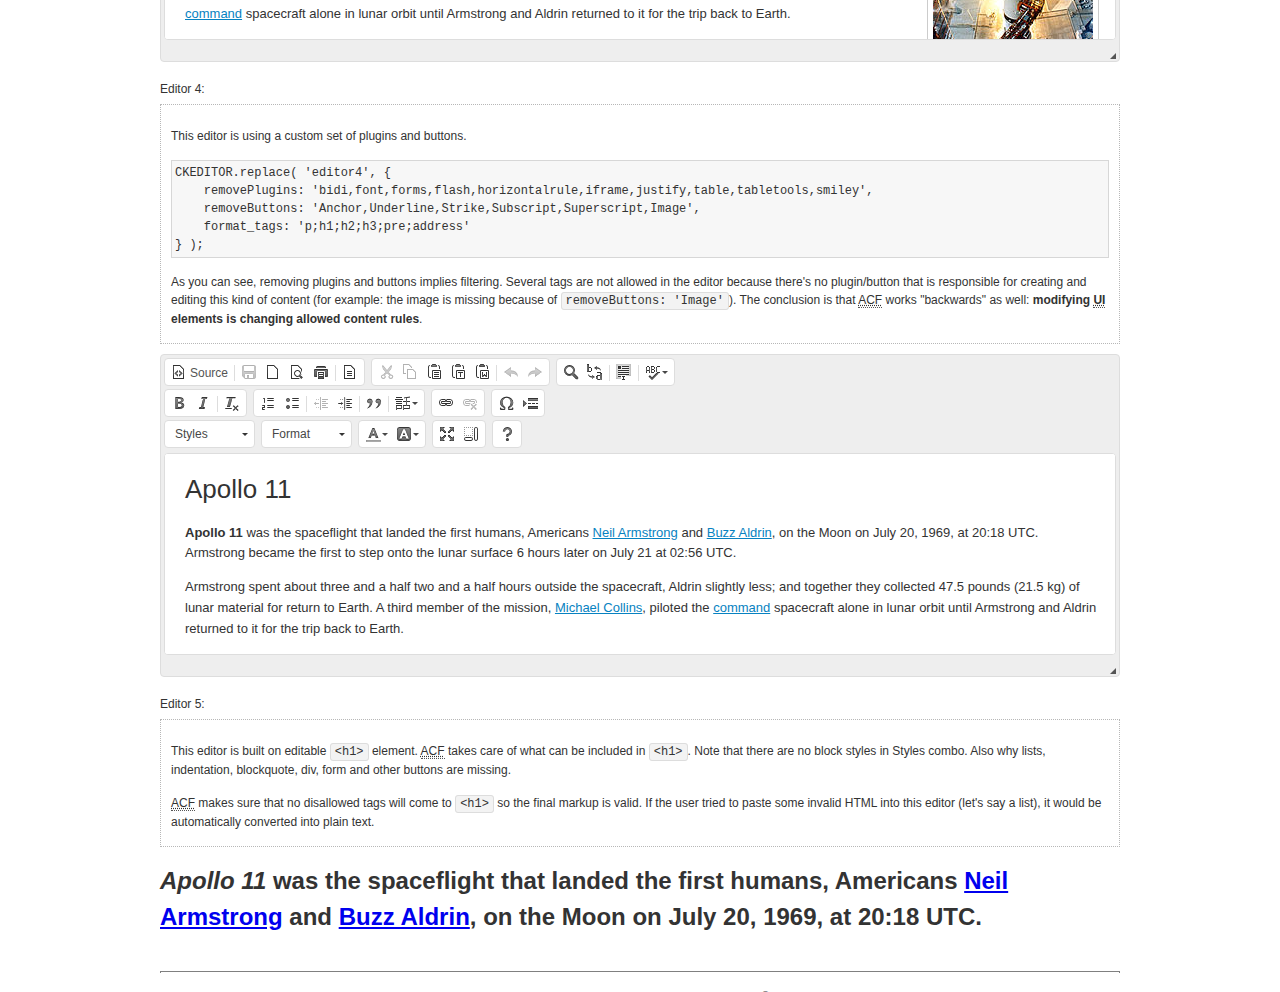
<file: static/assets/js/plugins/ckeditor/samples/datafiltering.html>
<!DOCTYPE html>
<!--
Copyright (c) 2003-2015, CKSource - Frederico Knabben. All rights reserved.
For licensing, see LICENSE.md or http://ckeditor.com/license
-->
<html>
<head>
	<meta charset="utf-8">
	<title>Data Filtering &mdash; CKEditor Sample</title>
	<script src="../ckeditor.js"></script>
	<link rel="stylesheet" href="sample.css">
	<script>
		// Remove advanced tabs for all editors.
		CKEDITOR.config.removeDialogTabs = 'image:advanced;link:advanced;flash:advanced;creatediv:advanced;editdiv:advanced';
	</script>
</head>
<body>
	<h1 class="samples">
		<a href="index.html">CKEditor Samples</a> &raquo; Data Filtering and Features Activation
	</h1>
	<div class="description">
		<p>
			This sample page demonstrates the idea of Advanced Content Filter
			(<abbr title="Advanced Content Filter">ACF</abbr>), a sophisticated
			tool that takes control over what kind of data is accepted by the editor and what
			kind of output is produced.
		</p>
		<h2>When and what is being filtered?</h2>
		<p>
			<abbr title="Advanced Content Filter">ACF</abbr> controls
			<strong>every single source of data</strong> that comes to the editor.
			It process both HTML that is inserted manually (i.e. pasted by the user)
			and programmatically like:
		</p>
<pre class="samples">
editor.setData( '&lt;p&gt;Hello world!&lt;/p&gt;' );
</pre>
		<p>
			<abbr title="Advanced Content Filter">ACF</abbr> discards invalid,
			useless HTML tags and attributes so the editor remains "clean" during
			runtime. <abbr title="Advanced Content Filter">ACF</abbr> behaviour
			can be configured and adjusted for a particular case to prevent the
			output HTML (i.e. in CMS systems) from being polluted.

			This kind of filtering is a first, client-side line of defense
			against "<a href="http://en.wikipedia.org/wiki/Tag_soup">tag soups</a>",
			the tool that precisely restricts which tags, attributes and styles
			are allowed (desired). When properly configured, <abbr title="Advanced Content Filter">ACF</abbr>
			is an easy and fast way to produce a high-quality, intentionally filtered HTML.
		</p>

		<h3>How to configure or disable ACF?</h3>
		<p>
			Advanced Content Filter is enabled by default, working in "automatic mode", yet
			it provides a set of easy rules that allow adjusting filtering rules
			and disabling the entire feature when necessary. The config property
			responsible for this feature is <code><a class="samples"
			href="http://docs.ckeditor.com/#!/api/CKEDITOR.config-cfg-allowedContent">config.allowedContent</a></code>.
		</p>
		<p>
			By "automatic mode" is meant that loaded plugins decide which kind
			of content is enabled and which is not. For example, if the link
			plugin is loaded it implies that <code>&lt;a&gt;</code> tag is
			automatically allowed. Each plugin is given a set
			of predefined <abbr title="Advanced Content Filter">ACF</abbr> rules
			that control the editor until <code><a class="samples"
			href="http://docs.ckeditor.com/#!/api/CKEDITOR.config-cfg-allowedContent">
			config.allowedContent</a></code>
			is defined manually.
		</p>
		<p>
			Let's assume our intention is to restrict the editor to accept (produce) <strong>paragraphs
			only: no attributes, no styles, no other tags</strong>.
			With <abbr title="Advanced Content Filter">ACF</abbr>
			this is very simple. Basically set <code><a class="samples"
			href="http://docs.ckeditor.com/#!/api/CKEDITOR.config-cfg-allowedContent">
			config.allowedContent</a></code> to <code>'p'</code>:
		</p>
<pre class="samples">
var editor = CKEDITOR.replace( <em>textarea_id</em>, {
	<strong>allowedContent: 'p'</strong>
} );
</pre>
		<p>
			Now try to play with allowed content:
		</p>
<pre class="samples">
// Trying to insert disallowed tag and attribute.
editor.setData( '&lt;p <strong>style="color: red"</strong>&gt;Hello <strong>&lt;em&gt;world&lt;/em&gt;</strong>!&lt;/p&gt;' );
alert( editor.getData() );

// Filtered data is returned.
"&lt;p&gt;Hello world!&lt;/p&gt;"
</pre>
		<p>
			What happened? Since <code>config.allowedContent: 'p'</code> is set the editor assumes
			that only plain <code>&lt;p&gt;</code> are accepted. Nothing more. This is why
			<code>style</code> attribute and <code>&lt;em&gt;</code> tag are gone. The same
			filtering would happen if we pasted disallowed HTML into this editor.
		</p>
		<p>
			This is just a small sample of what <abbr title="Advanced Content Filter">ACF</abbr>
			can do. To know more, please refer to the sample section below and
			<a href="http://docs.ckeditor.com/#!/guide/dev_advanced_content_filter">the official Advanced Content Filter guide</a>.
		</p>
		<p>
			You may, of course, want CKEditor to avoid filtering of any kind.
			To get rid of <abbr title="Advanced Content Filter">ACF</abbr>,
			basically set <code><a class="samples"
			href="http://docs.ckeditor.com/#!/api/CKEDITOR.config-cfg-allowedContent">
			config.allowedContent</a></code> to <code>true</code> like this:
		</p>
<pre class="samples">
CKEDITOR.replace( <em>textarea_id</em>, {
	<strong>allowedContent: true</strong>
} );
</pre>

		<h2>Beyond data flow: Features activation</h2>
		<p>
			<abbr title="Advanced Content Filter">ACF</abbr> is far more than
			<abbr title="Input/Output">I/O</abbr> control: the entire
			<abbr title="User Interface">UI</abbr> of the editor is adjusted to what
			filters restrict. For example: if <code>&lt;a&gt;</code> tag is
			<strong>disallowed</strong>
			by <abbr title="Advanced Content Filter">ACF</abbr>,
			then accordingly <code>link</code> command, toolbar button and link dialog
			are also disabled. Editor is smart: it knows which features must be
			removed from the interface to match filtering rules.
		</p>
		<p>
			CKEditor can be far more specific. If <code>&lt;a&gt;</code> tag is
			<strong>allowed</strong> by filtering rules to be used but it is restricted
			to have only one attribute (<code>href</code>)
			<code>config.allowedContent = 'a[!href]'</code>, then
			"Target" tab of the link dialog is automatically disabled as <code>target</code>
			attribute isn't included in <abbr title="Advanced Content Filter">ACF</abbr> rules
			for <code>&lt;a&gt;</code>. This behaviour applies to dialog fields, context
			menus and toolbar buttons.
		</p>

		<h2>Sample configurations</h2>
		<p>
			There are several editor instances below that present different
			<abbr title="Advanced Content Filter">ACF</abbr> setups. <strong>All of them,
			except the last inline instance, share the same HTML content</strong> to visualize
			how different filtering rules affect the same input data.
		</p>
	</div>

	<div>
		<label for="editor1">
			Editor 1:
		</label>
		<div class="description">
			<p>
				This editor is using default configuration ("automatic mode"). It means that
				<code><a class="samples"
				href="http://docs.ckeditor.com/#!/api/CKEDITOR.config-cfg-allowedContent">
				config.allowedContent</a></code> is defined by loaded plugins.
				Each plugin extends filtering rules to make it's own associated content
				available for the user.
			</p>
		</div>
		<textarea cols="80" id="editor1" name="editor1" rows="10">
			&lt;h1&gt;&lt;img alt=&quot;Saturn V carrying Apollo 11&quot; class=&quot;right&quot; src=&quot;assets/sample.jpg&quot;/&gt; Apollo 11&lt;/h1&gt; &lt;p&gt;&lt;b&gt;Apollo 11&lt;/b&gt; was the spaceflight that landed the first humans, Americans &lt;a href=&quot;http://en.wikipedia.org/wiki/Neil_Armstrong&quot; title=&quot;Neil Armstrong&quot;&gt;Neil Armstrong&lt;/a&gt; and &lt;a href=&quot;http://en.wikipedia.org/wiki/Buzz_Aldrin&quot; title=&quot;Buzz Aldrin&quot;&gt;Buzz Aldrin&lt;/a&gt;, on the Moon on July 20, 1969, at 20:18 UTC. Armstrong became the first to step onto the lunar surface 6 hours later on July 21 at 02:56 UTC.&lt;/p&gt; &lt;p&gt;Armstrong spent about &lt;s&gt;three and a half&lt;/s&gt; two and a half hours outside the spacecraft, Aldrin slightly less; and together they collected 47.5 pounds (21.5&amp;nbsp;kg) of lunar material for return to Earth. A third member of the mission, &lt;a href=&quot;http://en.wikipedia.org/wiki/Michael_Collins_(astronaut)&quot; title=&quot;Michael Collins (astronaut)&quot;&gt;Michael Collins&lt;/a&gt;, piloted the &lt;a href=&quot;http://en.wikipedia.org/wiki/Apollo_Command/Service_Module&quot; title=&quot;Apollo Command/Service Module&quot;&gt;command&lt;/a&gt; spacecraft alone in lunar orbit until Armstrong and Aldrin returned to it for the trip back to Earth.&lt;/p&gt; &lt;h2&gt;Broadcasting and &lt;em&gt;quotes&lt;/em&gt; &lt;a id=&quot;quotes&quot; name=&quot;quotes&quot;&gt;&lt;/a&gt;&lt;/h2&gt; &lt;p&gt;Broadcast on live TV to a world-wide audience, Armstrong stepped onto the lunar surface and described the event as:&lt;/p&gt; &lt;blockquote&gt;&lt;p&gt;One small step for [a] man, one giant leap for mankind.&lt;/p&gt;&lt;/blockquote&gt; &lt;p&gt;Apollo 11 effectively ended the &lt;a href=&quot;http://en.wikipedia.org/wiki/Space_Race&quot; title=&quot;Space Race&quot;&gt;Space Race&lt;/a&gt; and fulfilled a national goal proposed in 1961 by the late U.S. President &lt;a href=&quot;http://en.wikipedia.org/wiki/John_F._Kennedy&quot; title=&quot;John F. Kennedy&quot;&gt;John F. Kennedy&lt;/a&gt; in a speech before the United States Congress:&lt;/p&gt; &lt;blockquote&gt;&lt;p&gt;[...] before this decade is out, of landing a man on the Moon and returning him safely to the Earth.&lt;/p&gt;&lt;/blockquote&gt; &lt;h2&gt;Technical details &lt;a id=&quot;tech-details&quot; name=&quot;tech-details&quot;&gt;&lt;/a&gt;&lt;/h2&gt; &lt;table align=&quot;right&quot; border=&quot;1&quot; bordercolor=&quot;#ccc&quot; cellpadding=&quot;5&quot; cellspacing=&quot;0&quot; style=&quot;border-collapse:collapse;margin:10px 0 10px 15px;&quot;&gt; &lt;caption&gt;&lt;strong&gt;Mission crew&lt;/strong&gt;&lt;/caption&gt; &lt;thead&gt; &lt;tr&gt; &lt;th scope=&quot;col&quot;&gt;Position&lt;/th&gt; &lt;th scope=&quot;col&quot;&gt;Astronaut&lt;/th&gt; &lt;/tr&gt; &lt;/thead&gt; &lt;tbody&gt; &lt;tr&gt; &lt;td&gt;Commander&lt;/td&gt; &lt;td&gt;Neil A. Armstrong&lt;/td&gt; &lt;/tr&gt; &lt;tr&gt; &lt;td&gt;Command Module Pilot&lt;/td&gt; &lt;td&gt;Michael Collins&lt;/td&gt; &lt;/tr&gt; &lt;tr&gt; &lt;td&gt;Lunar Module Pilot&lt;/td&gt; &lt;td&gt;Edwin &amp;quot;Buzz&amp;quot; E. Aldrin, Jr.&lt;/td&gt; &lt;/tr&gt; &lt;/tbody&gt; &lt;/table&gt; &lt;p&gt;Launched by a &lt;strong&gt;Saturn V&lt;/strong&gt; rocket from &lt;a href=&quot;http://en.wikipedia.org/wiki/Kennedy_Space_Center&quot; title=&quot;Kennedy Space Center&quot;&gt;Kennedy Space Center&lt;/a&gt; in Merritt Island, Florida on July 16, Apollo 11 was the fifth manned mission of &lt;a href=&quot;http://en.wikipedia.org/wiki/NASA&quot; title=&quot;NASA&quot;&gt;NASA&lt;/a&gt;&amp;#39;s Apollo program. The Apollo spacecraft had three parts:&lt;/p&gt; &lt;ol&gt; &lt;li&gt;&lt;strong&gt;Command Module&lt;/strong&gt; with a cabin for the three astronauts which was the only part which landed back on Earth&lt;/li&gt; &lt;li&gt;&lt;strong&gt;Service Module&lt;/strong&gt; which supported the Command Module with propulsion, electrical power, oxygen and water&lt;/li&gt; &lt;li&gt;&lt;strong&gt;Lunar Module&lt;/strong&gt; for landing on the Moon.&lt;/li&gt; &lt;/ol&gt; &lt;p&gt;After being sent to the Moon by the Saturn V&amp;#39;s upper stage, the astronauts separated the spacecraft from it and travelled for three days until they entered into lunar orbit. Armstrong and Aldrin then moved into the Lunar Module and landed in the &lt;a href=&quot;http://en.wikipedia.org/wiki/Mare_Tranquillitatis&quot; title=&quot;Mare Tranquillitatis&quot;&gt;Sea of Tranquility&lt;/a&gt;. They stayed a total of about 21 and a half hours on the lunar surface. After lifting off in the upper part of the Lunar Module and rejoining Collins in the Command Module, they returned to Earth and landed in the &lt;a href=&quot;http://en.wikipedia.org/wiki/Pacific_Ocean&quot; title=&quot;Pacific Ocean&quot;&gt;Pacific Ocean&lt;/a&gt; on July 24.&lt;/p&gt; &lt;hr/&gt; &lt;p style=&quot;text-align: right;&quot;&gt;&lt;small&gt;Source: &lt;a href=&quot;http://en.wikipedia.org/wiki/Apollo_11&quot;&gt;Wikipedia.org&lt;/a&gt;&lt;/small&gt;&lt;/p&gt;
		</textarea>

		<script>

			CKEDITOR.replace( 'editor1' );

		</script>
	</div>

	<br>

	<div>
		<label for="editor2">
			Editor 2:
		</label>
		<div class="description">
			<p>
				This editor is using a custom configuration for
				<abbr title="Advanced Content Filter">ACF</abbr>:
			</p>
<pre class="samples">
CKEDITOR.replace( 'editor2', {
	allowedContent:
		'h1 h2 h3 p blockquote strong em;' +
		'a[!href];' +
		'img(left,right)[!src,alt,width,height];' +
		'table tr th td caption;' +
		'span{!font-family};' +'
		'span{!color};' +
		'span(!marker);' +
		'del ins'
} );
</pre>
			<p>
				The following rules may require additional explanation:
			</p>
			<ul>
				<li>
					<code>h1 h2 h3 p blockquote strong em</code> - These tags
					are accepted by the editor. Any tag attributes will be discarded.
				</li>
				<li>
					<code>a[!href]</code> - <code>href</code> attribute is obligatory
					for <code>&lt;a&gt;</code> tag. Tags without this attribute
					are disarded. No other attribute will be accepted.
				</li>
				<li>
					<code>img(left,right)[!src,alt,width,height]</code> - <code>src</code>
					attribute is obligatory for <code>&lt;img&gt;</code> tag.
					<code>alt</code>, <code>width</code>, <code>height</code>
					and <code>class</code> attributes are accepted but
					<code>class</code> must be either <code>class="left"</code>
					or <code>class="right"</code>
				</li>
				<li>
					<code>table tr th td caption</code> - These tags
					are accepted by the editor. Any tag attributes will be discarded.
				</li>
				<li>
					<code>span{!font-family}</code>, <code>span{!color}</code>,
					<code>span(!marker)</code> - <code>&lt;span&gt;</code> tags
					will be accepted if either <code>font-family</code> or
					<code>color</code> style is set or <code>class="marker"</code>
					is present.
				</li>
				<li>
					<code>del ins</code> - These tags
					are accepted by the editor. Any tag attributes will be discarded.
				</li>
			</ul>
			<p>
				Please note that <strong><abbr title="User Interface">UI</abbr> of the
				editor is different</strong>. It's a response to what happened to the filters.
				Since <code>text-align</code> isn't allowed, the align toolbar is gone.
				The same thing happened to subscript/superscript, strike, underline
				(<code>&lt;u&gt;</code>, <code>&lt;sub&gt;</code>, <code>&lt;sup&gt;</code>
				are disallowed by <code><a class="samples"
				href="http://docs.ckeditor.com/#!/api/CKEDITOR.config-cfg-allowedContent">
				config.allowedContent</a></code>) and many other buttons.
			</p>
		</div>
		<textarea cols="80" id="editor2" name="editor2" rows="10">
			&lt;h1&gt;&lt;img alt=&quot;Saturn V carrying Apollo 11&quot; class=&quot;right&quot; src=&quot;assets/sample.jpg&quot;/&gt; Apollo 11&lt;/h1&gt; &lt;p&gt;&lt;b&gt;Apollo 11&lt;/b&gt; was the spaceflight that landed the first humans, Americans &lt;a href=&quot;http://en.wikipedia.org/wiki/Neil_Armstrong&quot; title=&quot;Neil Armstrong&quot;&gt;Neil Armstrong&lt;/a&gt; and &lt;a href=&quot;http://en.wikipedia.org/wiki/Buzz_Aldrin&quot; title=&quot;Buzz Aldrin&quot;&gt;Buzz Aldrin&lt;/a&gt;, on the Moon on July 20, 1969, at 20:18 UTC. Armstrong became the first to step onto the lunar surface 6 hours later on July 21 at 02:56 UTC.&lt;/p&gt; &lt;p&gt;Armstrong spent about &lt;s&gt;three and a half&lt;/s&gt; two and a half hours outside the spacecraft, Aldrin slightly less; and together they collected 47.5 pounds (21.5&amp;nbsp;kg) of lunar material for return to Earth. A third member of the mission, &lt;a href=&quot;http://en.wikipedia.org/wiki/Michael_Collins_(astronaut)&quot; title=&quot;Michael Collins (astronaut)&quot;&gt;Michael Collins&lt;/a&gt;, piloted the &lt;a href=&quot;http://en.wikipedia.org/wiki/Apollo_Command/Service_Module&quot; title=&quot;Apollo Command/Service Module&quot;&gt;command&lt;/a&gt; spacecraft alone in lunar orbit until Armstrong and Aldrin returned to it for the trip back to Earth.&lt;/p&gt; &lt;h2&gt;Broadcasting and &lt;em&gt;quotes&lt;/em&gt; &lt;a id=&quot;quotes&quot; name=&quot;quotes&quot;&gt;&lt;/a&gt;&lt;/h2&gt; &lt;p&gt;Broadcast on live TV to a world-wide audience, Armstrong stepped onto the lunar surface and described the event as:&lt;/p&gt; &lt;blockquote&gt;&lt;p&gt;One small step for [a] man, one giant leap for mankind.&lt;/p&gt;&lt;/blockquote&gt; &lt;p&gt;Apollo 11 effectively ended the &lt;a href=&quot;http://en.wikipedia.org/wiki/Space_Race&quot; title=&quot;Space Race&quot;&gt;Space Race&lt;/a&gt; and fulfilled a national goal proposed in 1961 by the late U.S. President &lt;a href=&quot;http://en.wikipedia.org/wiki/John_F._Kennedy&quot; title=&quot;John F. Kennedy&quot;&gt;John F. Kennedy&lt;/a&gt; in a speech before the United States Congress:&lt;/p&gt; &lt;blockquote&gt;&lt;p&gt;[...] before this decade is out, of landing a man on the Moon and returning him safely to the Earth.&lt;/p&gt;&lt;/blockquote&gt; &lt;h2&gt;Technical details &lt;a id=&quot;tech-details&quot; name=&quot;tech-details&quot;&gt;&lt;/a&gt;&lt;/h2&gt; &lt;table align=&quot;right&quot; border=&quot;1&quot; bordercolor=&quot;#ccc&quot; cellpadding=&quot;5&quot; cellspacing=&quot;0&quot; style=&quot;border-collapse:collapse;margin:10px 0 10px 15px;&quot;&gt; &lt;caption&gt;&lt;strong&gt;Mission crew&lt;/strong&gt;&lt;/caption&gt; &lt;thead&gt; &lt;tr&gt; &lt;th scope=&quot;col&quot;&gt;Position&lt;/th&gt; &lt;th scope=&quot;col&quot;&gt;Astronaut&lt;/th&gt; &lt;/tr&gt; &lt;/thead&gt; &lt;tbody&gt; &lt;tr&gt; &lt;td&gt;Commander&lt;/td&gt; &lt;td&gt;Neil A. Armstrong&lt;/td&gt; &lt;/tr&gt; &lt;tr&gt; &lt;td&gt;Command Module Pilot&lt;/td&gt; &lt;td&gt;Michael Collins&lt;/td&gt; &lt;/tr&gt; &lt;tr&gt; &lt;td&gt;Lunar Module Pilot&lt;/td&gt; &lt;td&gt;Edwin &amp;quot;Buzz&amp;quot; E. Aldrin, Jr.&lt;/td&gt; &lt;/tr&gt; &lt;/tbody&gt; &lt;/table&gt; &lt;p&gt;Launched by a &lt;strong&gt;Saturn V&lt;/strong&gt; rocket from &lt;a href=&quot;http://en.wikipedia.org/wiki/Kennedy_Space_Center&quot; title=&quot;Kennedy Space Center&quot;&gt;Kennedy Space Center&lt;/a&gt; in Merritt Island, Florida on July 16, Apollo 11 was the fifth manned mission of &lt;a href=&quot;http://en.wikipedia.org/wiki/NASA&quot; title=&quot;NASA&quot;&gt;NASA&lt;/a&gt;&amp;#39;s Apollo program. The Apollo spacecraft had three parts:&lt;/p&gt; &lt;ol&gt; &lt;li&gt;&lt;strong&gt;Command Module&lt;/strong&gt; with a cabin for the three astronauts which was the only part which landed back on Earth&lt;/li&gt; &lt;li&gt;&lt;strong&gt;Service Module&lt;/strong&gt; which supported the Command Module with propulsion, electrical power, oxygen and water&lt;/li&gt; &lt;li&gt;&lt;strong&gt;Lunar Module&lt;/strong&gt; for landing on the Moon.&lt;/li&gt; &lt;/ol&gt; &lt;p&gt;After being sent to the Moon by the Saturn V&amp;#39;s upper stage, the astronauts separated the spacecraft from it and travelled for three days until they entered into lunar orbit. Armstrong and Aldrin then moved into the Lunar Module and landed in the &lt;a href=&quot;http://en.wikipedia.org/wiki/Mare_Tranquillitatis&quot; title=&quot;Mare Tranquillitatis&quot;&gt;Sea of Tranquility&lt;/a&gt;. They stayed a total of about 21 and a half hours on the lunar surface. After lifting off in the upper part of the Lunar Module and rejoining Collins in the Command Module, they returned to Earth and landed in the &lt;a href=&quot;http://en.wikipedia.org/wiki/Pacific_Ocean&quot; title=&quot;Pacific Ocean&quot;&gt;Pacific Ocean&lt;/a&gt; on July 24.&lt;/p&gt; &lt;hr/&gt; &lt;p style=&quot;text-align: right;&quot;&gt;&lt;small&gt;Source: &lt;a href=&quot;http://en.wikipedia.org/wiki/Apollo_11&quot;&gt;Wikipedia.org&lt;/a&gt;&lt;/small&gt;&lt;/p&gt;
		</textarea>
		<script>

			CKEDITOR.replace( 'editor2', {
				allowedContent:
					'h1 h2 h3 p blockquote strong em;' +
					'a[!href];' +
					'img(left,right)[!src,alt,width,height];' +
					'table tr th td caption;' +
					'span{!font-family};' +
					'span{!color};' +
					'span(!marker);' +
					'del ins'
			} );

		</script>
	</div>

	<br>

	<div>
		<label for="editor3">
			Editor 3:
		</label>
		<div class="description">
			<p>
				This editor is using a custom configuration for
				<abbr title="Advanced Content Filter">ACF</abbr>.
				Note that filters can be configured as an object literal
				as an alternative to a string-based definition.
			</p>
<pre class="samples">
CKEDITOR.replace( 'editor3', {
	allowedContent: {
		'b i ul ol big small': true,
		'h1 h2 h3 p blockquote li': {
			styles: 'text-align'
		},
		a: { attributes: '!href,target' },
		img: {
			attributes: '!src,alt',
			styles: 'width,height',
			classes: 'left,right'
		}
	}
} );
</pre>
		</div>
		<textarea cols="80" id="editor3" name="editor3" rows="10">
			&lt;h1&gt;&lt;img alt=&quot;Saturn V carrying Apollo 11&quot; class=&quot;right&quot; src=&quot;assets/sample.jpg&quot;/&gt; Apollo 11&lt;/h1&gt; &lt;p&gt;&lt;b&gt;Apollo 11&lt;/b&gt; was the spaceflight that landed the first humans, Americans &lt;a href=&quot;http://en.wikipedia.org/wiki/Neil_Armstrong&quot; title=&quot;Neil Armstrong&quot;&gt;Neil Armstrong&lt;/a&gt; and &lt;a href=&quot;http://en.wikipedia.org/wiki/Buzz_Aldrin&quot; title=&quot;Buzz Aldrin&quot;&gt;Buzz Aldrin&lt;/a&gt;, on the Moon on July 20, 1969, at 20:18 UTC. Armstrong became the first to step onto the lunar surface 6 hours later on July 21 at 02:56 UTC.&lt;/p&gt; &lt;p&gt;Armstrong spent about &lt;s&gt;three and a half&lt;/s&gt; two and a half hours outside the spacecraft, Aldrin slightly less; and together they collected 47.5 pounds (21.5&amp;nbsp;kg) of lunar material for return to Earth. A third member of the mission, &lt;a href=&quot;http://en.wikipedia.org/wiki/Michael_Collins_(astronaut)&quot; title=&quot;Michael Collins (astronaut)&quot;&gt;Michael Collins&lt;/a&gt;, piloted the &lt;a href=&quot;http://en.wikipedia.org/wiki/Apollo_Command/Service_Module&quot; title=&quot;Apollo Command/Service Module&quot;&gt;command&lt;/a&gt; spacecraft alone in lunar orbit until Armstrong and Aldrin returned to it for the trip back to Earth.&lt;/p&gt; &lt;h2&gt;Broadcasting and &lt;em&gt;quotes&lt;/em&gt; &lt;a id=&quot;quotes&quot; name=&quot;quotes&quot;&gt;&lt;/a&gt;&lt;/h2&gt; &lt;p&gt;Broadcast on live TV to a world-wide audience, Armstrong stepped onto the lunar surface and described the event as:&lt;/p&gt; &lt;blockquote&gt;&lt;p&gt;One small step for [a] man, one giant leap for mankind.&lt;/p&gt;&lt;/blockquote&gt; &lt;p&gt;Apollo 11 effectively ended the &lt;a href=&quot;http://en.wikipedia.org/wiki/Space_Race&quot; title=&quot;Space Race&quot;&gt;Space Race&lt;/a&gt; and fulfilled a national goal proposed in 1961 by the late U.S. President &lt;a href=&quot;http://en.wikipedia.org/wiki/John_F._Kennedy&quot; title=&quot;John F. Kennedy&quot;&gt;John F. Kennedy&lt;/a&gt; in a speech before the United States Congress:&lt;/p&gt; &lt;blockquote&gt;&lt;p&gt;[...] before this decade is out, of landing a man on the Moon and returning him safely to the Earth.&lt;/p&gt;&lt;/blockquote&gt; &lt;h2&gt;Technical details &lt;a id=&quot;tech-details&quot; name=&quot;tech-details&quot;&gt;&lt;/a&gt;&lt;/h2&gt; &lt;table align=&quot;right&quot; border=&quot;1&quot; bordercolor=&quot;#ccc&quot; cellpadding=&quot;5&quot; cellspacing=&quot;0&quot; style=&quot;border-collapse:collapse;margin:10px 0 10px 15px;&quot;&gt; &lt;caption&gt;&lt;strong&gt;Mission crew&lt;/strong&gt;&lt;/caption&gt; &lt;thead&gt; &lt;tr&gt; &lt;th scope=&quot;col&quot;&gt;Position&lt;/th&gt; &lt;th scope=&quot;col&quot;&gt;Astronaut&lt;/th&gt; &lt;/tr&gt; &lt;/thead&gt; &lt;tbody&gt; &lt;tr&gt; &lt;td&gt;Commander&lt;/td&gt; &lt;td&gt;Neil A. Armstrong&lt;/td&gt; &lt;/tr&gt; &lt;tr&gt; &lt;td&gt;Command Module Pilot&lt;/td&gt; &lt;td&gt;Michael Collins&lt;/td&gt; &lt;/tr&gt; &lt;tr&gt; &lt;td&gt;Lunar Module Pilot&lt;/td&gt; &lt;td&gt;Edwin &amp;quot;Buzz&amp;quot; E. Aldrin, Jr.&lt;/td&gt; &lt;/tr&gt; &lt;/tbody&gt; &lt;/table&gt; &lt;p&gt;Launched by a &lt;strong&gt;Saturn V&lt;/strong&gt; rocket from &lt;a href=&quot;http://en.wikipedia.org/wiki/Kennedy_Space_Center&quot; title=&quot;Kennedy Space Center&quot;&gt;Kennedy Space Center&lt;/a&gt; in Merritt Island, Florida on July 16, Apollo 11 was the fifth manned mission of &lt;a href=&quot;http://en.wikipedia.org/wiki/NASA&quot; title=&quot;NASA&quot;&gt;NASA&lt;/a&gt;&amp;#39;s Apollo program. The Apollo spacecraft had three parts:&lt;/p&gt; &lt;ol&gt; &lt;li&gt;&lt;strong&gt;Command Module&lt;/strong&gt; with a cabin for the three astronauts which was the only part which landed back on Earth&lt;/li&gt; &lt;li&gt;&lt;strong&gt;Service Module&lt;/strong&gt; which supported the Command Module with propulsion, electrical power, oxygen and water&lt;/li&gt; &lt;li&gt;&lt;strong&gt;Lunar Module&lt;/strong&gt; for landing on the Moon.&lt;/li&gt; &lt;/ol&gt; &lt;p&gt;After being sent to the Moon by the Saturn V&amp;#39;s upper stage, the astronauts separated the spacecraft from it and travelled for three days until they entered into lunar orbit. Armstrong and Aldrin then moved into the Lunar Module and landed in the &lt;a href=&quot;http://en.wikipedia.org/wiki/Mare_Tranquillitatis&quot; title=&quot;Mare Tranquillitatis&quot;&gt;Sea of Tranquility&lt;/a&gt;. They stayed a total of about 21 and a half hours on the lunar surface. After lifting off in the upper part of the Lunar Module and rejoining Collins in the Command Module, they returned to Earth and landed in the &lt;a href=&quot;http://en.wikipedia.org/wiki/Pacific_Ocean&quot; title=&quot;Pacific Ocean&quot;&gt;Pacific Ocean&lt;/a&gt; on July 24.&lt;/p&gt; &lt;hr/&gt; &lt;p style=&quot;text-align: right;&quot;&gt;&lt;small&gt;Source: &lt;a href=&quot;http://en.wikipedia.org/wiki/Apollo_11&quot;&gt;Wikipedia.org&lt;/a&gt;&lt;/small&gt;&lt;/p&gt;
		</textarea>
		<script>

			CKEDITOR.replace( 'editor3', {
				allowedContent: {
					'b i ul ol big small': true,
					'h1 h2 h3 p blockquote li': {
						styles: 'text-align'
					},
					a: { attributes: '!href,target' },
					img: {
						attributes: '!src,alt',
						styles: 'width,height',
						classes: 'left,right'
					}
				}
			} );

		</script>
	</div>

	<br>

	<div>
		<label for="editor4">
			Editor 4:
		</label>
		<div class="description">
			<p>
				This editor is using a custom set of plugins and buttons.
			</p>
<pre class="samples">
CKEDITOR.replace( 'editor4', {
	removePlugins: 'bidi,font,forms,flash,horizontalrule,iframe,justify,table,tabletools,smiley',
	removeButtons: 'Anchor,Underline,Strike,Subscript,Superscript,Image',
	format_tags: 'p;h1;h2;h3;pre;address'
} );
</pre>
			<p>
				As you can see, removing plugins and buttons implies filtering.
				Several tags are not allowed in the editor because there's no
				plugin/button that is responsible for creating and editing this
				kind of content (for example: the image is missing because
				of <code>removeButtons: 'Image'</code>). The conclusion is that
				<abbr title="Advanced Content Filter">ACF</abbr> works "backwards"
				as well: <strong>modifying <abbr title="User Interface">UI</abbr>
				elements is changing allowed content rules</strong>.
			</p>
		</div>
		<textarea cols="80" id="editor4" name="editor4" rows="10">
			&lt;h1&gt;&lt;img alt=&quot;Saturn V carrying Apollo 11&quot; class=&quot;right&quot; src=&quot;assets/sample.jpg&quot;/&gt; Apollo 11&lt;/h1&gt; &lt;p&gt;&lt;b&gt;Apollo 11&lt;/b&gt; was the spaceflight that landed the first humans, Americans &lt;a href=&quot;http://en.wikipedia.org/wiki/Neil_Armstrong&quot; title=&quot;Neil Armstrong&quot;&gt;Neil Armstrong&lt;/a&gt; and &lt;a href=&quot;http://en.wikipedia.org/wiki/Buzz_Aldrin&quot; title=&quot;Buzz Aldrin&quot;&gt;Buzz Aldrin&lt;/a&gt;, on the Moon on July 20, 1969, at 20:18 UTC. Armstrong became the first to step onto the lunar surface 6 hours later on July 21 at 02:56 UTC.&lt;/p&gt; &lt;p&gt;Armstrong spent about &lt;s&gt;three and a half&lt;/s&gt; two and a half hours outside the spacecraft, Aldrin slightly less; and together they collected 47.5 pounds (21.5&amp;nbsp;kg) of lunar material for return to Earth. A third member of the mission, &lt;a href=&quot;http://en.wikipedia.org/wiki/Michael_Collins_(astronaut)&quot; title=&quot;Michael Collins (astronaut)&quot;&gt;Michael Collins&lt;/a&gt;, piloted the &lt;a href=&quot;http://en.wikipedia.org/wiki/Apollo_Command/Service_Module&quot; title=&quot;Apollo Command/Service Module&quot;&gt;command&lt;/a&gt; spacecraft alone in lunar orbit until Armstrong and Aldrin returned to it for the trip back to Earth.&lt;/p&gt; &lt;h2&gt;Broadcasting and &lt;em&gt;quotes&lt;/em&gt; &lt;a id=&quot;quotes&quot; name=&quot;quotes&quot;&gt;&lt;/a&gt;&lt;/h2&gt; &lt;p&gt;Broadcast on live TV to a world-wide audience, Armstrong stepped onto the lunar surface and described the event as:&lt;/p&gt; &lt;blockquote&gt;&lt;p&gt;One small step for [a] man, one giant leap for mankind.&lt;/p&gt;&lt;/blockquote&gt; &lt;p&gt;Apollo 11 effectively ended the &lt;a href=&quot;http://en.wikipedia.org/wiki/Space_Race&quot; title=&quot;Space Race&quot;&gt;Space Race&lt;/a&gt; and fulfilled a national goal proposed in 1961 by the late U.S. President &lt;a href=&quot;http://en.wikipedia.org/wiki/John_F._Kennedy&quot; title=&quot;John F. Kennedy&quot;&gt;John F. Kennedy&lt;/a&gt; in a speech before the United States Congress:&lt;/p&gt; &lt;blockquote&gt;&lt;p&gt;[...] before this decade is out, of landing a man on the Moon and returning him safely to the Earth.&lt;/p&gt;&lt;/blockquote&gt; &lt;h2&gt;Technical details &lt;a id=&quot;tech-details&quot; name=&quot;tech-details&quot;&gt;&lt;/a&gt;&lt;/h2&gt; &lt;table align=&quot;right&quot; border=&quot;1&quot; bordercolor=&quot;#ccc&quot; cellpadding=&quot;5&quot; cellspacing=&quot;0&quot; style=&quot;border-collapse:collapse;margin:10px 0 10px 15px;&quot;&gt; &lt;caption&gt;&lt;strong&gt;Mission crew&lt;/strong&gt;&lt;/caption&gt; &lt;thead&gt; &lt;tr&gt; &lt;th scope=&quot;col&quot;&gt;Position&lt;/th&gt; &lt;th scope=&quot;col&quot;&gt;Astronaut&lt;/th&gt; &lt;/tr&gt; &lt;/thead&gt; &lt;tbody&gt; &lt;tr&gt; &lt;td&gt;Commander&lt;/td&gt; &lt;td&gt;Neil A. Armstrong&lt;/td&gt; &lt;/tr&gt; &lt;tr&gt; &lt;td&gt;Command Module Pilot&lt;/td&gt; &lt;td&gt;Michael Collins&lt;/td&gt; &lt;/tr&gt; &lt;tr&gt; &lt;td&gt;Lunar Module Pilot&lt;/td&gt; &lt;td&gt;Edwin &amp;quot;Buzz&amp;quot; E. Aldrin, Jr.&lt;/td&gt; &lt;/tr&gt; &lt;/tbody&gt; &lt;/table&gt; &lt;p&gt;Launched by a &lt;strong&gt;Saturn V&lt;/strong&gt; rocket from &lt;a href=&quot;http://en.wikipedia.org/wiki/Kennedy_Space_Center&quot; title=&quot;Kennedy Space Center&quot;&gt;Kennedy Space Center&lt;/a&gt; in Merritt Island, Florida on July 16, Apollo 11 was the fifth manned mission of &lt;a href=&quot;http://en.wikipedia.org/wiki/NASA&quot; title=&quot;NASA&quot;&gt;NASA&lt;/a&gt;&amp;#39;s Apollo program. The Apollo spacecraft had three parts:&lt;/p&gt; &lt;ol&gt; &lt;li&gt;&lt;strong&gt;Command Module&lt;/strong&gt; with a cabin for the three astronauts which was the only part which landed back on Earth&lt;/li&gt; &lt;li&gt;&lt;strong&gt;Service Module&lt;/strong&gt; which supported the Command Module with propulsion, electrical power, oxygen and water&lt;/li&gt; &lt;li&gt;&lt;strong&gt;Lunar Module&lt;/strong&gt; for landing on the Moon.&lt;/li&gt; &lt;/ol&gt; &lt;p&gt;After being sent to the Moon by the Saturn V&amp;#39;s upper stage, the astronauts separated the spacecraft from it and travelled for three days until they entered into lunar orbit. Armstrong and Aldrin then moved into the Lunar Module and landed in the &lt;a href=&quot;http://en.wikipedia.org/wiki/Mare_Tranquillitatis&quot; title=&quot;Mare Tranquillitatis&quot;&gt;Sea of Tranquility&lt;/a&gt;. They stayed a total of about 21 and a half hours on the lunar surface. After lifting off in the upper part of the Lunar Module and rejoining Collins in the Command Module, they returned to Earth and landed in the &lt;a href=&quot;http://en.wikipedia.org/wiki/Pacific_Ocean&quot; title=&quot;Pacific Ocean&quot;&gt;Pacific Ocean&lt;/a&gt; on July 24.&lt;/p&gt; &lt;hr/&gt; &lt;p style=&quot;text-align: right;&quot;&gt;&lt;small&gt;Source: &lt;a href=&quot;http://en.wikipedia.org/wiki/Apollo_11&quot;&gt;Wikipedia.org&lt;/a&gt;&lt;/small&gt;&lt;/p&gt;
		</textarea>
		<script>

			CKEDITOR.replace( 'editor4', {
				removePlugins: 'bidi,div,font,forms,flash,horizontalrule,iframe,justify,table,tabletools,smiley',
				removeButtons: 'Anchor,Underline,Strike,Subscript,Superscript,Image',
				format_tags: 'p;h1;h2;h3;pre;address'
			} );

		</script>
	</div>

	<br>

	<div>
		<label for="editor5">
			Editor 5:
		</label>
		<div class="description">
			<p>
				This editor is built on editable <code>&lt;h1&gt;</code> element.
				<abbr title="Advanced Content Filter">ACF</abbr> takes care of
				what can be included in <code>&lt;h1&gt;</code>. Note that there
				are no block styles in Styles combo. Also why lists, indentation,
				blockquote, div, form and other buttons are missing.
			</p>
			<p>
				<abbr title="Advanced Content Filter">ACF</abbr> makes sure that
				no disallowed tags will come to <code>&lt;h1&gt;</code> so the final
				markup is valid. If the user tried to paste some invalid HTML
				into this editor (let's say a list), it would be automatically
				converted into plain text.
			</p>
		</div>
		<h1 id="editor5" contenteditable="true">
			<em>Apollo 11</em> was the spaceflight that landed the first humans, Americans <a href="http://en.wikipedia.org/wiki/Neil_Armstrong" title="Neil Armstrong">Neil Armstrong</a> and <a href="http://en.wikipedia.org/wiki/Buzz_Aldrin" title="Buzz Aldrin">Buzz Aldrin</a>, on the Moon on July 20, 1969, at 20:18 UTC.
		</h1>
	</div>

	<div id="footer">
		<hr>
		<p>
			CKEditor - The text editor for the Internet - <a class="samples" href="http://ckeditor.com/">http://ckeditor.com</a>
		</p>
		<p id="copy">
			Copyright &copy; 2003-2015, <a class="samples" href="http://cksource.com/">CKSource</a> - Frederico
			Knabben. All rights reserved.
		</p>
	</div>
</body>
</html>
</file>
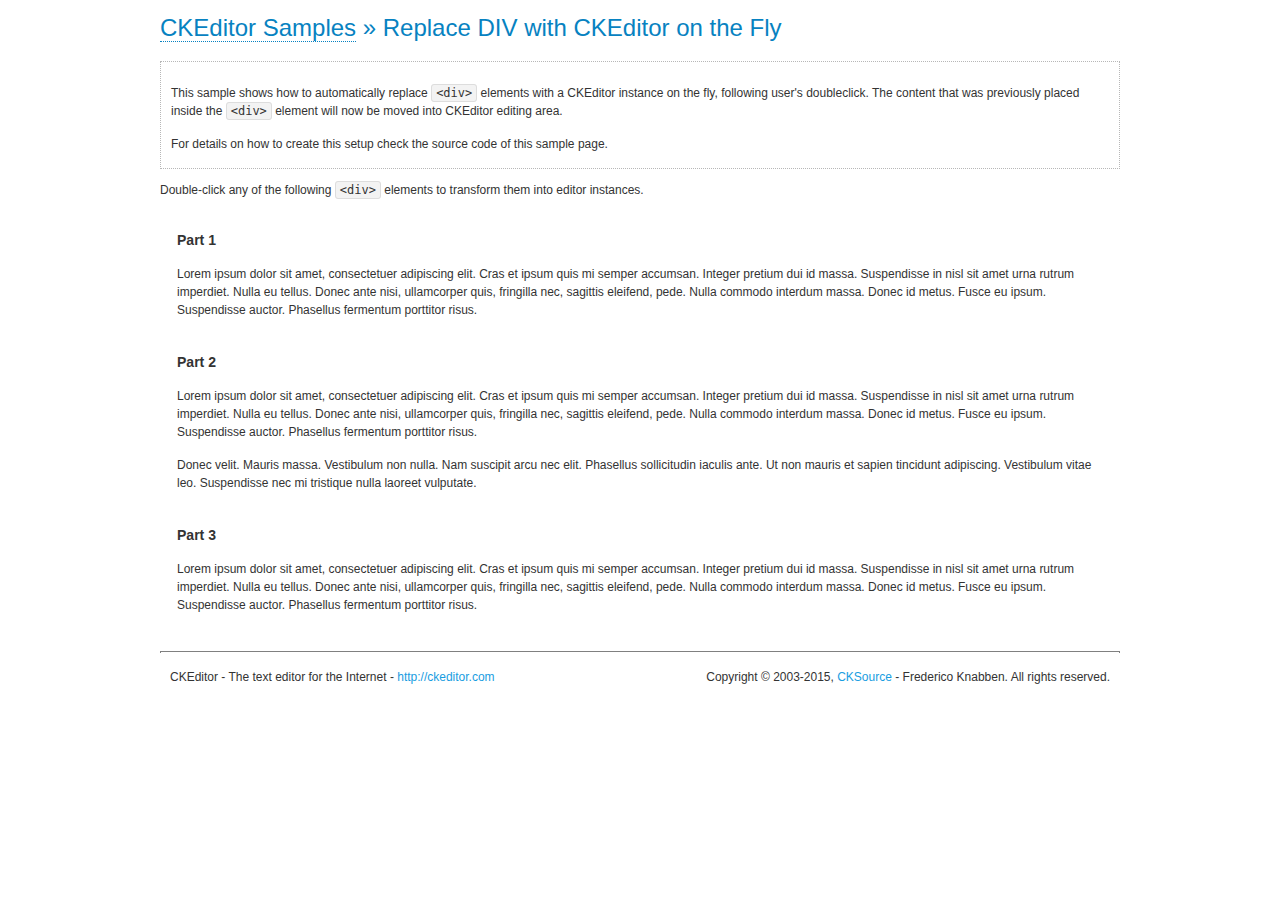
<file: static/assets/js/plugins/ckeditor/samples/divreplace.html>
<!DOCTYPE html>
<!--
Copyright (c) 2003-2015, CKSource - Frederico Knabben. All rights reserved.
For licensing, see LICENSE.md or http://ckeditor.com/license
-->
<html>
<head>
	<meta charset="utf-8">
	<title>Replace DIV &mdash; CKEditor Sample</title>
	<script src="../ckeditor.js"></script>
	<link href="sample.css" rel="stylesheet">
	<style>

		div.editable
		{
			border: solid 2px transparent;
			padding-left: 15px;
			padding-right: 15px;
		}

		div.editable:hover
		{
			border-color: black;
		}

	</style>
	<script>

		// Uncomment the following code to test the "Timeout Loading Method".
		// CKEDITOR.loadFullCoreTimeout = 5;

		window.onload = function() {
			// Listen to the double click event.
			if ( window.addEventListener )
				document.body.addEventListener( 'dblclick', onDoubleClick, false );
			else if ( window.attachEvent )
				document.body.attachEvent( 'ondblclick', onDoubleClick );

		};

		function onDoubleClick( ev ) {
			// Get the element which fired the event. This is not necessarily the
			// element to which the event has been attached.
			var element = ev.target || ev.srcElement;

			// Find out the div that holds this element.
			var name;

			do {
				element = element.parentNode;
			}
			while ( element && ( name = element.nodeName.toLowerCase() ) &&
				( name != 'div' || element.className.indexOf( 'editable' ) == -1 ) && name != 'body' );

			if ( name == 'div' && element.className.indexOf( 'editable' ) != -1 )
				replaceDiv( element );
		}

		var editor;

		function replaceDiv( div ) {
			if ( editor )
				editor.destroy();

			editor = CKEDITOR.replace( div );
		}

	</script>
</head>
<body>
	<h1 class="samples">
		<a href="index.html">CKEditor Samples</a> &raquo; Replace DIV with CKEditor on the Fly
	</h1>
	<div class="description">
		<p>
			This sample shows how to automatically replace <code>&lt;div&gt;</code> elements
			with a CKEditor instance on the fly, following user's doubleclick. The content
			that was previously placed inside the <code>&lt;div&gt;</code> element will now
			be moved into CKEditor editing area.
		</p>
		<p>
			For details on how to create this setup check the source code of this sample page.
		</p>
	</div>
	<p>
		Double-click any of the following <code>&lt;div&gt;</code> elements to transform them into
		editor instances.
	</p>
	<div class="editable">
		<h3>
			Part 1
		</h3>
		<p>
			Lorem ipsum dolor sit amet, consectetuer adipiscing elit. Cras et ipsum quis mi
			semper accumsan. Integer pretium dui id massa. Suspendisse in nisl sit amet urna
			rutrum imperdiet. Nulla eu tellus. Donec ante nisi, ullamcorper quis, fringilla
			nec, sagittis eleifend, pede. Nulla commodo interdum massa. Donec id metus. Fusce
			eu ipsum. Suspendisse auctor. Phasellus fermentum porttitor risus.
		</p>
	</div>
	<div class="editable">
		<h3>
			Part 2
		</h3>
		<p>
			Lorem ipsum dolor sit amet, consectetuer adipiscing elit. Cras et ipsum quis mi
			semper accumsan. Integer pretium dui id massa. Suspendisse in nisl sit amet urna
			rutrum imperdiet. Nulla eu tellus. Donec ante nisi, ullamcorper quis, fringilla
			nec, sagittis eleifend, pede. Nulla commodo interdum massa. Donec id metus. Fusce
			eu ipsum. Suspendisse auctor. Phasellus fermentum porttitor risus.
		</p>
		<p>
			Donec velit. Mauris massa. Vestibulum non nulla. Nam suscipit arcu nec elit. Phasellus
			sollicitudin iaculis ante. Ut non mauris et sapien tincidunt adipiscing. Vestibulum
			vitae leo. Suspendisse nec mi tristique nulla laoreet vulputate.
		</p>
	</div>
	<div class="editable">
		<h3>
			Part 3
		</h3>
		<p>
			Lorem ipsum dolor sit amet, consectetuer adipiscing elit. Cras et ipsum quis mi
			semper accumsan. Integer pretium dui id massa. Suspendisse in nisl sit amet urna
			rutrum imperdiet. Nulla eu tellus. Donec ante nisi, ullamcorper quis, fringilla
			nec, sagittis eleifend, pede. Nulla commodo interdum massa. Donec id metus. Fusce
			eu ipsum. Suspendisse auctor. Phasellus fermentum porttitor risus.
		</p>
	</div>
	<div id="footer">
		<hr>
		<p>
			CKEditor - The text editor for the Internet - <a class="samples" href="http://ckeditor.com/">http://ckeditor.com</a>
		</p>
		<p id="copy">
			Copyright &copy; 2003-2015, <a class="samples" href="http://cksource.com/">CKSource</a> - Frederico
			Knabben. All rights reserved.
		</p>
	</div>
</body>
</html>
</file>
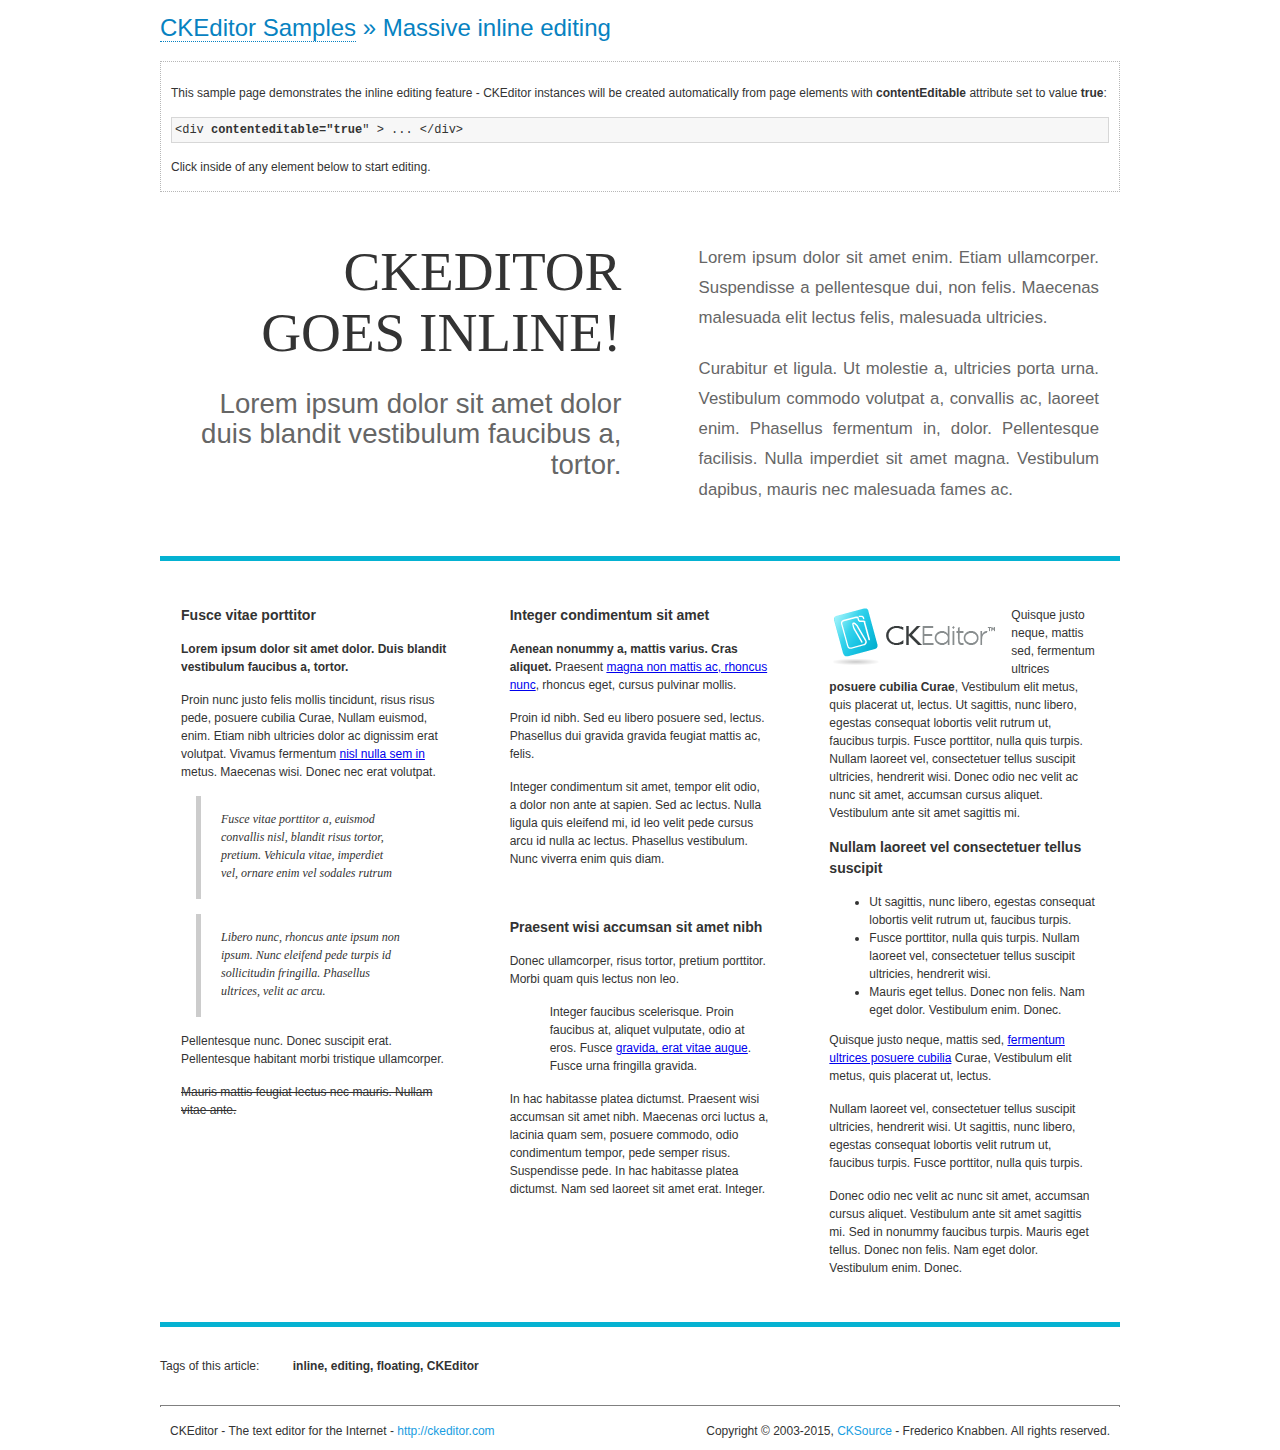
<file: static/assets/js/plugins/ckeditor/samples/inlineall.html>
<!DOCTYPE html>
<!--
Copyright (c) 2003-2015, CKSource - Frederico Knabben. All rights reserved.
For licensing, see LICENSE.md or http://ckeditor.com/license
-->
<html>
<head>
	<meta charset="utf-8">
	<title>Massive inline editing &mdash; CKEditor Sample</title>
	<script src="../ckeditor.js"></script>
	<script>

		// This code is generally not necessary, but it is here to demonstrate
		// how to customize specific editor instances on the fly. This fits well
		// this demo because we have editable elements (like headers) that
		// require less features.

		// The "instanceCreated" event is fired for every editor instance created.
		CKEDITOR.on( 'instanceCreated', function( event ) {
			var editor = event.editor,
				element = editor.element;

			// Customize editors for headers and tag list.
			// These editors don't need features like smileys, templates, iframes etc.
			if ( element.is( 'h1', 'h2', 'h3' ) || element.getAttribute( 'id' ) == 'taglist' ) {
				// Customize the editor configurations on "configLoaded" event,
				// which is fired after the configuration file loading and
				// execution. This makes it possible to change the
				// configurations before the editor initialization takes place.
				editor.on( 'configLoaded', function() {

					// Remove unnecessary plugins to make the editor simpler.
					editor.config.removePlugins = 'colorbutton,find,flash,font,' +
						'forms,iframe,image,newpage,removeformat,' +
						'smiley,specialchar,stylescombo,templates';

					// Rearrange the layout of the toolbar.
					editor.config.toolbarGroups = [
						{ name: 'editing',		groups: [ 'basicstyles', 'links' ] },
						{ name: 'undo' },
						{ name: 'clipboard',	groups: [ 'selection', 'clipboard' ] },
						{ name: 'about' }
					];
				});
			}
		});

	</script>
	<link href="sample.css" rel="stylesheet">
	<style>

		/* The following styles are just to make the page look nice. */

		/* Workaround to show Arial Black in Firefox. */
		@font-face
		{
			font-family: 'arial-black';
			src: local('Arial Black');
		}

		*[contenteditable="true"]
		{
			padding: 10px;
		}

		#container
		{
			width: 960px;
			margin: 30px auto 0;
		}

		#header
		{
			overflow: hidden;
			padding: 0 0 30px;
			border-bottom: 5px solid #05B2D2;
			position: relative;
		}

		#headerLeft,
		#headerRight
		{
			width: 49%;
			overflow: hidden;
		}

		#headerLeft
		{
			float: left;
			padding: 10px 1px 1px;
		}

		#headerLeft h2,
		#headerLeft h3
		{
			text-align: right;
			margin: 0;
			overflow: hidden;
			font-weight: normal;
		}

		#headerLeft h2
		{
			font-family: "Arial Black",arial-black;
			font-size: 4.6em;
			line-height: 1.1;
			text-transform: uppercase;
		}

		#headerLeft h3
		{
			font-size: 2.3em;
			line-height: 1.1;
			margin: .2em 0 0;
			color: #666;
		}

		#headerRight
		{
			float: right;
			padding: 1px;
		}

		#headerRight p
		{
			line-height: 1.8;
			text-align: justify;
			margin: 0;
		}

		#headerRight p + p
		{
			margin-top: 20px;
		}

		#headerRight > div
		{
			padding: 20px;
			margin: 0 0 0 30px;
			font-size: 1.4em;
			color: #666;
		}

		#columns
		{
			color: #333;
			overflow: hidden;
			padding: 20px 0;
		}

		#columns > div
		{
			float: left;
			width: 33.3%;
		}

		#columns #column1 > div
		{
			margin-left: 1px;
		}

		#columns #column3 > div
		{
			margin-right: 1px;
		}

		#columns > div > div
		{
			margin: 0px 10px;
			padding: 10px 20px;
		}

		#columns blockquote
		{
			margin-left: 15px;
		}

		#tagLine
		{
			border-top: 5px solid #05B2D2;
			padding-top: 20px;
		}

		#taglist {
			display: inline-block;
			margin-left: 20px;
			font-weight: bold;
			margin: 0 0 0 20px;
		}

	</style>
</head>
<body>
<div>
	<h1 class="samples"><a href="index.html">CKEditor Samples</a> &raquo; Massive inline editing</h1>
	<div class="description">
		<p>This sample page demonstrates the inline editing feature - CKEditor instances will be created automatically from page elements with <strong>contentEditable</strong> attribute set to value <strong>true</strong>:</p>
		<pre class="samples">&lt;div <strong>contenteditable="true</strong>" &gt; ... &lt;/div&gt;</pre>
		<p>Click inside of any element below to start editing.</p>
	</div>
</div>
<div id="container">
	<div id="header">
		<div id="headerLeft">
			<h2 id="sampleTitle" contenteditable="true">
				CKEditor<br> Goes Inline!
			</h2>
			<h3 contenteditable="true">
				Lorem ipsum dolor sit amet dolor duis blandit vestibulum faucibus a, tortor.
			</h3>
		</div>
		<div id="headerRight">
			<div contenteditable="true">
				<p>
					Lorem ipsum dolor sit amet enim. Etiam ullamcorper. Suspendisse a pellentesque dui, non felis. Maecenas malesuada elit lectus felis, malesuada ultricies.
				</p>
				<p>
					Curabitur et ligula. Ut molestie a, ultricies porta urna. Vestibulum commodo volutpat a, convallis ac, laoreet enim. Phasellus fermentum in, dolor. Pellentesque facilisis. Nulla imperdiet sit amet magna. Vestibulum dapibus, mauris nec malesuada fames ac.
				</p>
			</div>
		</div>
	</div>
	<div id="columns">
		<div id="column1">
			<div contenteditable="true">
				<h3>
					Fusce vitae porttitor
				</h3>
				<p>
					<strong>
						Lorem ipsum dolor sit amet dolor. Duis blandit vestibulum faucibus a, tortor.
					</strong>
				</p>
				<p>
					Proin nunc justo felis mollis tincidunt, risus risus pede, posuere cubilia Curae, Nullam euismod, enim. Etiam nibh ultricies dolor ac dignissim erat volutpat. Vivamus fermentum <a href="http://ckeditor.com/">nisl nulla sem in</a> metus. Maecenas wisi. Donec nec erat volutpat.
				</p>
				<blockquote>
					<p>
						Fusce vitae porttitor a, euismod convallis nisl, blandit risus tortor, pretium.
						Vehicula vitae, imperdiet vel, ornare enim vel sodales rutrum
					</p>
				</blockquote>
				<blockquote>
					<p>
						Libero nunc, rhoncus ante ipsum non ipsum. Nunc eleifend pede turpis id sollicitudin fringilla. Phasellus ultrices, velit ac arcu.
					</p>
				</blockquote>
				<p>Pellentesque nunc. Donec suscipit erat. Pellentesque habitant morbi tristique ullamcorper.</p>
				<p><s>Mauris mattis feugiat lectus nec mauris. Nullam vitae ante.</s></p>
			</div>
		</div>
		<div id="column2">
			<div contenteditable="true">
				<h3>
					Integer condimentum sit amet
				</h3>
				<p>
					<strong>Aenean nonummy a, mattis varius. Cras aliquet.</strong>
					Praesent <a href="http://ckeditor.com/">magna non mattis ac, rhoncus nunc</a>, rhoncus eget, cursus pulvinar mollis.</p>
				<p>Proin id nibh. Sed eu libero posuere sed, lectus. Phasellus dui gravida gravida feugiat mattis ac, felis.</p>
				<p>Integer condimentum sit amet, tempor elit odio, a dolor non ante at sapien. Sed ac lectus. Nulla ligula quis eleifend mi, id leo velit pede cursus arcu id nulla ac lectus. Phasellus vestibulum. Nunc viverra enim quis diam.</p>
			</div>
			<div contenteditable="true">
				<h3>
					Praesent wisi accumsan sit amet nibh
				</h3>
				<p>Donec ullamcorper, risus tortor, pretium porttitor. Morbi quam quis lectus non leo.</p>
				<p style="margin-left: 40px; ">Integer faucibus scelerisque. Proin faucibus at, aliquet vulputate, odio at eros. Fusce <a href="http://ckeditor.com/">gravida, erat vitae augue</a>. Fusce urna fringilla gravida.</p>
				<p>In hac habitasse platea dictumst. Praesent wisi accumsan sit amet nibh. Maecenas orci luctus a, lacinia quam sem, posuere commodo, odio condimentum tempor, pede semper risus. Suspendisse pede. In hac habitasse platea dictumst. Nam sed laoreet sit amet erat. Integer.</p>
			</div>
		</div>
		<div id="column3">
			<div contenteditable="true">
				<p>
					<img src="assets/inlineall/logo.png" alt="CKEditor logo" style="float:left">
				</p>
				<p>Quisque justo neque, mattis sed, fermentum ultrices <strong>posuere cubilia Curae</strong>, Vestibulum elit metus, quis placerat ut, lectus. Ut sagittis, nunc libero, egestas consequat lobortis velit rutrum ut, faucibus turpis. Fusce porttitor, nulla quis turpis. Nullam laoreet vel, consectetuer tellus suscipit ultricies, hendrerit wisi. Donec odio nec velit ac nunc sit amet, accumsan cursus aliquet. Vestibulum ante sit amet sagittis mi.</p>
				<h3>
					Nullam laoreet vel consectetuer tellus suscipit
				</h3>
				<ul>
					<li>Ut sagittis, nunc libero, egestas consequat lobortis velit rutrum ut, faucibus turpis.</li>
					<li>Fusce porttitor, nulla quis turpis. Nullam laoreet vel, consectetuer tellus suscipit ultricies, hendrerit wisi.</li>
					<li>Mauris eget tellus. Donec non felis. Nam eget dolor. Vestibulum enim. Donec.</li>
				</ul>
				<p>Quisque justo neque, mattis sed, <a href="http://ckeditor.com/">fermentum ultrices posuere cubilia</a> Curae, Vestibulum elit metus, quis placerat ut, lectus.</p>
				<p>Nullam laoreet vel, consectetuer tellus suscipit ultricies, hendrerit wisi. Ut sagittis, nunc libero, egestas consequat lobortis velit rutrum ut, faucibus turpis. Fusce porttitor, nulla quis turpis.</p>
				<p>Donec odio nec velit ac nunc sit amet, accumsan cursus aliquet. Vestibulum ante sit amet sagittis mi. Sed in nonummy faucibus turpis. Mauris eget tellus. Donec non felis. Nam eget dolor. Vestibulum enim. Donec.</p>
			</div>
		</div>
	</div>
	<div id="tagLine">
		Tags of this article:
		<p id="taglist" contenteditable="true">
			inline, editing, floating, CKEditor
		</p>
	</div>
</div>
<div id="footer">
	<hr>
	<p>
		CKEditor - The text editor for the Internet - <a class="samples" href="http://ckeditor.com/">
			http://ckeditor.com</a>
	</p>
	<p id="copy">
		Copyright &copy; 2003-2015, <a class="samples" href="http://cksource.com/">CKSource</a>
		- Frederico Knabben. All rights reserved.
	</p>
</div>
</body>
</html>
</file>
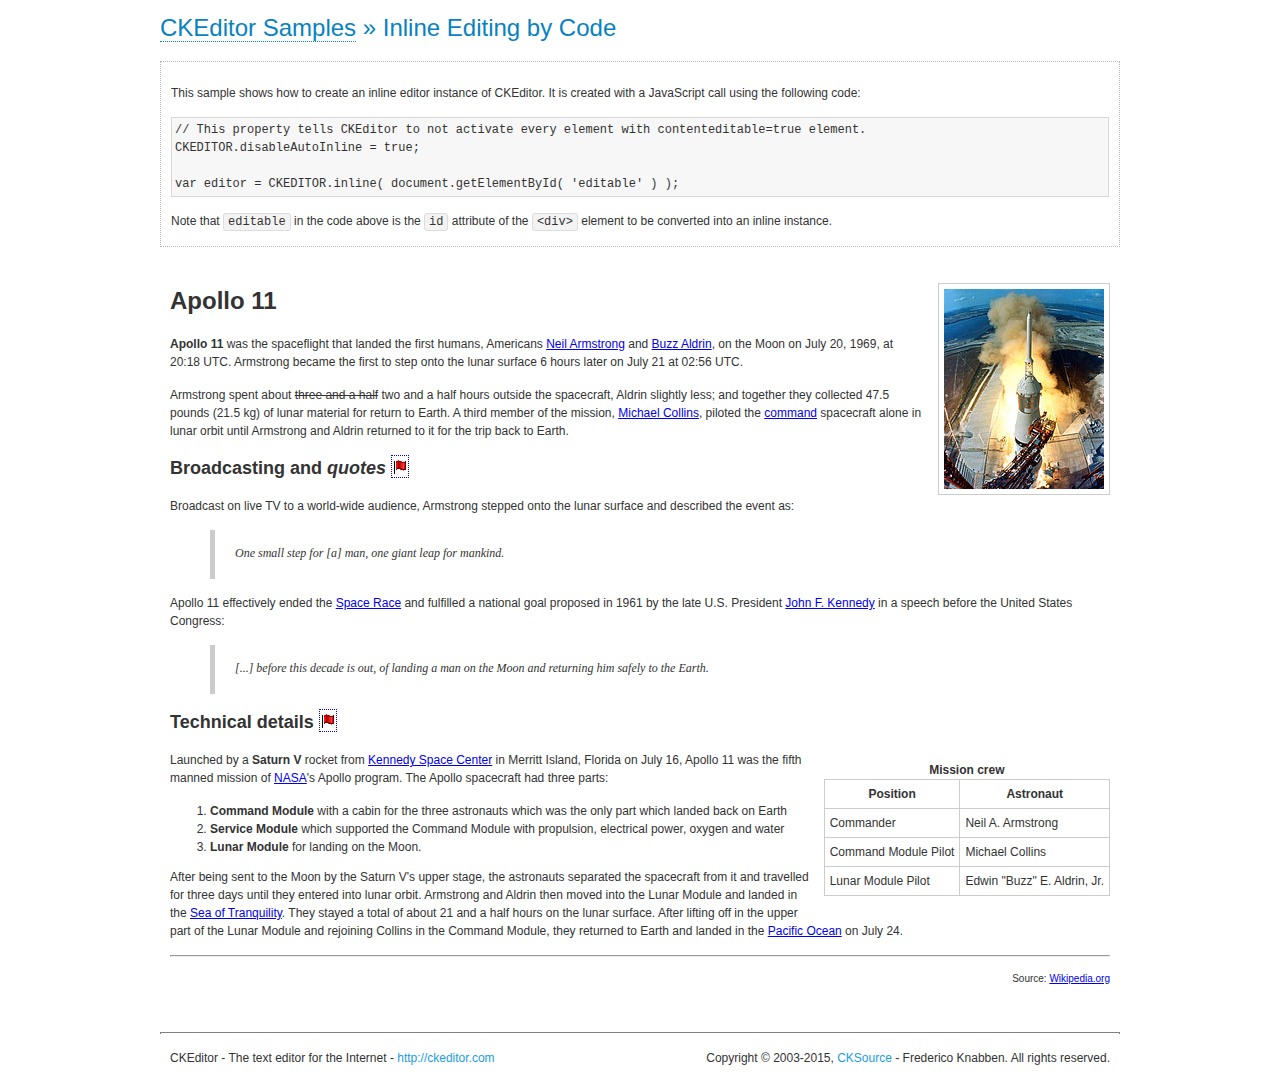
<file: static/assets/js/plugins/ckeditor/samples/inlinebycode.html>
<!DOCTYPE html>
<!--
Copyright (c) 2003-2015, CKSource - Frederico Knabben. All rights reserved.
For licensing, see LICENSE.md or http://ckeditor.com/license
-->
<html>
<head>
	<meta charset="utf-8">
	<title>Inline Editing by Code &mdash; CKEditor Sample</title>
	<script src="../ckeditor.js"></script>
	<link href="sample.css" rel="stylesheet">
	<style>

		#editable
		{
			padding: 10px;
			float: left;
		}

	</style>
</head>
<body>
	<h1 class="samples">
		<a href="index.html">CKEditor Samples</a> &raquo; Inline Editing by Code
	</h1>
	<div class="description">
		<p>
			This sample shows how to create an inline editor instance of CKEditor. It is created
			with a JavaScript call using the following code:
		</p>
<pre class="samples">
// This property tells CKEditor to not activate every element with contenteditable=true element.
CKEDITOR.disableAutoInline = true;

var editor = CKEDITOR.inline( document.getElementById( 'editable' ) );
</pre>
		<p>
			Note that <code>editable</code> in the code above is the <code>id</code>
			attribute of the <code>&lt;div&gt;</code> element to be converted into an inline instance.
		</p>
	</div>
	<div id="editable" contenteditable="true">
		<h1><img alt="Saturn V carrying Apollo 11" class="right" src="assets/sample.jpg" /> Apollo 11</h1>

		<p><b>Apollo 11</b> was the spaceflight that landed the first humans, Americans <a href="http://en.wikipedia.org/wiki/Neil_Armstrong" title="Neil Armstrong">Neil Armstrong</a> and <a href="http://en.wikipedia.org/wiki/Buzz_Aldrin" title="Buzz Aldrin">Buzz Aldrin</a>, on the Moon on July 20, 1969, at 20:18 UTC. Armstrong became the first to step onto the lunar surface 6 hours later on July 21 at 02:56 UTC.</p>

		<p>Armstrong spent about <s>three and a half</s> two and a half hours outside the spacecraft, Aldrin slightly less; and together they collected 47.5 pounds (21.5&nbsp;kg) of lunar material for return to Earth. A third member of the mission, <a href="http://en.wikipedia.org/wiki/Michael_Collins_(astronaut)" title="Michael Collins (astronaut)">Michael Collins</a>, piloted the <a href="http://en.wikipedia.org/wiki/Apollo_Command/Service_Module" title="Apollo Command/Service Module">command</a> spacecraft alone in lunar orbit until Armstrong and Aldrin returned to it for the trip back to Earth.</p>

		<h2>Broadcasting and <em>quotes</em> <a id="quotes" name="quotes"></a></h2>

		<p>Broadcast on live TV to a world-wide audience, Armstrong stepped onto the lunar surface and described the event as:</p>

		<blockquote>
			<p>One small step for [a] man, one giant leap for mankind.</p>
		</blockquote>

		<p>Apollo 11 effectively ended the <a href="http://en.wikipedia.org/wiki/Space_Race" title="Space Race">Space Race</a> and fulfilled a national goal proposed in 1961 by the late U.S. President <a href="http://en.wikipedia.org/wiki/John_F._Kennedy" title="John F. Kennedy">John F. Kennedy</a> in a speech before the United States Congress:</p>

		<blockquote>
			<p>[...] before this decade is out, of landing a man on the Moon and returning him safely to the Earth.</p>
		</blockquote>

		<h2>Technical details <a id="tech-details" name="tech-details"></a></h2>

		<table align="right" border="1" bordercolor="#ccc" cellpadding="5" cellspacing="0" style="border-collapse:collapse;margin:10px 0 10px 15px;">
			<caption><strong>Mission crew</strong></caption>
			<thead>
			<tr>
				<th scope="col">Position</th>
				<th scope="col">Astronaut</th>
			</tr>
			</thead>
			<tbody>
			<tr>
				<td>Commander</td>
				<td>Neil A. Armstrong</td>
			</tr>
			<tr>
				<td>Command Module Pilot</td>
				<td>Michael Collins</td>
			</tr>
			<tr>
				<td>Lunar Module Pilot</td>
				<td>Edwin &quot;Buzz&quot; E. Aldrin, Jr.</td>
			</tr>
			</tbody>
		</table>

		<p>Launched by a <strong>Saturn V</strong> rocket from <a href="http://en.wikipedia.org/wiki/Kennedy_Space_Center" title="Kennedy Space Center">Kennedy Space Center</a> in Merritt Island, Florida on July 16, Apollo 11 was the fifth manned mission of <a href="http://en.wikipedia.org/wiki/NASA" title="NASA">NASA</a>&#39;s Apollo program. The Apollo spacecraft had three parts:</p>

		<ol>
			<li><strong>Command Module</strong> with a cabin for the three astronauts which was the only part which landed back on Earth</li>
			<li><strong>Service Module</strong> which supported the Command Module with propulsion, electrical power, oxygen and water</li>
			<li><strong>Lunar Module</strong> for landing on the Moon.</li>
		</ol>

		<p>After being sent to the Moon by the Saturn V&#39;s upper stage, the astronauts separated the spacecraft from it and travelled for three days until they entered into lunar orbit. Armstrong and Aldrin then moved into the Lunar Module and landed in the <a href="http://en.wikipedia.org/wiki/Mare_Tranquillitatis" title="Mare Tranquillitatis">Sea of Tranquility</a>. They stayed a total of about 21 and a half hours on the lunar surface. After lifting off in the upper part of the Lunar Module and rejoining Collins in the Command Module, they returned to Earth and landed in the <a href="http://en.wikipedia.org/wiki/Pacific_Ocean" title="Pacific Ocean">Pacific Ocean</a> on July 24.</p>

		<hr />
		<p style="text-align: right;"><small>Source: <a href="http://en.wikipedia.org/wiki/Apollo_11">Wikipedia.org</a></small></p>
	</div>

	<script>
		// We need to turn off the automatic editor creation first.
		CKEDITOR.disableAutoInline = true;

		var editor = CKEDITOR.inline( 'editable' );
	</script>
	<div id="footer">
		<hr>
		<p contenteditable="true">
			CKEditor - The text editor for the Internet - <a class="samples" href="http://ckeditor.com/">
				http://ckeditor.com</a>
		</p>
		<p id="copy">
			Copyright &copy; 2003-2015, <a class="samples" href="http://cksource.com/">CKSource</a>
			- Frederico Knabben. All rights reserved.
		</p>
	</div>
</body>
</html>
</file>
<file: static/assets/js/plugins/ckeditor/samples/sample.css>
/*
Copyright (c) 2003-2015, CKSource - Frederico Knabben. All rights reserved.
For licensing, see LICENSE.md or http://ckeditor.com/license
*/

html, body, h1, h2, h3, h4, h5, h6, div, span, blockquote, p, address, form, fieldset, img, ul, ol, dl, dt, dd, li, hr, table, td, th, strong, em, sup, sub, dfn, ins, del, q, cite, var, samp, code, kbd, tt, pre
{
	line-height: 1.5;
}

body
{
	padding: 10px 30px;
}

input, textarea, select, option, optgroup, button, td, th
{
	font-size: 100%;
}

pre
{
	-moz-tab-size: 4;
	-o-tab-size: 4;
	-webkit-tab-size: 4;
	tab-size: 4;
}

pre, code, kbd, samp, tt
{
	font-family: monospace,monospace;
	font-size: 1em;
}

body {
	width: 960px;
	margin: 0 auto;
}

code
{
	background: #f3f3f3;
	border: 1px solid #ddd;
	padding: 1px 4px;

	-moz-border-radius: 3px;
	-webkit-border-radius: 3px;
	border-radius: 3px;
}

abbr
{
	border-bottom: 1px dotted #555;
	cursor: pointer;
}

.new, .beta
{
	text-transform: uppercase;
	font-size: 10px;
	font-weight: bold;
	padding: 1px 4px;
	margin: 0 0 0 5px;
	color: #fff;
	float: right;

	-moz-border-radius: 3px;
	-webkit-border-radius: 3px;
	border-radius: 3px;
}

.new
{
	background: #FF7E00;
	border: 1px solid #DA8028;
	text-shadow: 0 1px 0 #C97626;

	-moz-box-shadow: 0 2px 3px 0 #FFA54E inset;
	-webkit-box-shadow: 0 2px 3px 0 #FFA54E inset;
	box-shadow: 0 2px 3px 0 #FFA54E inset;
}

.beta
{
	background: #18C0DF;
	border: 1px solid #19AAD8;
	text-shadow: 0 1px 0 #048CAD;
	font-style: italic;

	-moz-box-shadow: 0 2px 3px 0 #50D4FD inset;
	-webkit-box-shadow: 0 2px 3px 0 #50D4FD inset;
	box-shadow: 0 2px 3px 0 #50D4FD inset;
}

h1.samples
{
	color: #0782C1;
	font-size: 200%;
	font-weight: normal;
	margin: 0;
	padding: 0;
}

h1.samples a
{
	color: #0782C1;
	text-decoration: none;
	border-bottom: 1px dotted #0782C1;
}

.samples a:hover
{
	border-bottom: 1px dotted #0782C1;
}

h2.samples
{
	color: #000000;
	font-size: 130%;
	margin: 15px 0 0 0;
	padding: 0;
}

p, blockquote, address, form, pre, dl, h1.samples, h2.samples
{
	margin-bottom: 15px;
}

ul.samples
{
	margin-bottom: 15px;
}

.clear
{
	clear: both;
}

fieldset
{
	margin: 0;
	padding: 10px;
}

body, input, textarea
{
	color: #333333;
	font-family: Arial, Helvetica, sans-serif;
}

body
{
	font-size: 75%;
}

a.samples
{
	color: #189DE1;
	text-decoration: none;
}

form
{
	margin: 0;
	padding: 0;
}

pre.samples
{
	background-color: #F7F7F7;
	border: 1px solid #D7D7D7;
	overflow: auto;
	padding: 0.25em;
	white-space: pre-wrap; /* CSS 2.1 */
	word-wrap: break-word; /* IE7 */
}

#footer
{
	clear: both;
	padding-top: 10px;
}

#footer hr
{
	margin: 10px 0 15px 0;
	height: 1px;
	border: solid 1px gray;
	border-bottom: none;
}

#footer p
{
	margin: 0 10px 10px 10px;
	float: left;
}

#footer #copy
{
	float: right;
}

#outputSample
{
	width: 100%;
	table-layout: fixed;
}

#outputSample thead th
{
	color: #dddddd;
	background-color: #999999;
	padding: 4px;
	white-space: nowrap;
}

#outputSample tbody th
{
	vertical-align: top;
	text-align: left;
}

#outputSample pre
{
	margin: 0;
	padding: 0;
}

.description
{
	border: 1px dotted #B7B7B7;
	margin-bottom: 10px;
	padding: 10px 10px 0;
	overflow: hidden;
}

label
{
	display: block;
	margin-bottom: 6px;
}

/**
 *	CKEditor editables are automatically set with the "cke_editable" class
 *	plus cke_editable_(inline|themed) depending on the editor type.
 */

/* Style a bit the inline editables. */
.cke_editable.cke_editable_inline
{
	cursor: pointer;
}

/* Once an editable element gets focused, the "cke_focus" class is
   added to it, so we can style it differently. */
.cke_editable.cke_editable_inline.cke_focus
{
	box-shadow: inset 0px 0px 20px 3px #ddd, inset 0 0 1px #000;
	outline: none;
	background: #eee;
	cursor: text;
}

/* Avoid pre-formatted overflows inline editable. */
.cke_editable_inline pre
{
	white-space: pre-wrap;
	word-wrap: break-word;
}

/**
 *	Samples index styles.
 */

.twoColumns,
.twoColumnsLeft,
.twoColumnsRight
{
	overflow: hidden;
}

.twoColumnsLeft,
.twoColumnsRight
{
	width: 45%;
}

.twoColumnsLeft
{
	float: left;
}

.twoColumnsRight
{
	float: right;
}

dl.samples
{
	padding: 0 0 0 40px;
}
dl.samples > dt
{
	display: list-item;
	list-style-type: disc;
	list-style-position: outside;
	margin: 0 0 3px;
}
dl.samples > dd
{
	margin: 0 0 3px;
}
.warning
{
	color: #ff0000;
	background-color: #FFCCBA;
	border: 2px dotted #ff0000;
	padding: 15px 10px;
	margin: 10px 0;
}

/* Used on inline samples */

blockquote
{
	font-style: italic;
	font-family: Georgia, Times, "Times New Roman", serif;
	padding: 2px 0;
	border-style: solid;
	border-color: #ccc;
	border-width: 0;
}

.cke_contents_ltr blockquote
{
	padding-left: 20px;
	padding-right: 8px;
	border-left-width: 5px;
}

.cke_contents_rtl blockquote
{
	padding-left: 8px;
	padding-right: 20px;
	border-right-width: 5px;
}

img.right {
	border: 1px solid #ccc;
	float: right;
	margin-left: 15px;
	padding: 5px;
}

img.left {
	border: 1px solid #ccc;
	float: left;
	margin-right: 15px;
	padding: 5px;
}

.marker
{
	background-color: Yellow;
}
</file>
<file: static/assets/css/themes/flat.min.css>
/*!
* OneUI - v1.0 - Auto-compiled on 2015-06-11 - Copyright 2015 
* @author pixelcave
*/body{background-color:#f5f7f7}a{color:#44b4a6}a.link-effect:before{background-color:#2f7c73}a:hover,a:focus{color:#2f7c73}a:active{color:#44b4a6}.text-primary{color:#44b4a6}a.text-primary:hover,a.text-primary:active,a.text-primary:focus,button.text-primary:hover,button.text-primary:active,button.text-primary:focus{color:#44b4a6;opacity:.75}.text-primary-dark{color:#3f5259}a.text-primary-dark:hover,a.text-primary-dark:active,a.text-primary-dark:focus,button.text-primary-dark:hover,button.text-primary-dark:active,button.text-primary-dark:focus{color:#3f5259;opacity:.75}.text-primary-darker{color:#242f33}a.text-primary-darker:hover,a.text-primary-darker:active,a.text-primary-darker:focus,button.text-primary-darker:hover,button.text-primary-darker:active,button.text-primary-darker:focus{color:#242f33;opacity:.75}.text-primary-light{color:#83d0c7}a.text-primary-light:hover,a.text-primary-light:active,a.text-primary-light:focus,button.text-primary-light:hover,button.text-primary-light:active,button.text-primary-light:focus{color:#83d0c7;opacity:.75}.text-primary-lighter{color:#a8ded8}a.text-primary-lighter:hover,a.text-primary-lighter:active,a.text-primary-lighter:focus,button.text-primary-lighter:hover,button.text-primary-lighter:active,button.text-primary-lighter:focus{color:#a8ded8;opacity:.75}.bg-primary{background-color:#44b4a6}a.bg-primary:hover{background-color:#368f84}.bg-primary-op{background-color:rgba(68,180,166,0.75)}a.bg-primary-op:hover{background-color:rgba(54,143,132,0.75)}.bg-primary-dark{background-color:#3f5259}a.bg-primary-dark:hover{background-color:#2a363b}.bg-primary-dark-op{background-color:rgba(63,82,89,0.83)}a.bg-primary-dark-op:hover{background-color:rgba(42,54,59,0.83)}.bg-primary-darker{background-color:#242f33}a.bg-primary-darker:hover{background-color:#0f1315}.bg-primary-light{background-color:#83d0c7}a.bg-primary-light:hover{background-color:#5ec2b6}.bg-primary-lighter{background-color:#a8ded8}a.bg-primary-lighter:hover{background-color:#83d0c7}.btn-primary{color:#fff;background-color:#44b4a6;border-color:#368f84}.btn-primary:hover,.btn-primary:focus,.btn-primary.focus,.btn-primary:active,.btn-primary.active,.open>.dropdown-toggle.btn-primary{color:#fff;background-color:#39968b;border-color:#25635b}.btn-primary:active,.btn-primary.active,.open>.dropdown-toggle.btn-primary{background-color:#2b7169;border-color:#173e39}.btn-primary.disabled,.btn-primary[disabled],fieldset[disabled] .btn-primary,.btn-primary.disabled:hover,.btn-primary[disabled]:hover,fieldset[disabled] .btn-primary:hover,.btn-primary.disabled:focus,.btn-primary[disabled]:focus,fieldset[disabled] .btn-primary:focus,.btn-primary.disabled.focus,.btn-primary[disabled].focus,fieldset[disabled] .btn-primary.focus,.btn-primary.disabled:active,.btn-primary[disabled]:active,fieldset[disabled] .btn-primary:active,.btn-primary.disabled.active,.btn-primary[disabled].active,fieldset[disabled] .btn-primary.active{background-color:#44b4a6;border-color:#368f84}.btn-primary .badge{color:#44b4a6;background-color:#fff}.label-primary{background-color:#44b4a6}.label-primary[href]:hover,.label-primary[href]:focus{background-color:#368f84}.badge-primary{background-color:#44b4a6}.progress-bar-primary{background-color:#44b4a6}.nav-pills>li.active>a,.nav-pills>li.active>a:hover,.nav-pills>li.active>a:focus{background-color:#44b4a6}.nav-pills>li.active>a>.badge{color:#44b4a6}.pagination>li>a:hover,.pagination>li>span:hover,.pagination>li>a:focus,.pagination>li>span:focus{color:#44b4a6;-webkit-box-shadow:0 2px #44b4a6;box-shadow:0 2px #44b4a6}.pagination>.active>a,.pagination>.active>span,.pagination>.active>a:hover,.pagination>.active>span:hover,.pagination>.active>a:focus,.pagination>.active>span:focus{color:#44b4a6;-webkit-box-shadow:0 2px #44b4a6;box-shadow:0 2px #44b4a6}.pager li>a:hover,.pager li>a:focus{color:#44b4a6}a.list-group-item:hover,a.list-group-item:focus{color:#44b4a6}.list-group-item.active,.list-group-item.active:hover,.list-group-item.active:focus{background-color:#44b4a6;border-color:#44b4a6}.list-group-item.active>.badge{color:#44b4a6}.tooltip-inner{background-color:#242f33}.tooltip.top .tooltip-arrow{border-top-color:#242f33}.tooltip.right .tooltip-arrow{border-right-color:#242f33}.tooltip.left .tooltip-arrow{border-left-color:#242f33}.tooltip.bottom .tooltip-arrow{border-bottom-color:#242f33}.table-header-bg>thead>tr>th,.table-header-bg>thead>tr>td{background-color:#44b4a6;border-bottom-color:#44b4a6}.panel-primary{border-color:#a8ded8}.panel-primary>.panel-heading{color:#44b4a6;background-color:#c2e8e3;border-color:#a8ded8}.panel-primary>.panel-heading+.panel-collapse>.panel-body{border-top-color:#a8ded8}.panel-primary>.panel-heading .badge{color:#c2e8e3;background-color:#44b4a6}.panel-primary>.panel-heading a{font-weight:400}.panel-primary>.panel-heading a:hover,.panel-primary>.panel-heading a:focus{color:#368f84}.panel-primary>.panel-footer+.panel-collapse>.panel-body{border-bottom-color:#a8ded8}.header-navbar-transparent.header-navbar-fixed.header-navbar-scroll #header-navbar{background-color:#3f5259}#page-container,#sidebar{background-color:#242f33}#main-container{background-color:#f5f7f7}.form-material.form-material-primary>.form-control:focus{-webkit-box-shadow:0 2px 0 #44b4a6;box-shadow:0 2px 0 #44b4a6}.form-material.form-material-primary>.form-control:focus+label{color:#44b4a6}.form-material.form-material-primary>.form-control:focus~.input-group-addon{color:#44b4a6;-webkit-box-shadow:0 2px 0 #44b4a6;box-shadow:0 2px 0 #44b4a6}.css-checkbox-primary input:checked+span{background-color:#44b4a6;border-color:#44b4a6}.css-radio-primary input:checked+span:after,.switch-primary input:checked+span{background-color:#44b4a6}.block>.nav-tabs>li>a:hover{color:#44b4a6}.block>.nav-tabs.nav-tabs-alt>li>a:hover{-webkit-box-shadow:0 2px #44b4a6;box-shadow:0 2px #44b4a6}.block>.nav-tabs.nav-tabs-alt>li.active>a,.block>.nav-tabs.nav-tabs-alt>li.active>a:hover,.block>.nav-tabs.nav-tabs-alt>li.active>a:focus{-webkit-box-shadow:0 2px #44b4a6;box-shadow:0 2px #44b4a6}.dropzone:hover{border-color:#44b4a6}.dropzone:hover .dz-message{color:#44b4a6}.datepicker table tr td.active:hover,.datepicker table tr td.active:hover:hover,.datepicker table tr td.active.disabled:hover,.datepicker table tr td.active.disabled:hover:hover,.datepicker table tr td.active:focus,.datepicker table tr td.active:hover:focus,.datepicker table tr td.active.disabled:focus,.datepicker table tr td.active.disabled:hover:focus,.datepicker table tr td.active:active,.datepicker table tr td.active:hover:active,.datepicker table tr td.active.disabled:active,.datepicker table tr td.active.disabled:hover:active,.datepicker table tr td.active.active,.datepicker table tr td.active:hover.active,.datepicker table tr td.active.disabled.active,.datepicker table tr td.active.disabled:hover.active,.open .dropdown-toggle.datepicker table tr td.active,.open .dropdown-toggle.datepicker table tr td.active:hover,.open .dropdown-toggle.datepicker table tr td.active.disabled,.open .dropdown-toggle.datepicker table tr td.active.disabled:hover,.datepicker table tr td span.active:hover,.datepicker table tr td span.active:hover:hover,.datepicker table tr td span.active.disabled:hover,.datepicker table tr td span.active.disabled:hover:hover,.datepicker table tr td span.active:focus,.datepicker table tr td span.active:hover:focus,.datepicker table tr td span.active.disabled:focus,.datepicker table tr td span.active.disabled:hover:focus,.datepicker table tr td span.active:active,.datepicker table tr td span.active:hover:active,.datepicker table tr td span.active.disabled:active,.datepicker table tr td span.active.disabled:hover:active,.datepicker table tr td span.active.active,.datepicker table tr td span.active:hover.active,.datepicker table tr td span.active.disabled.active,.datepicker table tr td span.active.disabled:hover.active,.open .dropdown-toggle.datepicker table tr td span.active,.open .dropdown-toggle.datepicker table tr td span.active:hover,.open .dropdown-toggle.datepicker table tr td span.active.disabled,.open .dropdown-toggle.datepicker table tr td span.active.disabled:hover{background-color:#44b4a6;border-color:#44b4a6}div.tagsinput span.tag{background-color:#44b4a6}.select2-container--default .select2-selection--multiple .select2-selection__choice{background-color:#44b4a6}.select2-container--default .select2-results__option--highlighted[aria-selected]{background-color:#44b4a6}
</file>
